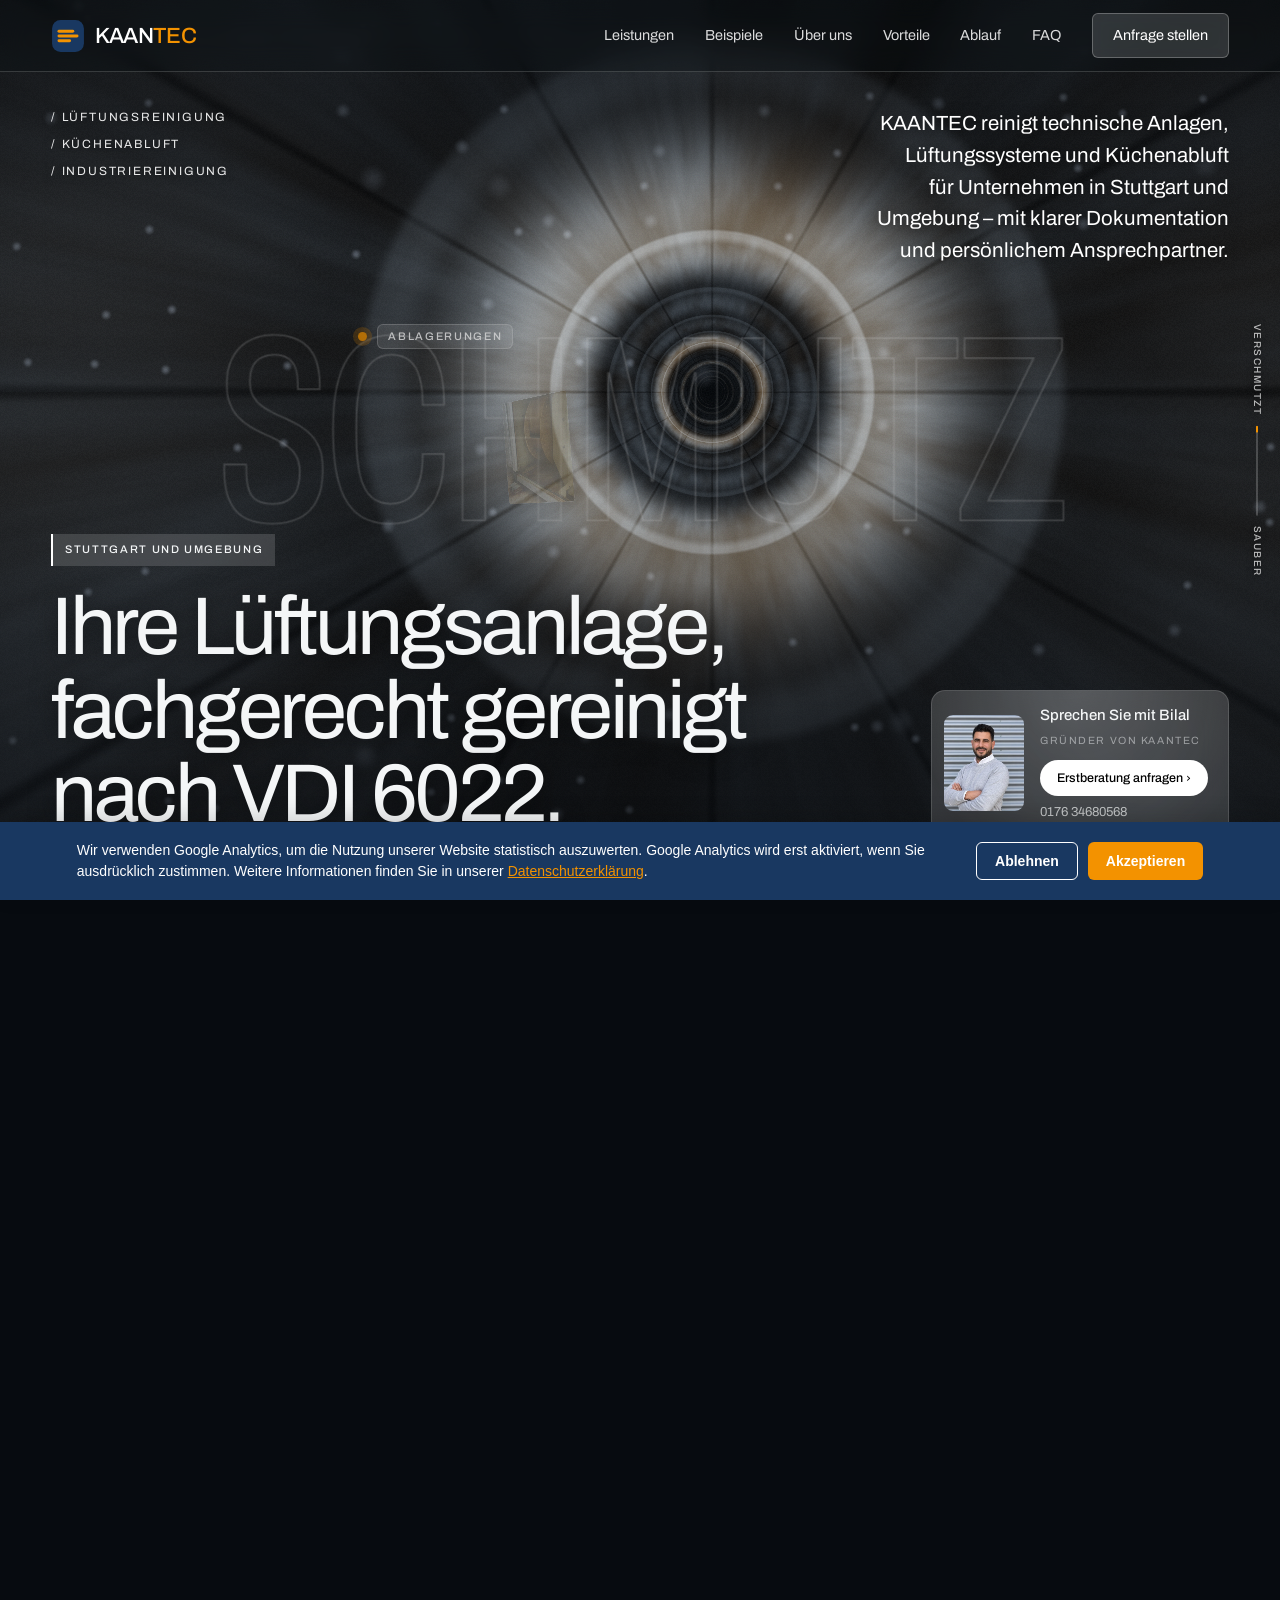
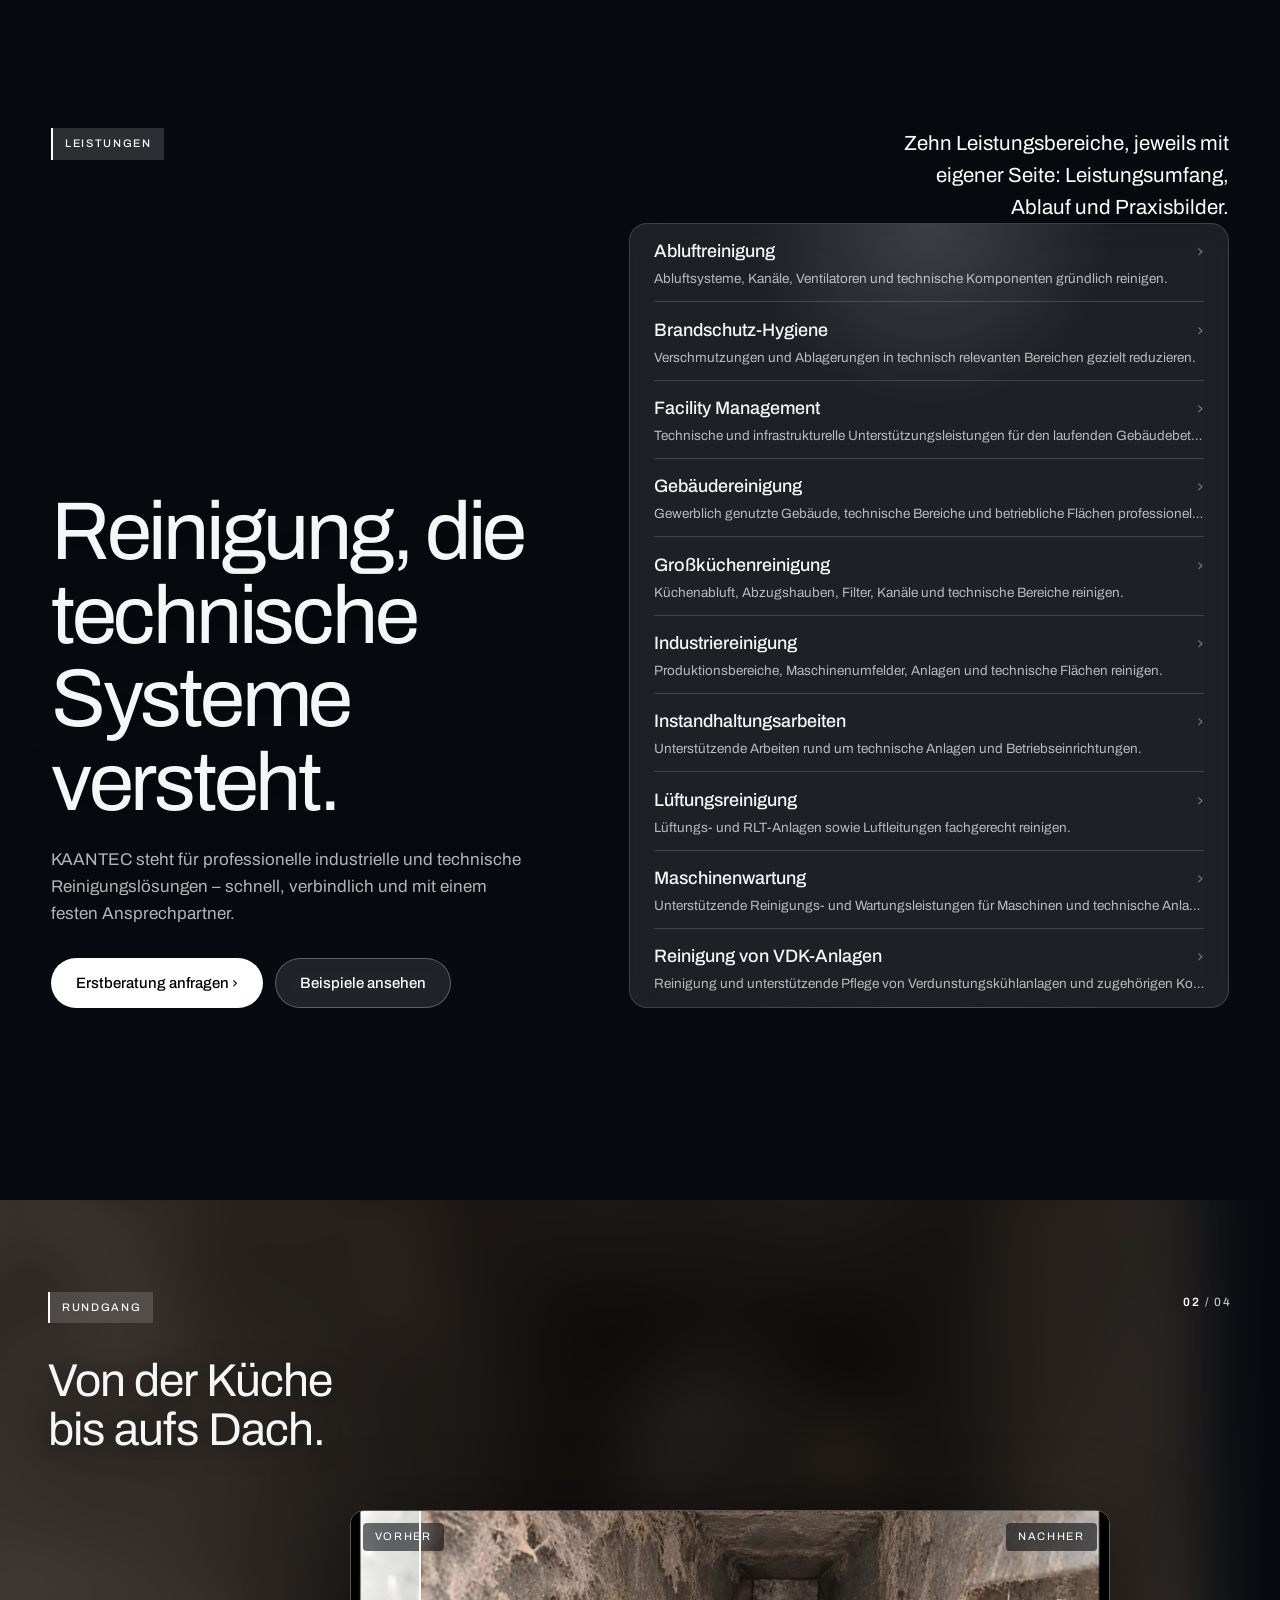
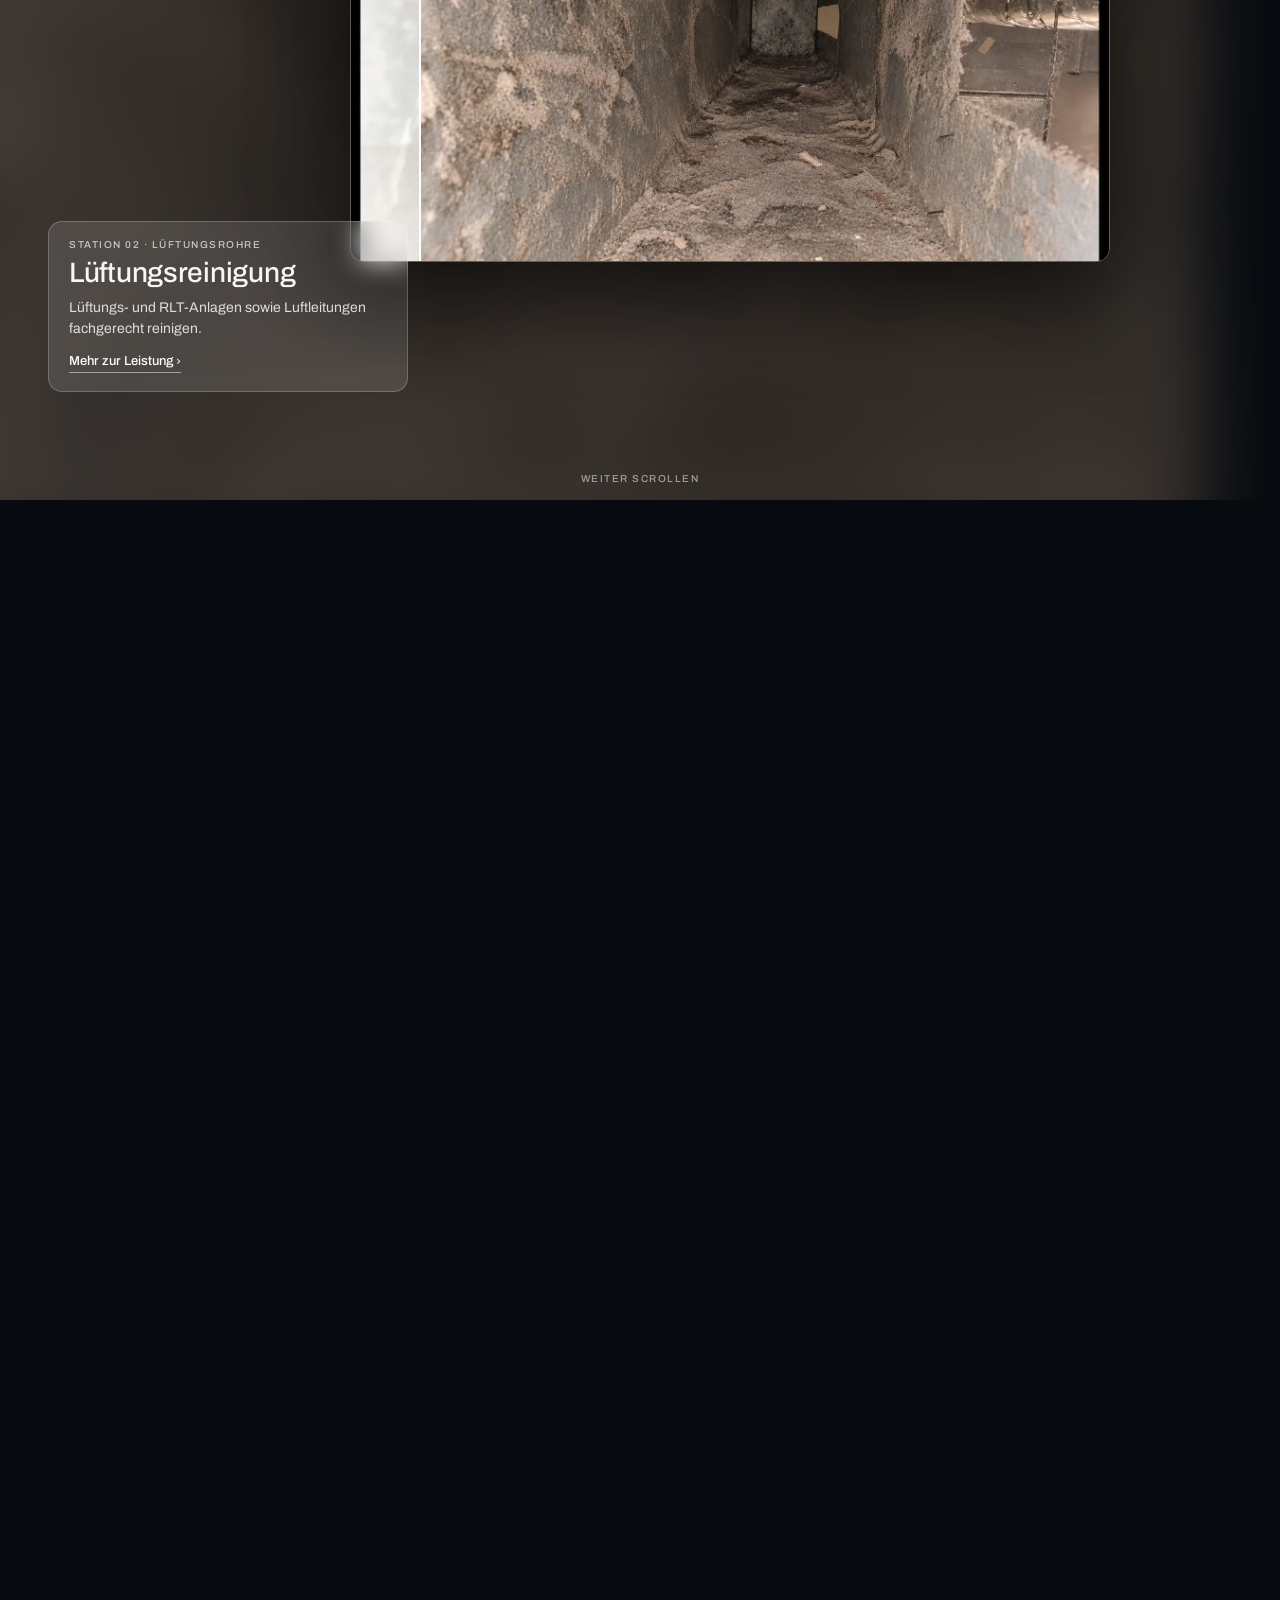
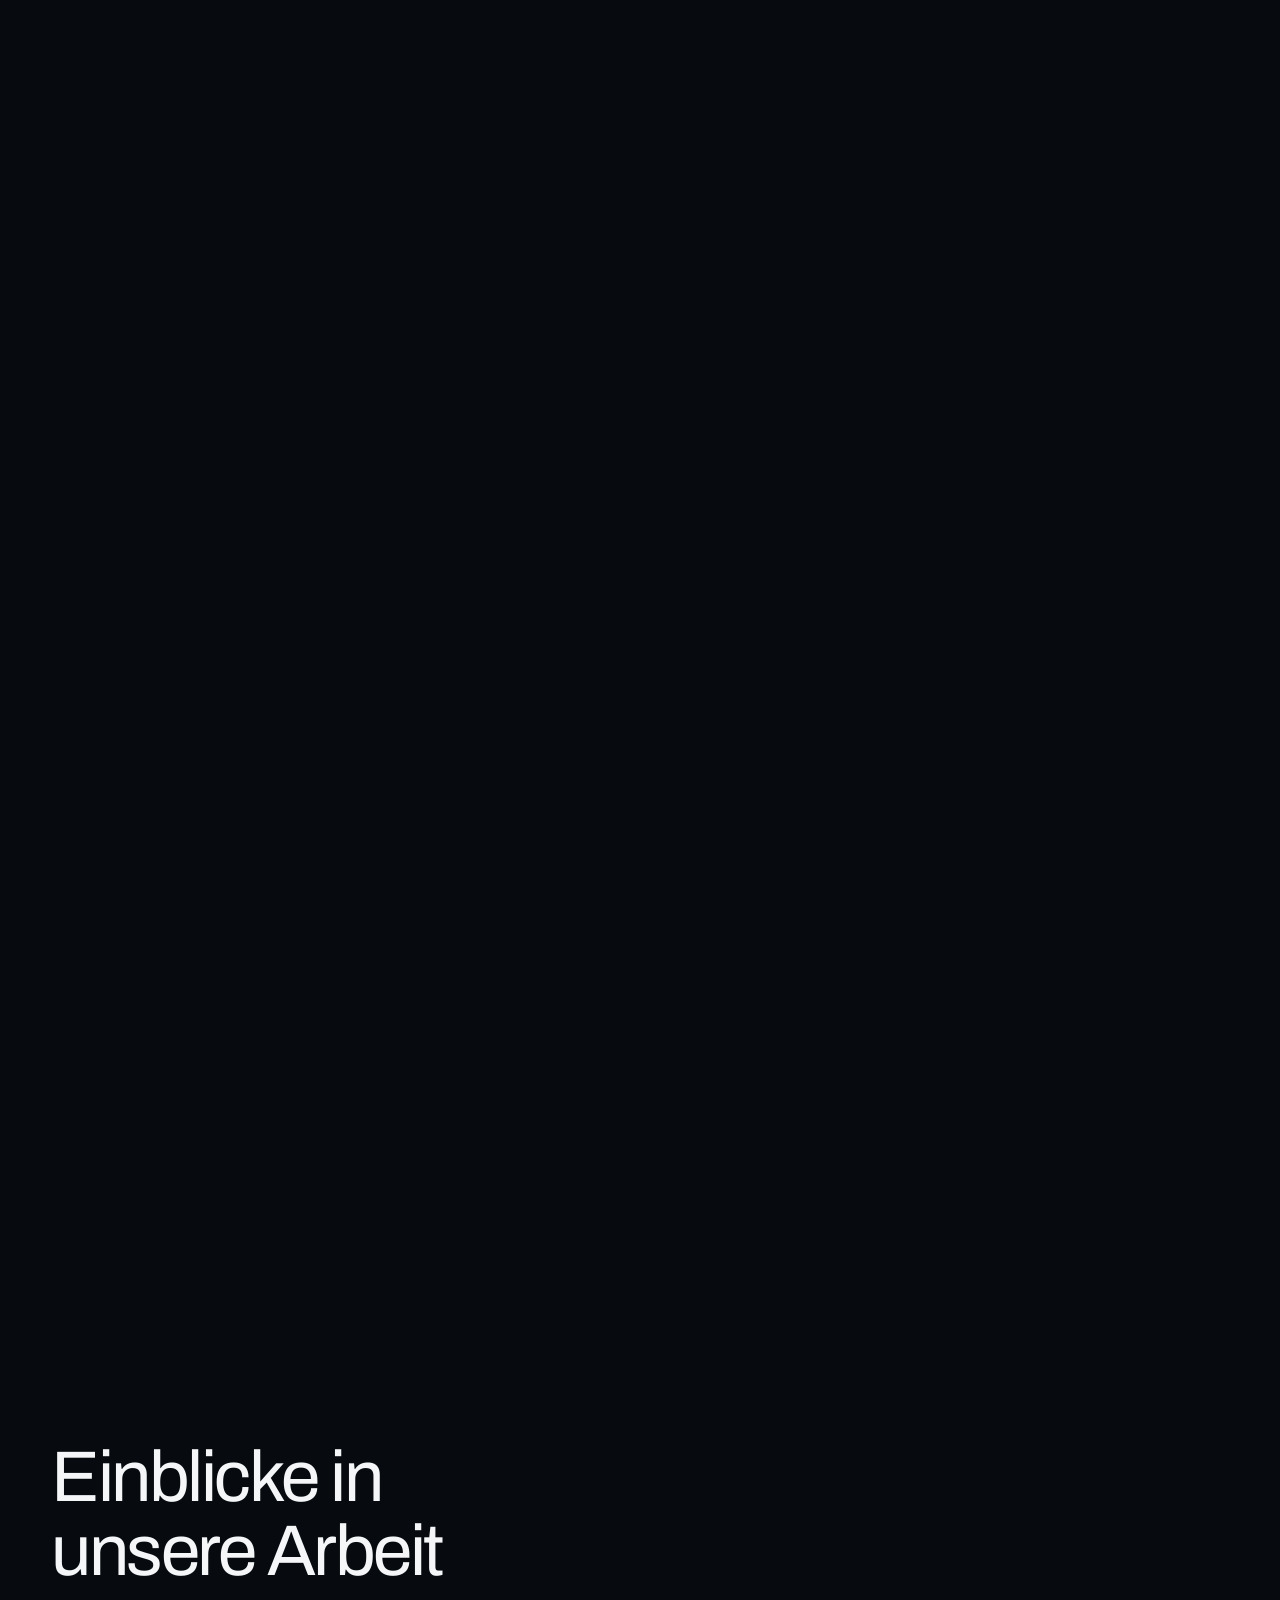
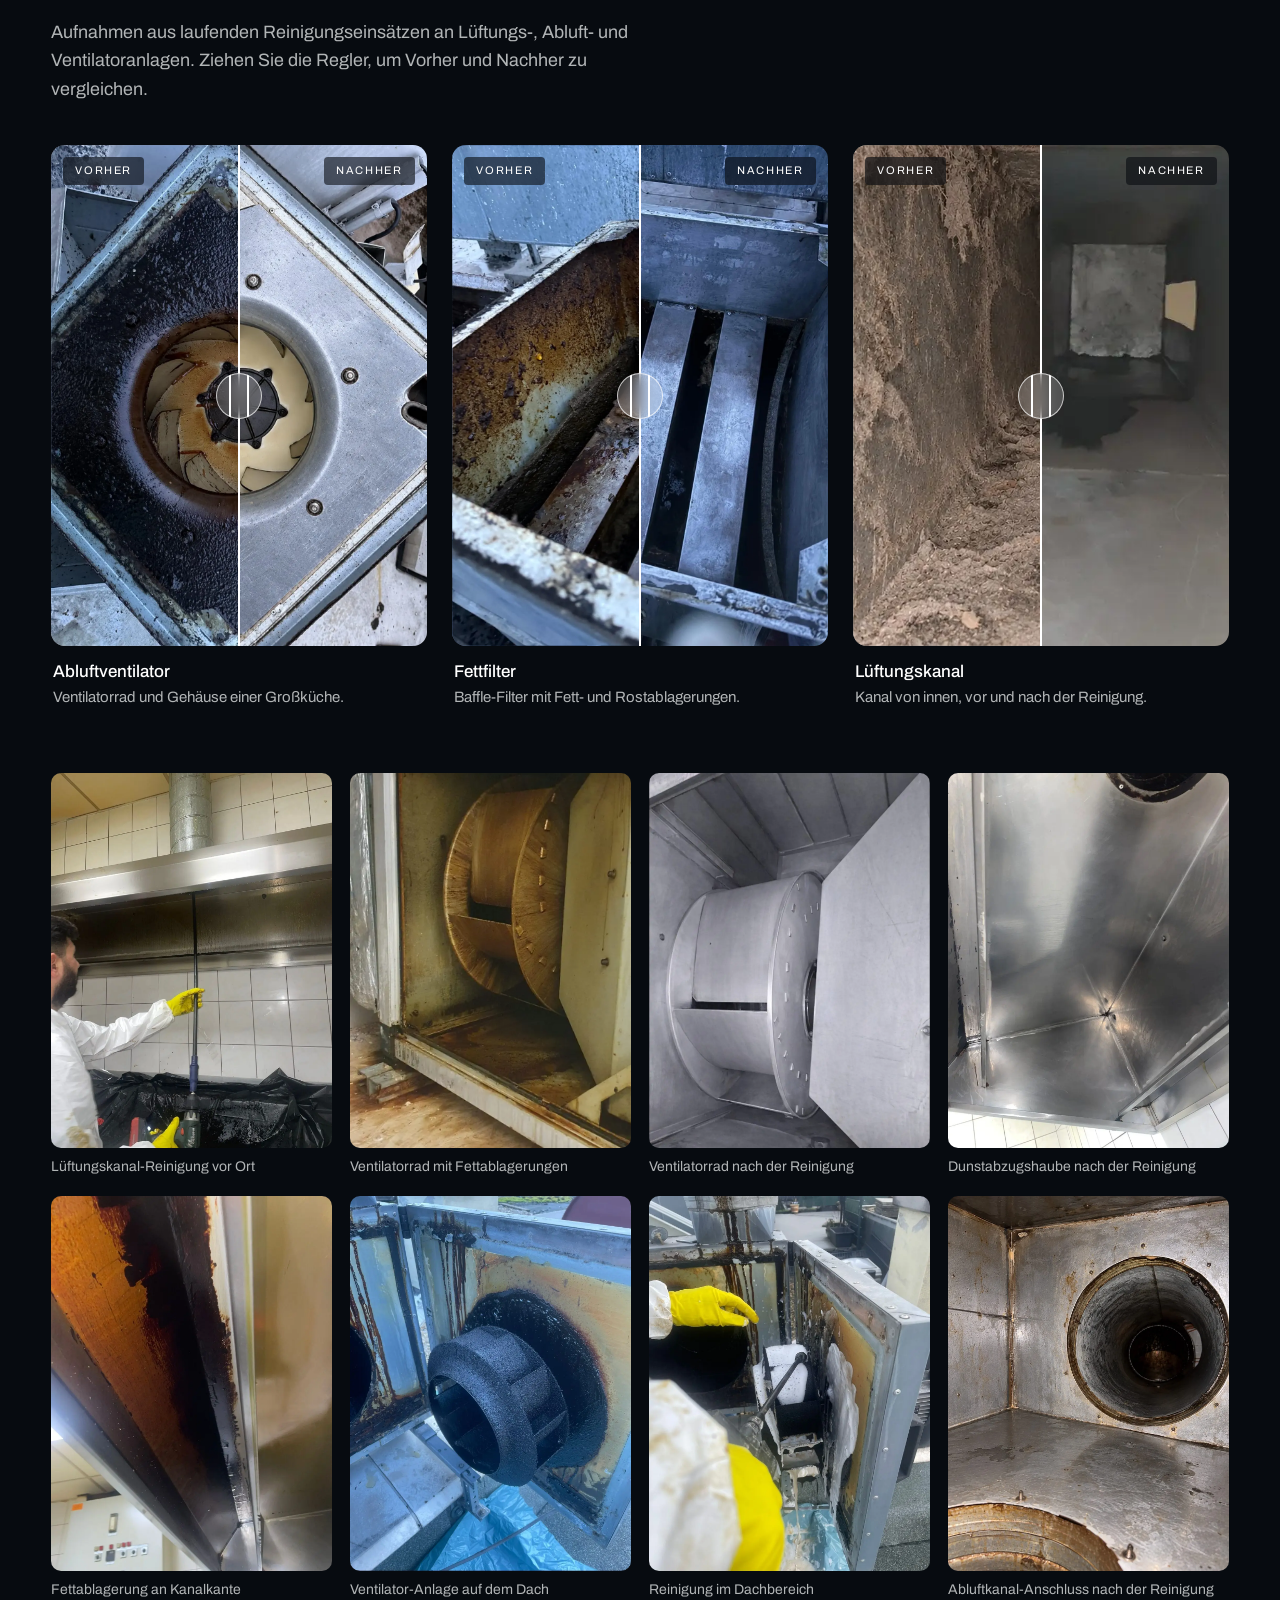
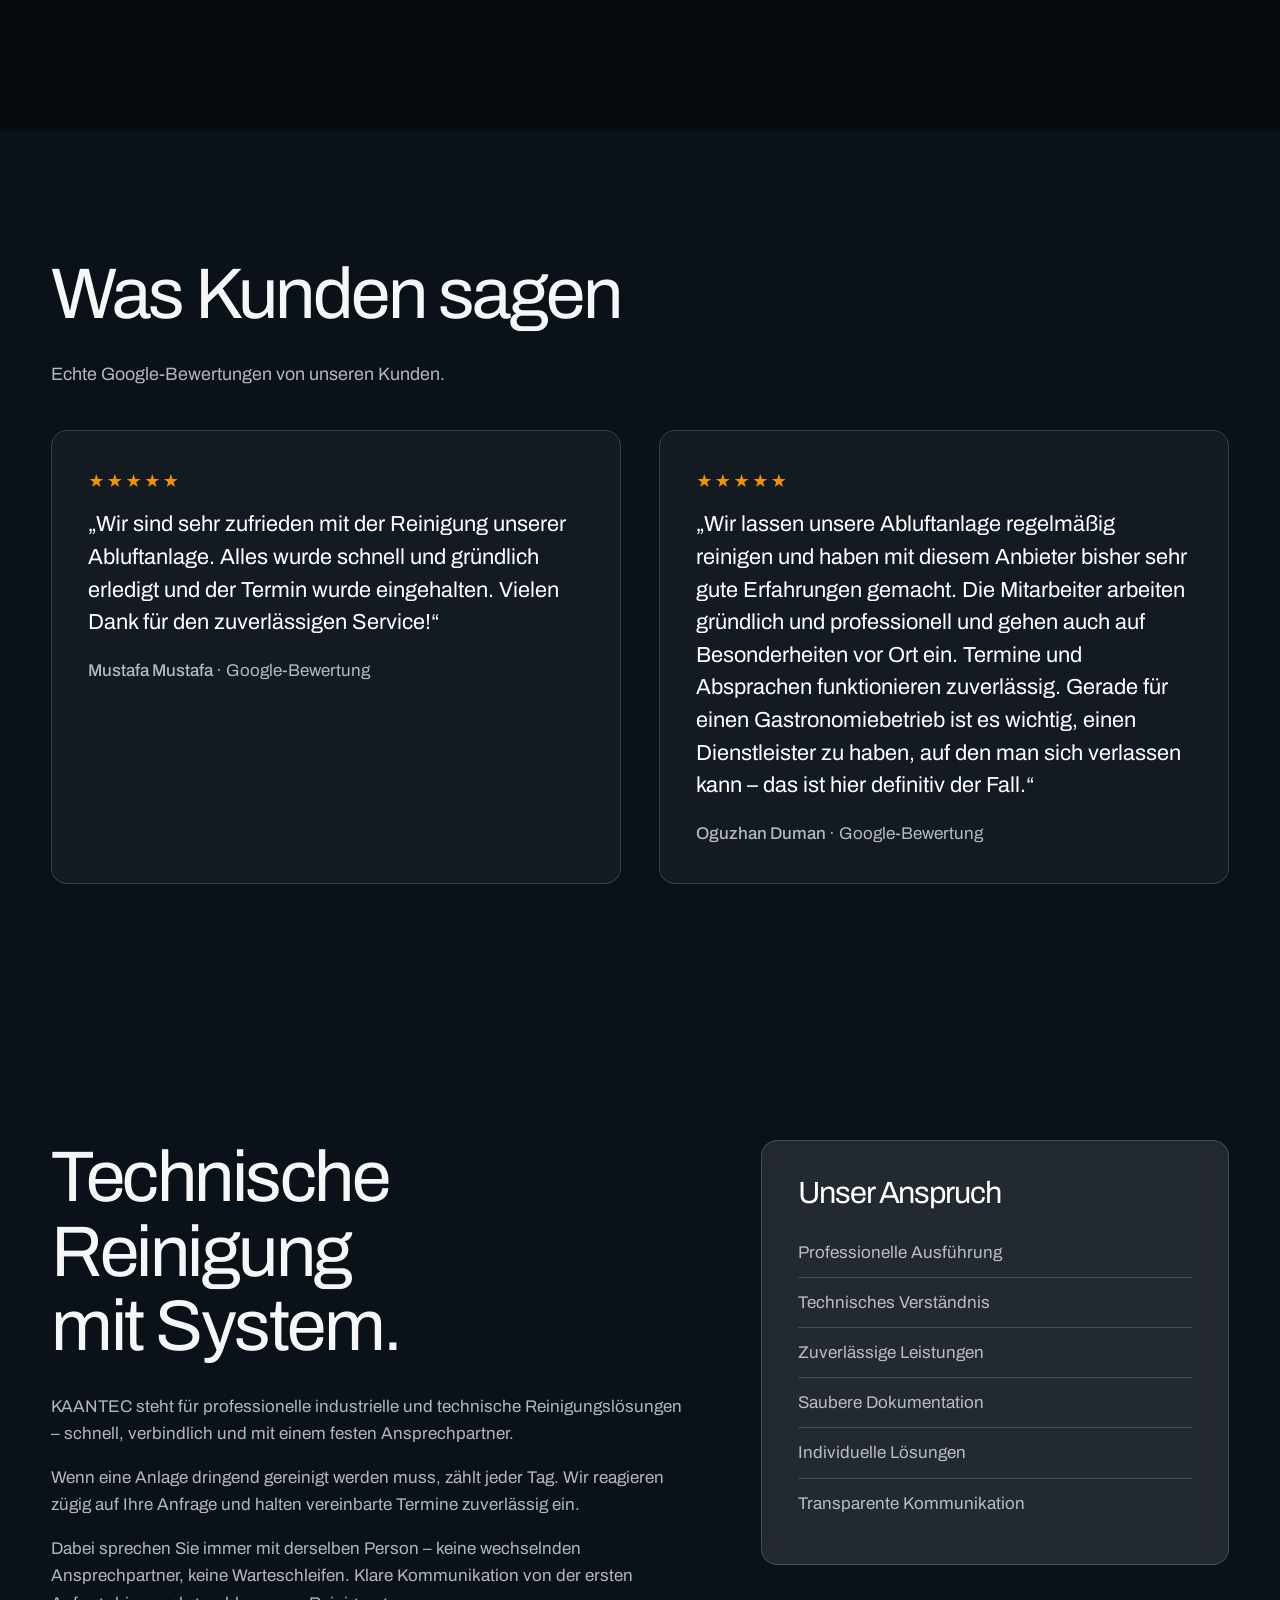
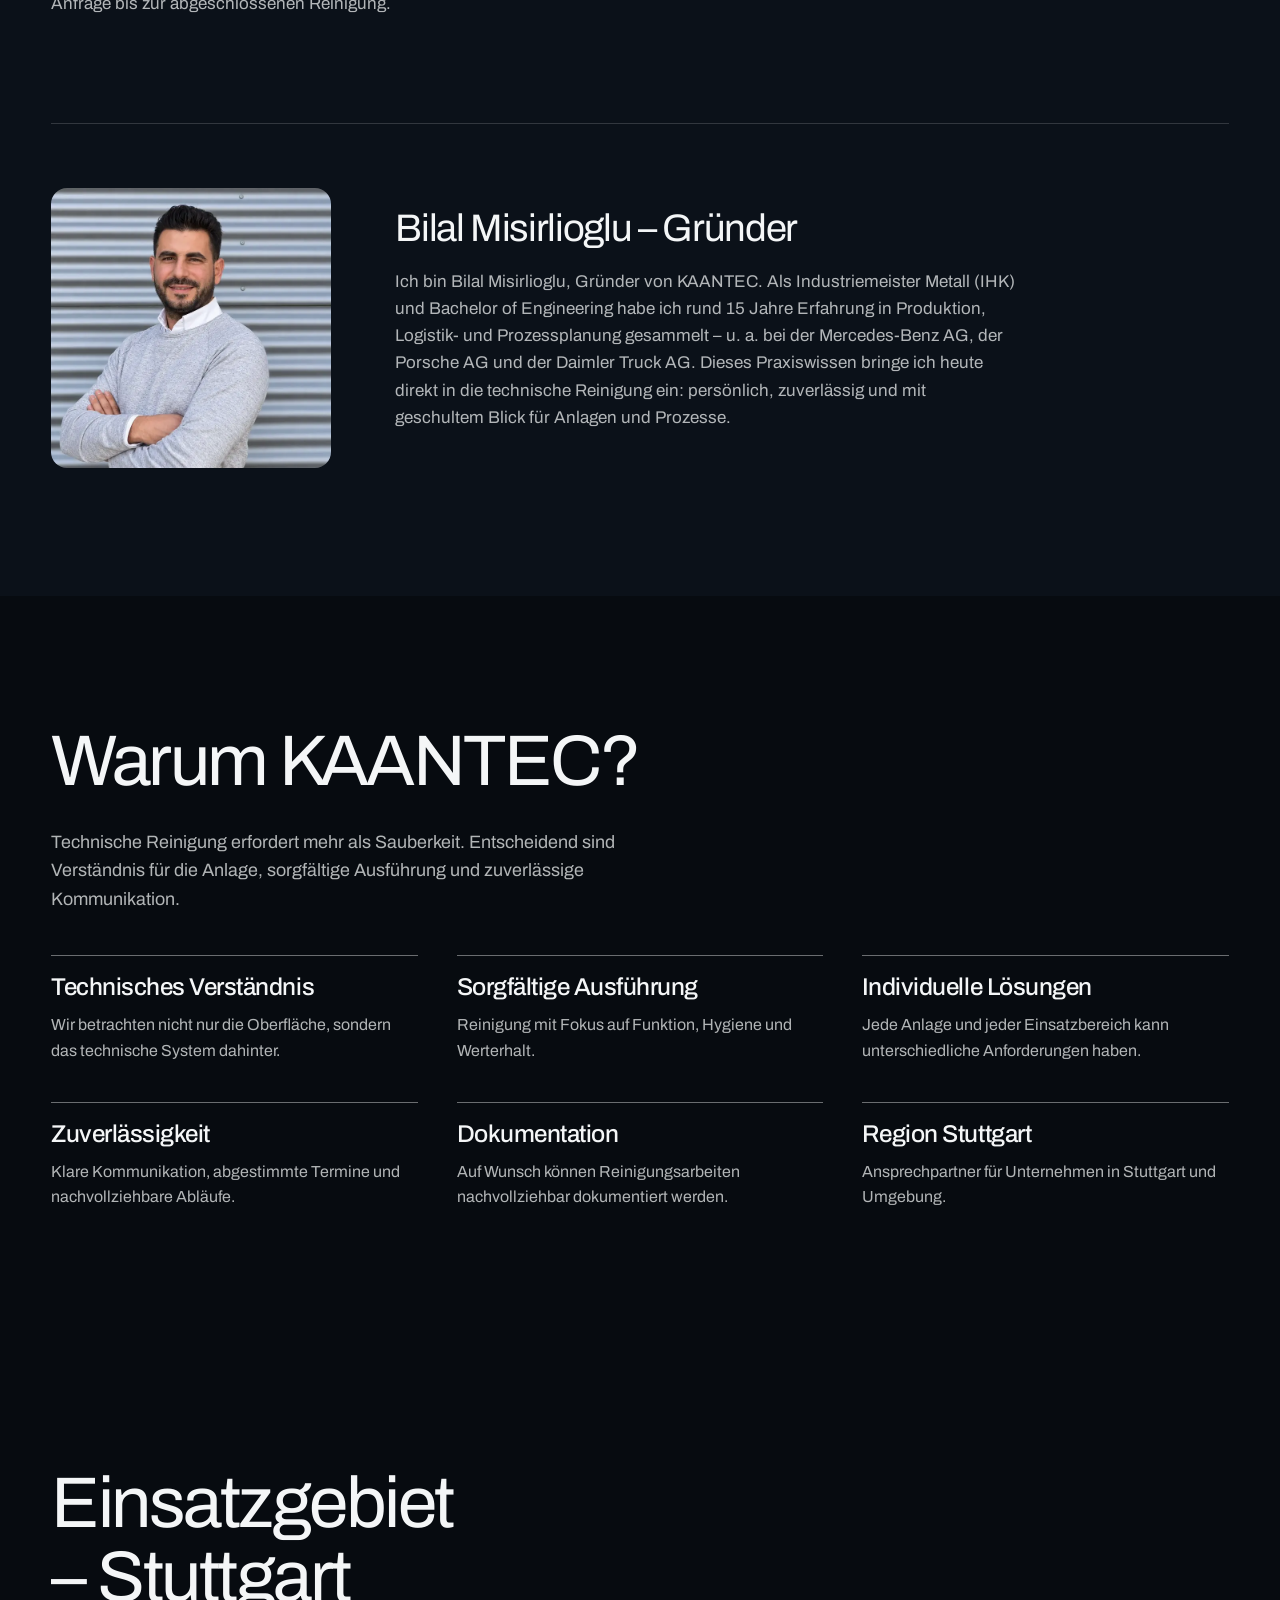
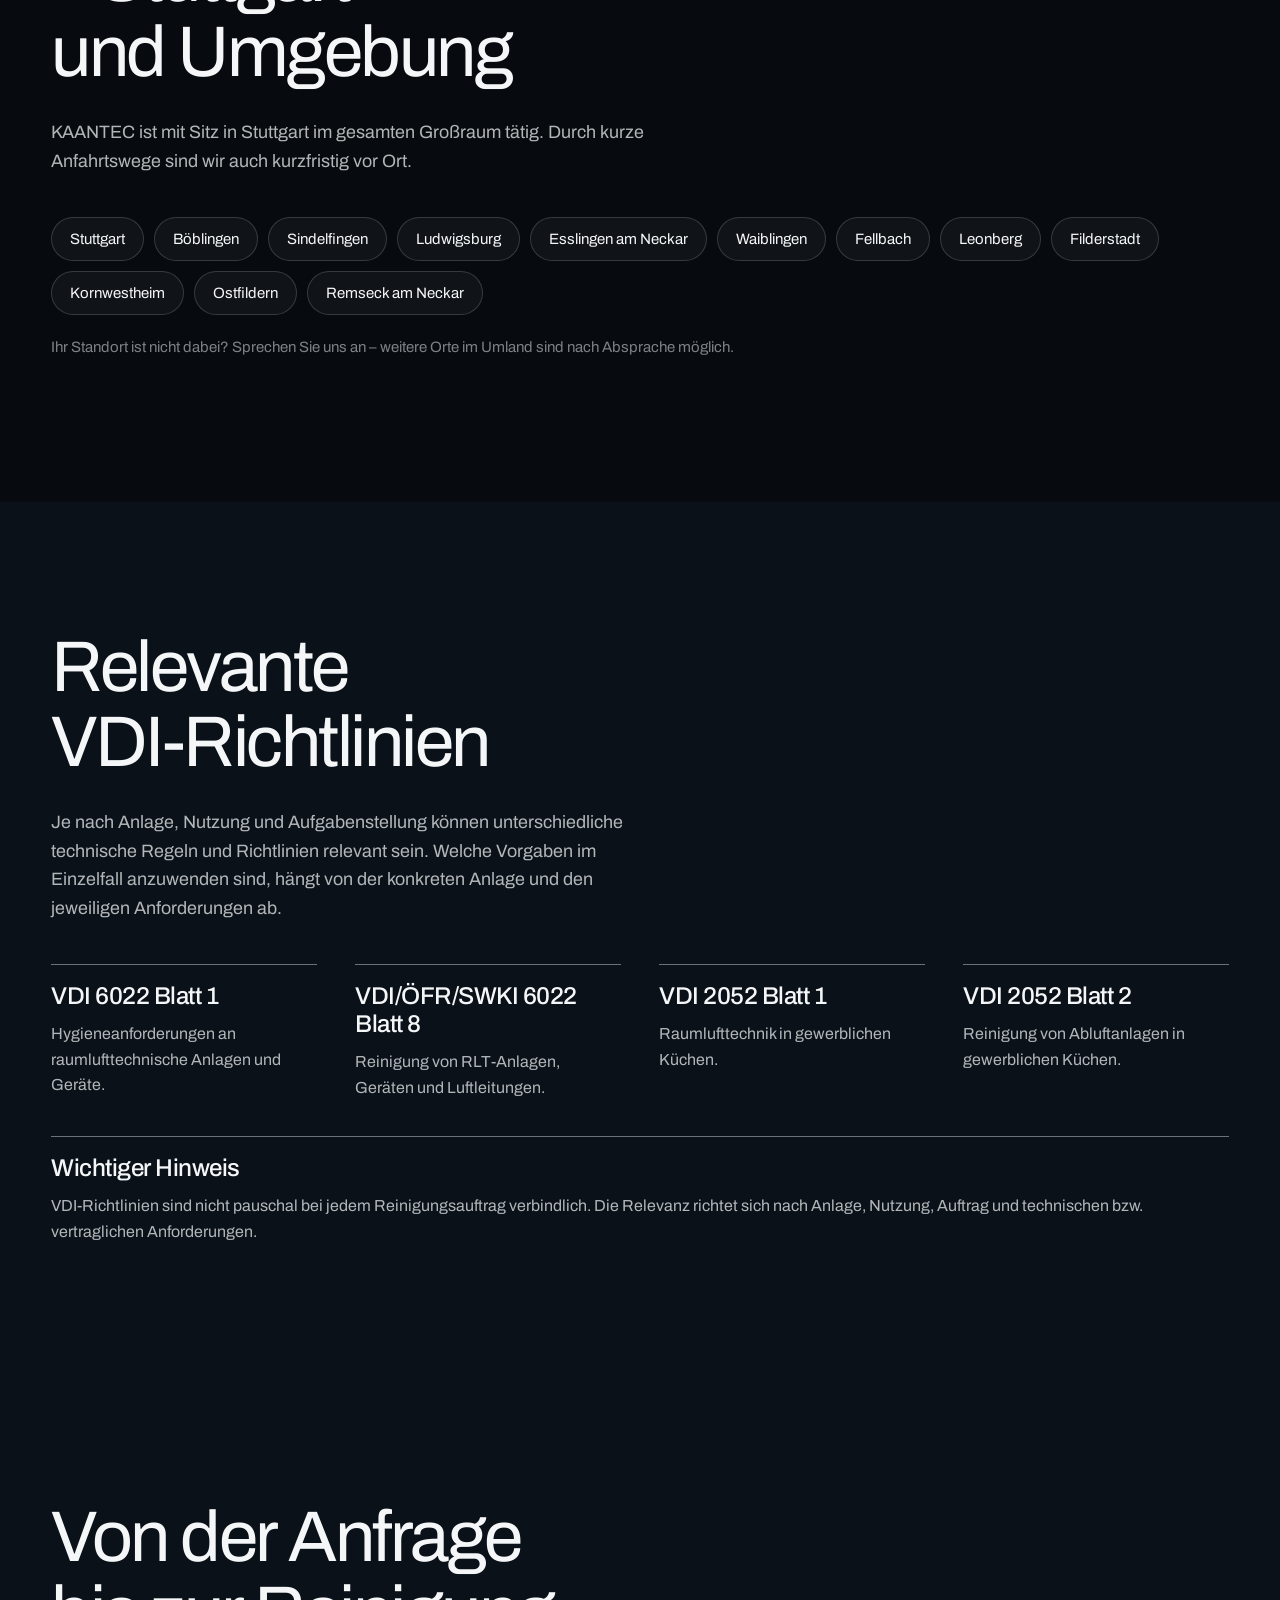
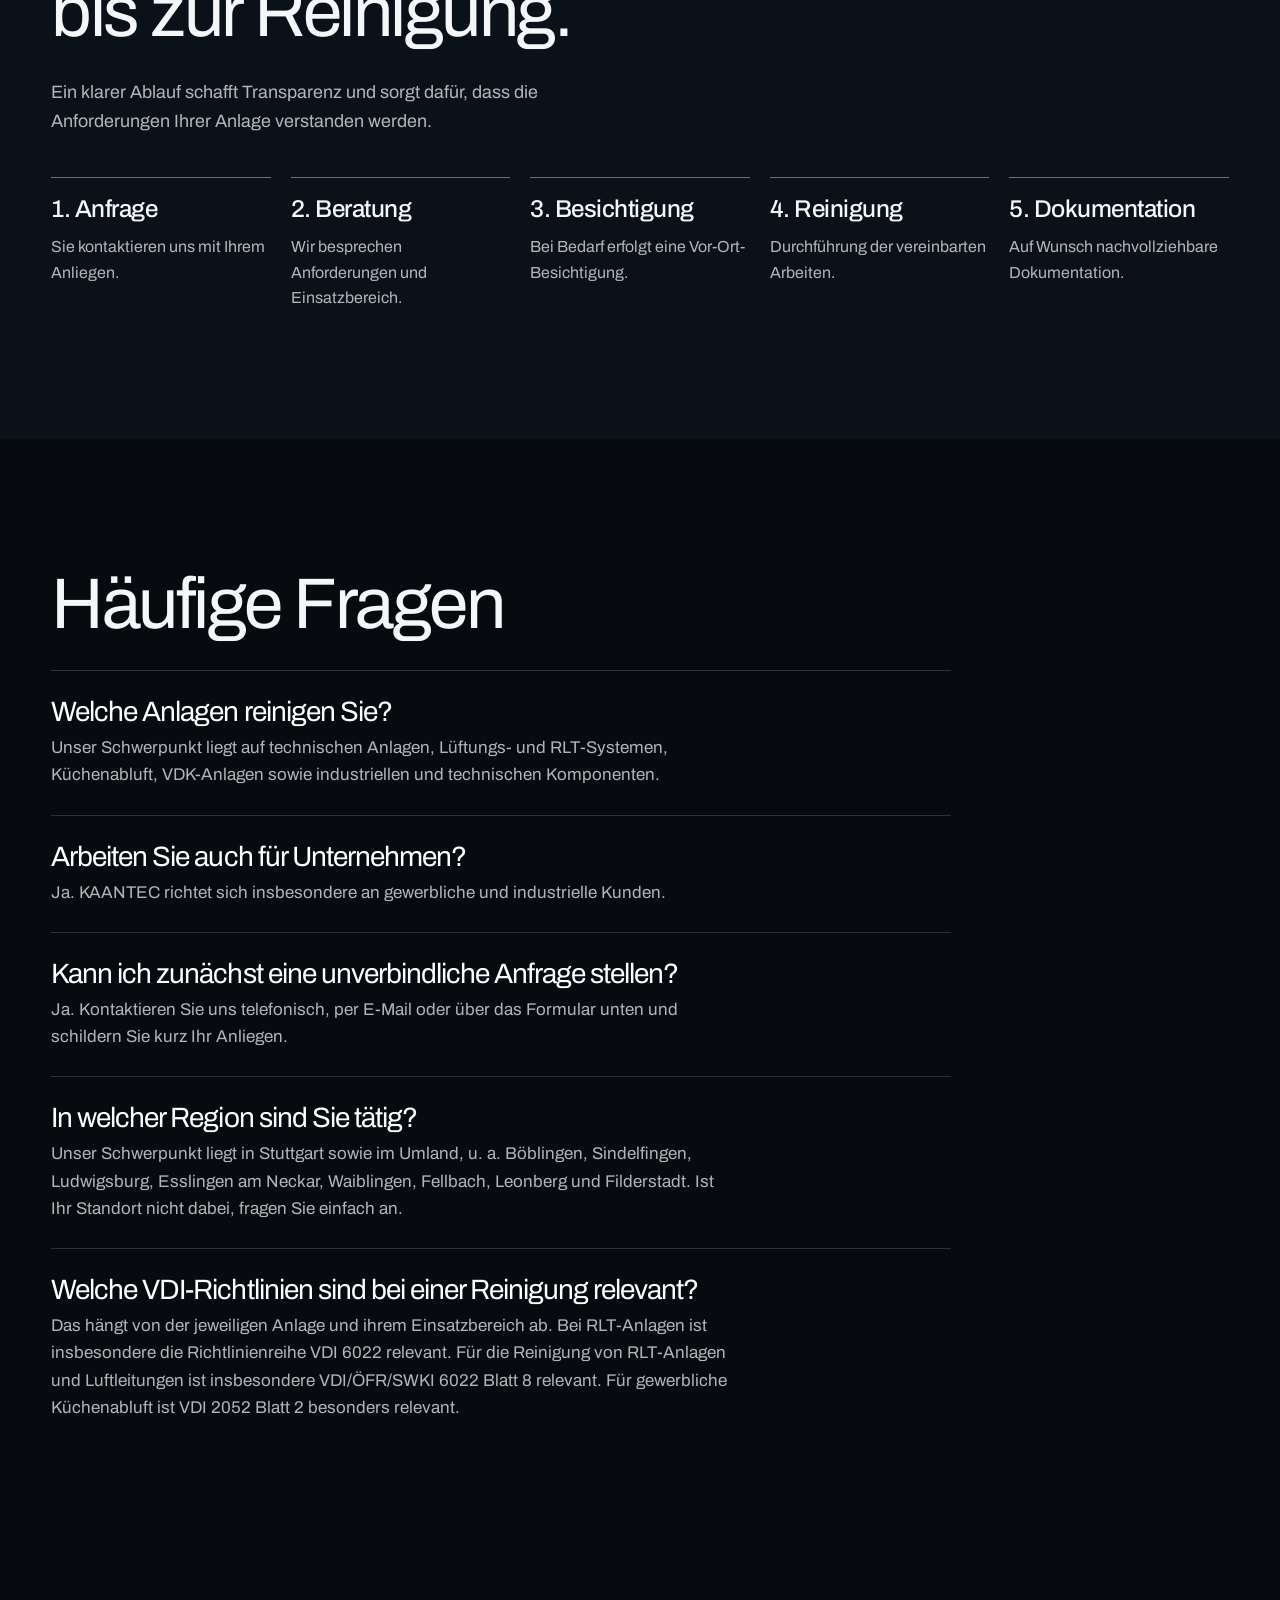
<file: index.html>
<!DOCTYPE html>
<html lang="de"><head><meta charset="UTF-8"><meta name="viewport" content="width=device-width, initial-scale=1.0">
<title>KAANTEC | Industrielle & technische Reinigung in Stuttgart</title>
<meta name="description" content="KAANTEC – industrielle & technische Reinigung in Stuttgart und Umgebung: Lüftungs-, Abluft- und Großküchenreinigung nach VDI 6022.">
<link rel="canonical" href="https://kaantec.de/">
<meta property="og:title" content="KAANTEC | Industrielle & technische Reinigung in Stuttgart">
<meta property="og:description" content="Industrielle und technische Reinigung für Unternehmen in Stuttgart und Umgebung.">
<meta property="og:type" content="website"><meta property="og:url" content="https://kaantec.de/">
<meta property="og:image" content="https://kaantec.de/og-image.jpg">
<meta property="og:image:width" content="1200">
<meta property="og:image:height" content="630">
<meta name="theme-color" content="#070b10">
<link rel="preload" href="fonts/archivo-var.woff" as="font" type="font/woff" crossorigin>
<link rel="stylesheet" href="style.css">
<script src="cookie-consent.js" defer></script>
<script type="application/ld+json">
{
  "@context": "https://schema.org",
  "@type": "LocalBusiness",
  "name": "KAANTEC",
  "image": "https://kaantec.de/og-image.jpg",
  "description": "Industrielle und technische Reinigung für Unternehmen in Stuttgart und Umgebung: Lüftungsreinigung, Abluftreinigung, Großküchenreinigung, Industriereinigung, VDK-Anlagen.",
  "url": "https://kaantec.de/",
  "telephone": "+4917634680568",
  "email": "info@kaantec.de",
  "address": {
    "@type": "PostalAddress",
    "streetAddress": "Schliffkopfstraße 5",
    "addressLocality": "Stuttgart",
    "postalCode": "70569",
    "addressCountry": "DE"
  },
  "areaServed": ["Stuttgart", "Böblingen", "Sindelfingen", "Ludwigsburg", "Esslingen am Neckar", "Waiblingen", "Fellbach", "Leonberg", "Filderstadt", "Kornwestheim", "Ostfildern", "Remseck am Neckar"],
  "priceRange": "Auf Anfrage",
  "sameAs": ["https://www.google.com/maps?cid=12575508370971165403"]
}
</script>
<script type="application/ld+json">
{
  "@context": "https://schema.org",
  "@type": "FAQPage",
  "mainEntity": [
    {
      "@type": "Question",
      "name": "Welche Anlagen reinigen Sie?",
      "acceptedAnswer": {
        "@type": "Answer",
        "text": "Unser Schwerpunkt liegt auf technischen Anlagen, Lüftungs- und RLT-Systemen, Küchenabluft, VDK-Anlagen sowie industriellen und technischen Komponenten."
      }
    },
    {
      "@type": "Question",
      "name": "Arbeiten Sie auch für Unternehmen?",
      "acceptedAnswer": {
        "@type": "Answer",
        "text": "Ja. KAANTEC richtet sich insbesondere an gewerbliche und industrielle Kunden."
      }
    },
    {
      "@type": "Question",
      "name": "Kann ich zunächst eine unverbindliche Anfrage stellen?",
      "acceptedAnswer": {
        "@type": "Answer",
        "text": "Ja. Kontaktieren Sie uns telefonisch, per E-Mail oder über das Formular unten und schildern Sie kurz Ihr Anliegen."
      }
    },
    {
      "@type": "Question",
      "name": "In welcher Region sind Sie tätig?",
      "acceptedAnswer": {
        "@type": "Answer",
        "text": "Unser Schwerpunkt liegt in Stuttgart sowie im Umland, u. a. Böblingen, Sindelfingen, Ludwigsburg, Esslingen am Neckar, Waiblingen, Fellbach, Leonberg und Filderstadt. Ist Ihr Standort nicht dabei, fragen Sie einfach an."
      }
    },
    {
      "@type": "Question",
      "name": "Welche VDI-Richtlinien sind bei einer Reinigung relevant?",
      "acceptedAnswer": {
        "@type": "Answer",
        "text": "Das hängt von der jeweiligen Anlage und ihrem Einsatzbereich ab. Bei RLT-Anlagen ist insbesondere die Richtlinienreihe VDI 6022 relevant. Für die Reinigung von RLT-Anlagen und Luftleitungen ist insbesondere VDI/ÖFR/SWKI 6022 Blatt 8 relevant. Für gewerbliche Küchenabluft ist VDI 2052 Blatt 2 besonders relevant."
      }
    }
  ]
}
</script>
<link rel="icon" href="favicon.ico" sizes="any"><link rel="icon" type="image/png" href="images/icon-192.png" sizes="192x192"><link rel="apple-touch-icon" href="images/apple-touch-icon.png"></head><body>
<a class="skip" href="#main">Zum Inhalt springen</a>
<header><div class="navbar"><a href="#start" class="logo" aria-label="KAANTEC Startseite"><svg class="logo-icon" viewBox="0 0 64 64" aria-hidden="true"><rect x="2" y="2" width="60" height="60" rx="16" fill="#193861"/><path d="M15 23 H41" stroke="#f39200" stroke-width="5.5" stroke-linecap="round"/><path d="M15 32 H49" stroke="#f39200" stroke-width="5.5" stroke-linecap="round"/><path d="M15 41 H35" stroke="#f39200" stroke-width="5.5" stroke-linecap="round"/></svg><span class="logo-text">KAAN<span>TEC</span></span></a><button class="menu-button" type="button" aria-label="Menü öffnen" aria-expanded="false" aria-controls="navLinks">☰</button><nav class="nav-links" id="navLinks" aria-label="Hauptmenü">
<a href="#leistungen">Leistungen</a><a href="#referenzen">Beispiele</a><a href="#ueber-uns">Über uns</a><a href="#vorteile">Vorteile</a><a href="#ablauf">Ablauf</a><a href="#faq">FAQ</a><a href="#kontakt" class="nav-button">Anfrage stellen</a></nav></div></header>
<main id="main">
<div class="scrub" id="scrub">
 <div class="bg-wrap" aria-hidden="true"><div class="bg-fallback"></div><canvas class="bg-canvas" id="bg"></canvas><div class="bg-shade"></div><div class="bg-grain"></div></div>

 <section class="full s1" id="start" aria-label="Startbereich">
  <div class="wrap row row-top">
   <div class="svc-list rv" style="--d:150ms"><a href="lueftungsreinigung.html">/ Lüftungsreinigung</a><a href="grosskuechenreinigung.html">/ Küchenabluft</a><a href="industriereinigung.html">/ Industriereinigung</a></div>
   <p class="lead rv" style="--d:300ms">KAANTEC reinigt technische Anlagen, Lüftungssysteme und Küchenabluft für Unternehmen in Stuttgart und Umgebung – mit klarer Dokumentation und persönlichem Ansprechpartner.</p>
  </div>
  <div class="wrap row row-bottom">
   <div>
    <span class="badge rv" style="--d:150ms">Stuttgart und Umgebung</span>
    <h1 class="big rv" style="--d:280ms">Ihre Lüftungsanlage, fachgerecht gereinigt nach VDI&nbsp;6022.</h1>
   </div>
   <div class="contact-card rv" style="--d:420ms">
    <img src="images/webp/bilal-misirlioglu-gruender.webp" alt="Bilal Misirlioglu, Gründer von KAANTEC" width="80" height="96">
    <div class="cc">
     <strong>Sprechen Sie mit Bilal</strong>
     <small>Gründer von KAANTEC</small>
     <a class="btn btn-orange" href="#kontakt">Erstberatung anfragen ›</a>
     <a class="tel" href="tel:+4917634680568">0176 34680568</a>
    </div>
   </div>
  </div>
 </section>

 <div class="spacer" aria-hidden="true"></div>

 <section class="full s2" id="leistungen" aria-label="Leistungen">
  <div class="wrap row row-top">
   <span class="badge rv" style="--d:120ms">Leistungen</span>
   <p class="lead rv" style="--d:220ms">Zehn Leistungsbereiche, jeweils mit eigener Seite: Leistungsumfang, Ablauf und Praxisbilder.</p>
  </div>
  <div class="wrap row row-bottom">
   <div class="left">
    <h2 class="big rv" style="--d:180ms">Reinigung, die technische Systeme versteht.</h2>
    <p class="rv" style="--d:320ms">KAANTEC steht für professionelle industrielle und technische Reinigungslösungen – schnell, verbindlich und mit einem festen Ansprechpartner.</p>
    <div class="cta-row rv" style="--d:420ms"><a class="btn btn-orange" href="#kontakt">Erstberatung anfragen ›</a><a class="btn btn-light" href="#referenzen">Beispiele ansehen</a></div>
   </div>
   <nav class="panel" aria-label="Alle Leistungen"><a href="abluftreinigung.html" class="rv" style="--d:300ms"><span class="t">Abluftreinigung<i aria-hidden="true">›</i></span><span class="d">Abluftsysteme, Kanäle, Ventilatoren und technische Komponenten gründlich reinigen.</span></a><a href="brandschutz-hygiene.html" class="rv" style="--d:370ms"><span class="t">Brandschutz-Hygiene<i aria-hidden="true">›</i></span><span class="d">Verschmutzungen und Ablagerungen in technisch relevanten Bereichen gezielt reduzieren.</span></a><a href="facility-management.html" class="rv" style="--d:440ms"><span class="t">Facility Management<i aria-hidden="true">›</i></span><span class="d">Technische und infrastrukturelle Unterstützungsleistungen für den laufenden Gebäudebetrieb.</span></a><a href="gebaeudereinigung.html" class="rv" style="--d:510ms"><span class="t">Gebäudereinigung<i aria-hidden="true">›</i></span><span class="d">Gewerblich genutzte Gebäude, technische Bereiche und betriebliche Flächen professionell reinigen.</span></a><a href="grosskuechenreinigung.html" class="rv" style="--d:580ms"><span class="t">Großküchenreinigung<i aria-hidden="true">›</i></span><span class="d">Küchenabluft, Abzugshauben, Filter, Kanäle und technische Bereiche reinigen.</span></a><a href="industriereinigung.html" class="rv" style="--d:650ms"><span class="t">Industriereinigung<i aria-hidden="true">›</i></span><span class="d">Produktionsbereiche, Maschinenumfelder, Anlagen und technische Flächen reinigen.</span></a><a href="instandhaltungsarbeiten.html" class="rv" style="--d:720ms"><span class="t">Instandhaltungsarbeiten<i aria-hidden="true">›</i></span><span class="d">Unterstützende Arbeiten rund um technische Anlagen und Betriebseinrichtungen.</span></a><a href="lueftungsreinigung.html" class="rv" style="--d:790ms"><span class="t">Lüftungsreinigung<i aria-hidden="true">›</i></span><span class="d">Lüftungs- und RLT-Anlagen sowie Luftleitungen fachgerecht reinigen.</span></a><a href="maschinenwartung.html" class="rv" style="--d:860ms"><span class="t">Maschinenwartung<i aria-hidden="true">›</i></span><span class="d">Unterstützende Reinigungs- und Wartungsleistungen für Maschinen und technische Anlagen.</span></a><a href="vdk-anlagen.html" class="rv" style="--d:930ms"><span class="t">Reinigung von VDK-Anlagen<i aria-hidden="true">›</i></span><span class="d">Reinigung und unterstützende Pflege von Verdunstungskühlanlagen und zugehörigen Komponenten.</span></a></nav>
  </div>
 </section>
</div>
<section class="tour" id="rundgang" aria-label="Rundgang durch einen Reinigungseinsatz"><div class="tour-pin"><div class="tour-bg" aria-hidden="true"><img src="images/webp/grosskueche-fettfilter-baffle-vorher.webp" alt="" loading="lazy"><img src="images/webp/lueftungskanal-innen-vorher.webp" alt="" loading="lazy"><img src="images/webp/grosskueche-abluftventilator-vorher.webp" alt="" loading="lazy"><img src="images/webp/kanalreinigung-dachbereich.webp" alt="" loading="lazy"></div>
<div class="tour-head"><span class="badge">Rundgang</span><h2>Von der Küche bis aufs Dach.</h2><p class="tour-count" aria-hidden="true"><b>01</b> / 04</p></div>
<div class="tour-stage"><figure class="st" data-i="0"><div class="st-frame" style="--ar:3/4"><img src="images/webp/grosskueche-fettfilter-baffle-nachher.webp" alt="Gereinigter Baffle-Fettfilter nach der Reinigung" loading="lazy"><img class="st-before" src="images/webp/grosskueche-fettfilter-baffle-vorher.webp" alt="Verschmutzter Baffle-Fettfilter vor der Reinigung" loading="lazy"><span class="ba-tag l">Vorher</span><span class="ba-tag r">Nachher</span><span class="st-line" aria-hidden="true"></span></div><figcaption class="st-cap"><span class="mono">Station 01 · Küche</span><strong>Großküchenreinigung</strong><span>Küchenabluft, Abzugshauben, Filter, Kanäle und technische Bereiche reinigen.</span><a href="grosskuechenreinigung.html">Mehr zur Leistung ›</a></figcaption></figure><figure class="st" data-i="1"><div class="st-frame" style="--ar:2.16"><img src="images/webp/lueftungskanal-innen-nachher.webp" alt="Derselbe Lüftungskanal nach der Reinigung" loading="lazy"><img class="st-before" src="images/webp/lueftungskanal-innen-vorher.webp" alt="Lüftungskanal von innen vor der Reinigung, mit dichten Staubablagerungen" loading="lazy"><span class="ba-tag l">Vorher</span><span class="ba-tag r">Nachher</span><span class="st-line" aria-hidden="true"></span></div><figcaption class="st-cap"><span class="mono">Station 02 · Lüftungsrohre</span><strong>Lüftungsreinigung</strong><span>Lüftungs- und RLT-Anlagen sowie Luftleitungen fachgerecht reinigen.</span><a href="lueftungsreinigung.html">Mehr zur Leistung ›</a></figcaption></figure><figure class="st" data-i="2"><div class="st-frame" style="--ar:3/4"><img src="images/webp/grosskueche-abluftventilator-nachher.webp" alt="Gereinigter Abluftventilator nach der Reinigung" loading="lazy"><img class="st-before" src="images/webp/grosskueche-abluftventilator-vorher.webp" alt="Stark verschmutzter Abluftventilator einer Großküche vor der Reinigung" loading="lazy"><span class="ba-tag l">Vorher</span><span class="ba-tag r">Nachher</span><span class="st-line" aria-hidden="true"></span></div><figcaption class="st-cap"><span class="mono">Station 03 · Ventilator</span><strong>Abluftreinigung</strong><span>Abluftsysteme, Kanäle, Ventilatoren und technische Komponenten gründlich reinigen.</span><a href="abluftreinigung.html">Mehr zur Leistung ›</a></figcaption></figure><figure class="st" data-i="3"><div class="st-frame st-solo" style="--ar:3/4"><img src="images/webp/kanalreinigung-dachbereich.webp" alt="Reinigungsarbeiten im Dachbereich einer Abluftanlage" loading="lazy"><span class="ba-tag l">Im Einsatz</span></div><figcaption class="st-cap"><span class="mono">Station 04 · Dach</span><strong>Dachanlagen</strong><span>Reinigungsarbeiten im Dachbereich einer Abluftanlage.</span><a href="abluftreinigung.html">Mehr zur Leistung ›</a></figcaption></figure></div>
<p class="tour-hint" aria-hidden="true">Weiter scrollen</p></div></section>
<section id="referenzen"><div class="container"><h2 class="section-title">Einblicke in unsere Arbeit</h2><p class="intro">Aufnahmen aus laufenden Reinigungseinsätzen an Lüftungs-, Abluft- und Ventilatoranlagen. Ziehen Sie die Regler, um Vorher und Nachher zu vergleichen.</p>
<div class="ba-grid"><figure class="ba"><div class="ba-box"><img src="images/webp/grosskueche-abluftventilator-nachher.webp" alt="Gereinigter Abluftventilator einer Großküche nach der Reinigung" loading="lazy"><img class="ba-before" src="images/webp/grosskueche-abluftventilator-vorher.webp" alt="Stark verschmutzter Abluftventilator einer Großküche vor der Reinigung" loading="lazy"><span class="ba-tag l">Vorher</span><span class="ba-tag r">Nachher</span><span class="ba-handle" aria-hidden="true"></span><input class="ba-range" type="range" min="0" max="100" value="50" aria-label="Regler: Vorher und Nachher vergleichen – Abluftventilator"></div><figcaption><strong>Abluftventilator</strong>Ventilatorrad und Gehäuse einer Großküche.</figcaption></figure><figure class="ba"><div class="ba-box"><img src="images/webp/grosskueche-fettfilter-baffle-nachher.webp" alt="Gereinigter Baffle-Fettfilter nach der Reinigung" loading="lazy"><img class="ba-before" src="images/webp/grosskueche-fettfilter-baffle-vorher.webp" alt="Verschmutzter Baffle-Fettfilter vor der Reinigung" loading="lazy"><span class="ba-tag l">Vorher</span><span class="ba-tag r">Nachher</span><span class="ba-handle" aria-hidden="true"></span><input class="ba-range" type="range" min="0" max="100" value="50" aria-label="Regler: Vorher und Nachher vergleichen – Fettfilter"></div><figcaption><strong>Fettfilter</strong>Baffle-Filter mit Fett- und Rostablagerungen.</figcaption></figure><figure class="ba"><div class="ba-box"><img src="images/webp/lueftungskanal-innen-nachher.webp" alt="Derselbe Lüftungskanal nach der Reinigung" loading="lazy"><img class="ba-before" src="images/webp/lueftungskanal-innen-vorher.webp" alt="Lüftungskanal von innen vor der Reinigung, mit dichten Staubablagerungen" loading="lazy"><span class="ba-tag l">Vorher</span><span class="ba-tag r">Nachher</span><span class="ba-handle" aria-hidden="true"></span><input class="ba-range" type="range" min="0" max="100" value="50" aria-label="Regler: Vorher und Nachher vergleichen – Lüftungskanal"></div><figcaption><strong>Lüftungskanal</strong>Kanal von innen, vor und nach der Reinigung.</figcaption></figure></div>
<div class="strip"><figure><img src="images/webp/kanalreinigung-mitarbeiter-vor-ort.webp" alt="Lüftungskanal-Reinigung vor Ort mit Bürstenkopf" loading="lazy"><figcaption>Lüftungskanal-Reinigung vor Ort</figcaption></figure><figure><img src="images/webp/ventilator-fettablagerung-vorher.webp" alt="Ventilatorrad mit Fettablagerungen vor der Reinigung" loading="lazy"><figcaption>Ventilatorrad mit Fettablagerungen</figcaption></figure><figure><img src="images/webp/ventilatorrad-nachher.webp" alt="Ventilatorrad nach der Reinigung" loading="lazy"><figcaption>Ventilatorrad nach der Reinigung</figcaption></figure><figure><img src="images/webp/dunstabzugshaube-nachher.webp" alt="Innenraum einer Dunstabzugshaube nach der Reinigung" loading="lazy"><figcaption>Dunstabzugshaube nach der Reinigung</figcaption></figure><figure><img src="images/webp/kanal-fettablagerung-detail.webp" alt="Fettablagerungen an einer Kanalkante, Detailaufnahme" loading="lazy"><figcaption>Fettablagerung an Kanalkante</figcaption></figure><figure><img src="images/webp/ventilator-montage-dach.webp" alt="Ventilator-Anlage auf dem Dach" loading="lazy"><figcaption>Ventilator-Anlage auf dem Dach</figcaption></figure><figure><img src="images/webp/kanalreinigung-dachbereich.webp" alt="Reinigungsarbeiten im Dachbereich einer Abluftanlage" loading="lazy"><figcaption>Reinigung im Dachbereich</figcaption></figure><figure><img src="images/webp/grosskueche-abluftkanal-anschluss-nachher.webp" alt="Gereinigter Abluftkanal-Anschluss nach der Reinigung" loading="lazy"><figcaption>Abluftkanal-Anschluss nach der Reinigung</figcaption></figure></div>
</div></section>
<section class="section-light" id="referenzen-kunden"><div class="container"><h2 class="section-title">Was Kunden sagen</h2><p class="intro">Echte Google-Bewertungen von unseren Kunden.</p><div class="review-grid">
<div class="review-card"><div class="review-stars">★★★★★</div><p class="review-text">„Wir sind sehr zufrieden mit der Reinigung unserer Abluftanlage. Alles wurde schnell und gründlich erledigt und der Termin wurde eingehalten. Vielen Dank für den zuverlässigen Service!“</p><p class="review-author">Mustafa Mustafa <span>· Google-Bewertung</span></p></div>
<div class="review-card"><div class="review-stars">★★★★★</div><p class="review-text">„Wir lassen unsere Abluftanlage regelmäßig reinigen und haben mit diesem Anbieter bisher sehr gute Erfahrungen gemacht. Die Mitarbeiter arbeiten gründlich und professionell und gehen auch auf Besonderheiten vor Ort ein. Termine und Absprachen funktionieren zuverlässig. Gerade für einen Gastronomiebetrieb ist es wichtig, einen Dienstleister zu haben, auf den man sich verlassen kann – das ist hier definitiv der Fall.“</p><p class="review-author">Oguzhan Duman <span>· Google-Bewertung</span></p></div>
</div></div></section>
<section class="section-light" id="ueber-uns"><div class="container content-grid"><div class="text"><h2 class="section-title">Technische Reinigung mit System.</h2><p>KAANTEC steht für professionelle industrielle und technische Reinigungslösungen – schnell, verbindlich und mit einem festen Ansprechpartner.</p><p>Wenn eine Anlage dringend gereinigt werden muss, zählt jeder Tag. Wir reagieren zügig auf Ihre Anfrage und halten vereinbarte Termine zuverlässig ein.</p><p>Dabei sprechen Sie immer mit derselben Person – keine wechselnden Ansprechpartner, keine Warteschleifen. Klare Kommunikation von der ersten Anfrage bis zur abgeschlossenen Reinigung.</p></div><div class="hero-card"><h2>Unser Anspruch</h2><ul><li>Professionelle Ausführung</li><li>Technisches Verständnis</li><li>Zuverlässige Leistungen</li><li>Saubere Dokumentation</li><li>Individuelle Lösungen</li><li>Transparente Kommunikation</li></ul></div></div><div class="container founder"><img class="founder-photo" src="images/webp/bilal-misirlioglu-gruender.webp" alt="Bilal Misirlioglu, Gründer von KAANTEC" loading="lazy"><div><h3>Bilal Misirlioglu – Gründer</h3><p>Ich bin Bilal Misirlioglu, Gründer von KAANTEC. Als Industriemeister Metall (IHK) und Bachelor of Engineering habe ich rund 15 Jahre Erfahrung in Produktion, Logistik- und Prozessplanung gesammelt – u.&nbsp;a. bei der Mercedes-Benz AG, der Porsche AG und der Daimler Truck AG. Dieses Praxiswissen bringe ich heute direkt in die technische Reinigung ein: persönlich, zuverlässig und mit geschultem Blick für Anlagen und Prozesse.</p></div></div></section>
<section id="vorteile"><div class="container"><h2 class="section-title">Warum KAANTEC?</h2><p class="intro">Technische Reinigung erfordert mehr als Sauberkeit. Entscheidend sind Verständnis für die Anlage, sorgfältige Ausführung und zuverlässige Kommunikation.</p><div class="check-grid">
<div class="check"><strong>Technisches Verständnis</strong><p>Wir betrachten nicht nur die Oberfläche, sondern das technische System dahinter.</p></div>
<div class="check"><strong>Sorgfältige Ausführung</strong><p>Reinigung mit Fokus auf Funktion, Hygiene und Werterhalt.</p></div>
<div class="check"><strong>Individuelle Lösungen</strong><p>Jede Anlage und jeder Einsatzbereich kann unterschiedliche Anforderungen haben.</p></div>
<div class="check"><strong>Zuverlässigkeit</strong><p>Klare Kommunikation, abgestimmte Termine und nachvollziehbare Abläufe.</p></div>
<div class="check"><strong>Dokumentation</strong><p>Auf Wunsch können Reinigungsarbeiten nachvollziehbar dokumentiert werden.</p></div>
<div class="check"><strong>Region Stuttgart</strong><p>Ansprechpartner für Unternehmen in Stuttgart und Umgebung.</p></div></div></div></section>
<section id="einsatzgebiet"><div class="container"><h2 class="section-title">Einsatzgebiet – Stuttgart und Umgebung</h2><p class="intro">KAANTEC ist mit Sitz in Stuttgart im gesamten Großraum tätig. Durch kurze Anfahrtswege sind wir auch kurzfristig vor Ort.</p><div class="section-cities"><span class="city-pill">Stuttgart</span><span class="city-pill">Böblingen</span><span class="city-pill">Sindelfingen</span><span class="city-pill">Ludwigsburg</span><span class="city-pill">Esslingen am Neckar</span><span class="city-pill">Waiblingen</span><span class="city-pill">Fellbach</span><span class="city-pill">Leonberg</span><span class="city-pill">Filderstadt</span><span class="city-pill">Kornwestheim</span><span class="city-pill">Ostfildern</span><span class="city-pill">Remseck am Neckar</span></div><p class="trust-line">Ihr Standort ist nicht dabei? Sprechen Sie uns an – weitere Orte im Umland sind nach Absprache möglich.</p></div></section>
<section class="section-light" id="vdi"><div class="container"><h2 class="section-title">Relevante VDI-Richtlinien</h2><p class="intro">Je nach Anlage, Nutzung und Aufgabenstellung können unterschiedliche technische Regeln und Richtlinien relevant sein. Welche Vorgaben im Einzelfall anzuwenden sind, hängt von der konkreten Anlage und den jeweiligen Anforderungen ab.</p><div class="check-grid"><div class="check"><strong>VDI 6022 Blatt 1</strong><p>Hygieneanforderungen an raumlufttechnische Anlagen und Geräte.</p></div><div class="check"><strong>VDI/ÖFR/SWKI 6022 Blatt 8</strong><p>Reinigung von RLT-Anlagen, Geräten und Luftleitungen.</p></div><div class="check"><strong>VDI 2052 Blatt 1</strong><p>Raumlufttechnik in gewerblichen Küchen.</p></div><div class="check"><strong>VDI 2052 Blatt 2</strong><p>Reinigung von Abluftanlagen in gewerblichen Küchen.</p></div></div><div class="check"><strong>Wichtiger Hinweis</strong><p>VDI-Richtlinien sind nicht pauschal bei jedem Reinigungsauftrag verbindlich. Die Relevanz richtet sich nach Anlage, Nutzung, Auftrag und technischen bzw. vertraglichen Anforderungen.</p></div></div></section>
<section class="section-light" id="ablauf"><div class="container"><h2 class="section-title">Von der Anfrage bis zur Reinigung.</h2><p class="intro">Ein klarer Ablauf schafft Transparenz und sorgt dafür, dass die Anforderungen Ihrer Anlage verstanden werden.</p><div class="check-grid">
<div class="check"><strong>1. Anfrage</strong><p>Sie kontaktieren uns mit Ihrem Anliegen.</p></div><div class="check"><strong>2. Beratung</strong><p>Wir besprechen Anforderungen und Einsatzbereich.</p></div><div class="check"><strong>3. Besichtigung</strong><p>Bei Bedarf erfolgt eine Vor-Ort-Besichtigung.</p></div><div class="check"><strong>4. Reinigung</strong><p>Durchführung der vereinbarten Arbeiten.</p></div><div class="check"><strong>5. Dokumentation</strong><p>Auf Wunsch nachvollziehbare Dokumentation.</p></div></div></div></section>
<section id="faq"><div class="container"><h2 class="section-title">Häufige Fragen</h2><div class="text"><h2>Welche Anlagen reinigen Sie?</h2><p>Unser Schwerpunkt liegt auf technischen Anlagen, Lüftungs- und RLT-Systemen, Küchenabluft, VDK-Anlagen sowie industriellen und technischen Komponenten.</p><h2>Arbeiten Sie auch für Unternehmen?</h2><p>Ja. KAANTEC richtet sich insbesondere an gewerbliche und industrielle Kunden.</p><h2>Kann ich zunächst eine unverbindliche Anfrage stellen?</h2><p>Ja. Kontaktieren Sie uns telefonisch, per E-Mail oder über das Formular unten und schildern Sie kurz Ihr Anliegen.</p><h2>In welcher Region sind Sie tätig?</h2><p>Unser Schwerpunkt liegt in Stuttgart sowie im Umland, u. a. Böblingen, Sindelfingen, Ludwigsburg, Esslingen am Neckar, Waiblingen, Fellbach, Leonberg und Filderstadt. Ist Ihr Standort nicht dabei, fragen Sie einfach an.</p><h2>Welche VDI-Richtlinien sind bei einer Reinigung relevant?</h2><p>Das hängt von der jeweiligen Anlage und ihrem Einsatzbereich ab. Bei RLT-Anlagen ist insbesondere die Richtlinienreihe VDI 6022 relevant. Für die Reinigung von RLT-Anlagen und Luftleitungen ist insbesondere VDI/ÖFR/SWKI 6022 Blatt 8 relevant. Für gewerbliche Küchenabluft ist VDI 2052 Blatt 2 besonders relevant.</p></div></div></section>
<section id="kontakt"><div class="container"><div class="cta"><div><h2>Jetzt Anfrage stellen</h2><p>Sie benötigen eine technische Reinigung? Nutzen Sie das Formular oder kontaktieren Sie uns direkt – unverbindlich, ohne Vorabkosten und ohne Verkaufsdruck.</p><p><strong><a href="tel:+4917634680568">0176 34680568</a></strong> · <strong><a href="mailto:info@kaantec.de">info@kaantec.de</a></strong></p><a class="btn btn-light" href="https://wa.me/4917634680568?text=Hallo%20KAANTEC%2C%20ich%20habe%20eine%20Anfrage%20zu%20technischer%20Reinigung." target="_blank" rel="noopener">Per WhatsApp anfragen</a></div><div><form action="https://formspree.io/f/xppzgpvk" method="POST">
  <div><label for="name">Name</label><input type="text" id="name" name="name" autocomplete="name" required></div>
  <div><label for="firma">Firma</label><input type="text" id="firma" name="firma" autocomplete="organization"></div>
  <div><label for="email">E-Mail</label><input type="email" id="email" name="email" autocomplete="email" required></div>
  <div><label for="telefon">Telefon (optional)</label><input type="tel" id="telefon" name="telefon" autocomplete="tel"></div>
  <div><label for="leistung">Gewünschte Leistung</label>
  <select id="leistung" name="leistung">
    <option>RLT- / Lüftungsreinigung</option>
    <option>Küchenabluftreinigung</option>
    <option>Abluftreinigung</option>
    <option>VDK-Anlagen</option>
    <option>Industriereinigung</option>
    <option>Technische Anlagenreinigung</option>
    <option>Maschinen- und Anlagenreinigung</option>
    <option>Andere Anfrage</option>
  </select></div>
  <div><label for="nachricht">Nachricht</label><textarea id="nachricht" name="nachricht" rows="4"></textarea></div>
  <button type="submit" class="btn btn-orange">Anfrage senden</button>
</form></div></div></div></section>
<section id="impressum" class="section-light"><div class="container text" style="max-width:900px"><h2 class="section-title">Impressum</h2><h2>Angaben gemäß § 5 DDG</h2><p><strong>KAANTEC</strong><br>Inhaber: Bilal Misirlioglu<br>Schliffkopfstraße 5<br>70569 Stuttgart<br>Deutschland</p><h2>Kontakt</h2><p>Telefon: 0176 34680568<br>E-Mail: info@kaantec.de</p><h2>Verantwortlich für den Inhalt</h2><p>Bilal Misirlioglu<br>Schliffkopfstraße 5<br>70569 Stuttgart</p></div></section>
<section id="datenschutz"><div class="container text" style="max-width:900px"><h2 class="section-title">Datenschutzerklärung</h2>

<h2>1. Verantwortlicher</h2><p>KAANTEC, Inhaber: Bilal Misirlioglu, Schliffkopfstraße 5, 70569 Stuttgart, Deutschland. Telefon: 0176 34680568 · E-Mail: info@kaantec.de</p>

<h2>2. Hosting</h2><p>Diese Website wird bei GitHub Pages gehostet (GitHub Inc., 88 Colin P. Kelly Jr. Street, San Francisco, CA 94107, USA, ein Unternehmen von Microsoft). Beim Aufruf der Website verarbeitet GitHub automatisch technische Daten wie IP-Adresse, Datum und Uhrzeit des Zugriffs, aufgerufene Seite und Browsertyp (Server-Logfiles). Dies ist für die technische Bereitstellung und Sicherheit der Website erforderlich (Art. 6 Abs. 1 lit. f DSGVO). Dabei kann es zu einer Datenübertragung in die USA kommen. Weitere Informationen: <a href="https://docs.github.com/de/site-policy/privacy-policies/github-privacy-statement" target="_blank" rel="noopener">docs.github.com/site-policy/privacy-policies/github-privacy-statement</a>.</p>

<h2>3. Kontaktaufnahme über das Formular</h2><p>Wenn Sie das Kontaktformular nutzen, werden die von Ihnen eingegebenen Daten (Name, Firma, E-Mail, Telefon, Nachricht) zur Bearbeitung Ihrer Anfrage an unseren Formular-Dienstleister Formspree (Formspree, Inc., USA) übermittelt und uns per E-Mail zugestellt (Art. 6 Abs. 1 lit. b DSGVO). Dabei kann es zu einer Datenübertragung in die USA kommen. Die Daten werden gelöscht, sobald sie für die Bearbeitung Ihrer Anfrage nicht mehr erforderlich sind. Weitere Informationen: <a href="https://formspree.io/legal/privacy-policy" target="_blank" rel="noopener">formspree.io/legal/privacy-policy</a>.</p>

<h2>4. Kontaktaufnahme per Telefon, E-Mail oder WhatsApp</h2><p>Wenn Sie uns per Telefon oder E-Mail kontaktieren, verarbeiten wir die von Ihnen mitgeteilten Daten zur Bearbeitung Ihrer Anfrage. Nutzen Sie den WhatsApp-Button auf dieser Website, öffnet sich die WhatsApp-Anwendung bzw. WhatsApp Web; dabei werden Daten an WhatsApp Ireland Limited bzw. Meta Platforms Ireland Ltd. übermittelt. Es gilt die Datenschutzerklärung von WhatsApp: <a href="https://www.whatsapp.com/legal/privacy-policy" target="_blank" rel="noopener">whatsapp.com/legal/privacy-policy</a>.</p>

<h2>5. Google Analytics 4</h2><p>Zur statistischen Auswertung der Websitenutzung setzen wir Google Analytics 4 (Google Ireland Limited, Gordon House, Barrow Street, Dublin 4, Irland) ein. Google Analytics wird erst aktiviert, nachdem Sie über den Cookie-Hinweis auf dieser Website ausdrücklich zugestimmt haben (Art. 6 Abs. 1 lit. a DSGVO). Ohne Ihre Zustimmung findet keine Datenübermittlung an Google statt. Dabei können Daten auch in die USA übertragen werden; Google hat sich zur Einhaltung der EU-Standardvertragsklauseln verpflichtet. Weitere Informationen: <a href="https://policies.google.com/privacy" target="_blank" rel="noopener">policies.google.com/privacy</a>.</p>

<h2>6. Cookies und Einwilligung</h2><p>Beim ersten Besuch dieser Website werden Sie über einen Cookie-Hinweis um Zustimmung zur Nutzung von Google Analytics gebeten. Erst nach Ihrer aktiven Zustimmung ("Akzeptieren") wird das zugehörige Cookie gesetzt und die Analyse aktiviert. Lehnen Sie ab oder treffen Sie keine Auswahl, werden keine Analyse-Cookies gesetzt. Ihre Entscheidung wird lokal in Ihrem Browser gespeichert. Sie können Ihre Einwilligung jederzeit über den Link "Cookie-Einstellungen" im Footer dieser Website widerrufen oder ändern.</p>

<h2>7. Speicherdauer</h2><p>Personenbezogene Daten werden nur so lange gespeichert, wie es für den jeweiligen Verarbeitungszweck erforderlich ist, gesetzliche Aufbewahrungspflichten dem nicht entgegenstehen, oder bis Sie eine erteilte Einwilligung widerrufen.</p>

<h2>8. Ihre Rechte</h2><p>Sie haben das Recht auf Auskunft (Art. 15 DSGVO), Berichtigung (Art. 16 DSGVO), Löschung (Art. 17 DSGVO), Einschränkung der Verarbeitung (Art. 18 DSGVO), Datenübertragbarkeit (Art. 20 DSGVO) sowie Widerspruch gegen die Verarbeitung (Art. 21 DSGVO). Erteilte Einwilligungen können Sie jederzeit mit Wirkung für die Zukunft widerrufen (Art. 7 Abs. 3 DSGVO). Wenden Sie sich hierzu an: info@kaantec.de.</p>

<h2>9. Beschwerderecht</h2><p>Sie haben das Recht, sich bei einer Datenschutz-Aufsichtsbehörde zu beschweren. Zuständig ist: Der Landesbeauftragte für den Datenschutz und die Informationsfreiheit Baden-Württemberg, Postfach 10 29 32, 70025 Stuttgart, Telefon: 0711 615541-0, E-Mail: poststelle@lfdi.bwl.de, Website: <a href="https://www.baden-wuerttemberg.datenschutz.de" target="_blank" rel="noopener">baden-wuerttemberg.datenschutz.de</a>.</p>

</div></section>
</main>

<footer><div class="container"><div class="footer-grid"><div><div class="footer-logo">KAAN<span>TEC</span></div><p>Industrielle &amp; technische Reinigung für Unternehmen in Stuttgart, Böblingen, Ludwigsburg, Esslingen und Umgebung.</p></div><div><h3>Leistungen</h3><p><a href="#leistungen">Alle Leistungen</a></p><p><a href="lueftungsreinigung.html">Lüftungsreinigung</a></p><p><a href="grosskuechenreinigung.html">Großküchenreinigung</a></p><p><a href="industriereinigung.html">Industriereinigung</a></p></div><div><h3>Kontakt</h3><p><a href="tel:+4917634680568">0176 34680568</a></p><p><a href="mailto:info@kaantec.de">info@kaantec.de</a></p><p>Schliffkopfstraße 5<br>70569 Stuttgart</p></div></div><div class="footer-bottom"><span>© 2026 KAANTEC – Alle Rechte vorbehalten.</span><span><a href="#cookieeinstellungen" id="cookie-settings-link">Cookie-Einstellungen</a> · <a href="#impressum">Impressum</a> · <a href="#datenschutz">Datenschutz</a></span></div></div></footer>
<script src="site.js" defer></script>
</body></html>
</file>
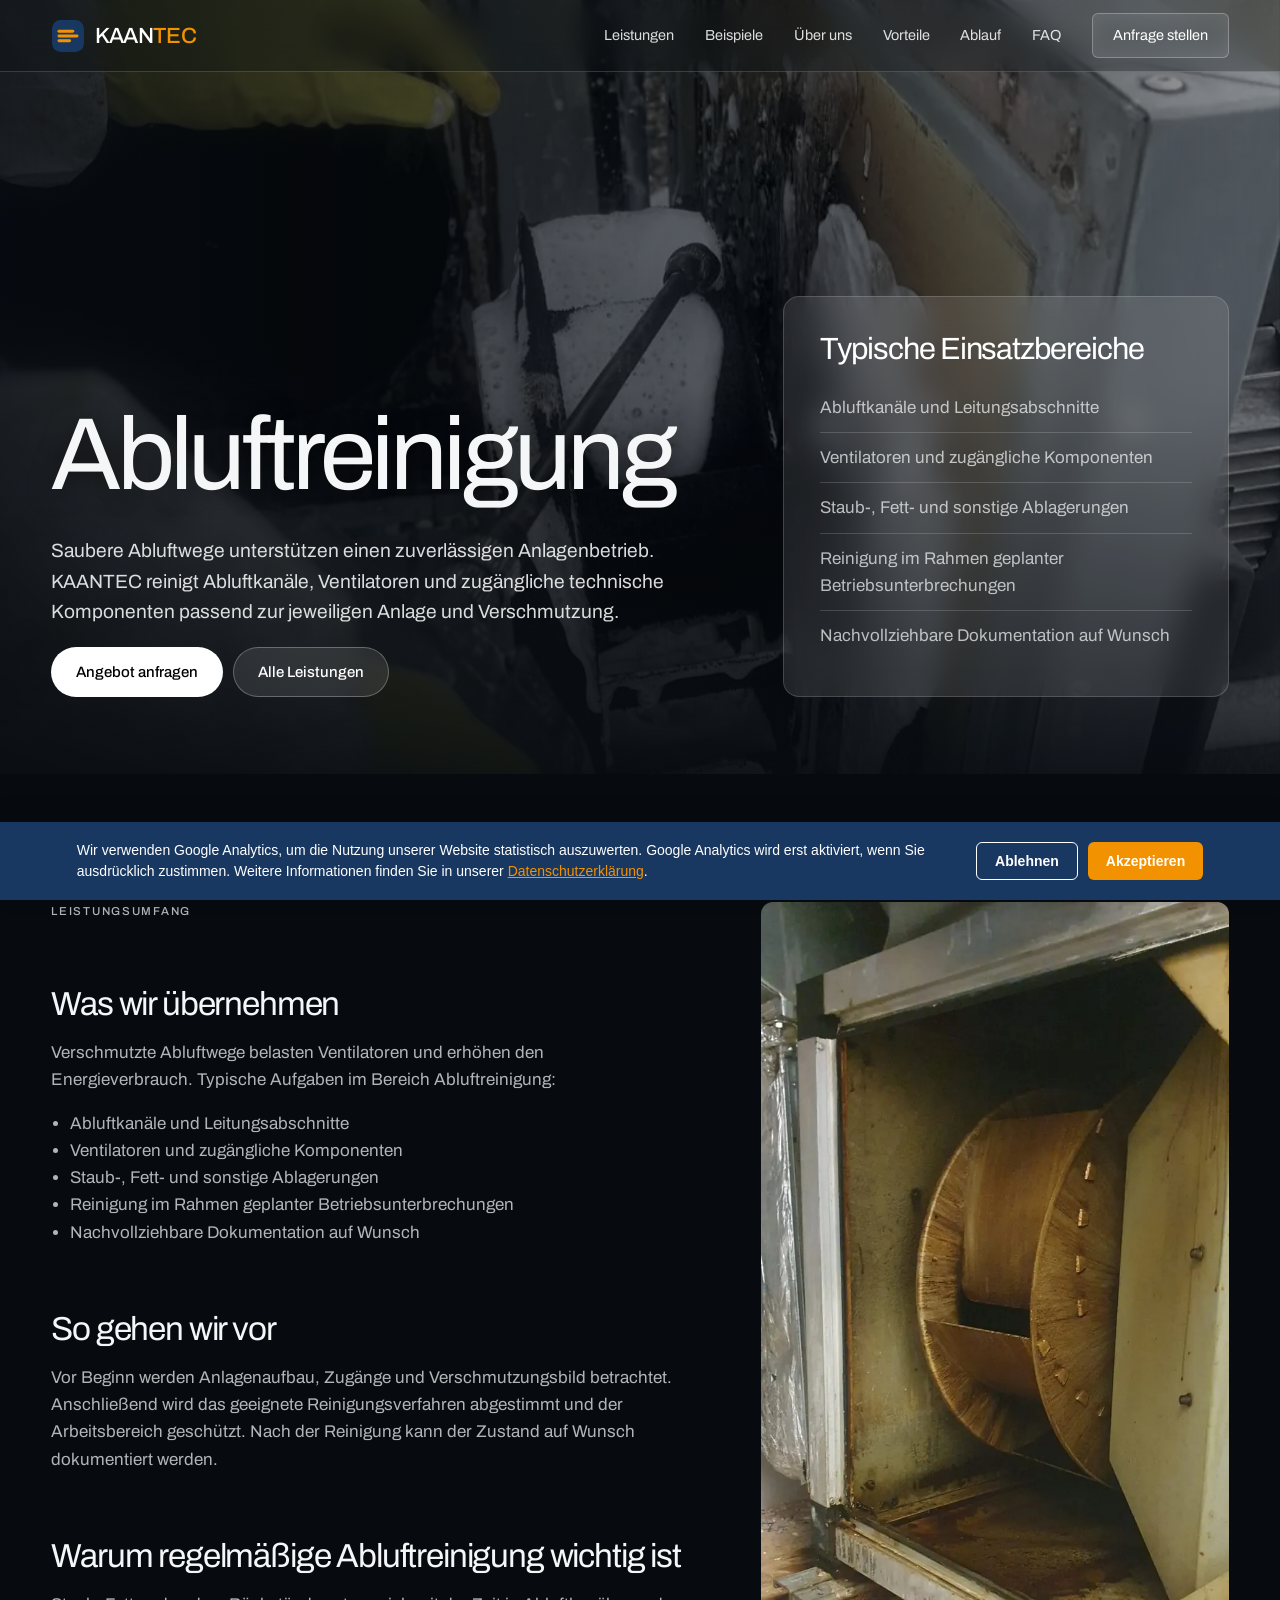
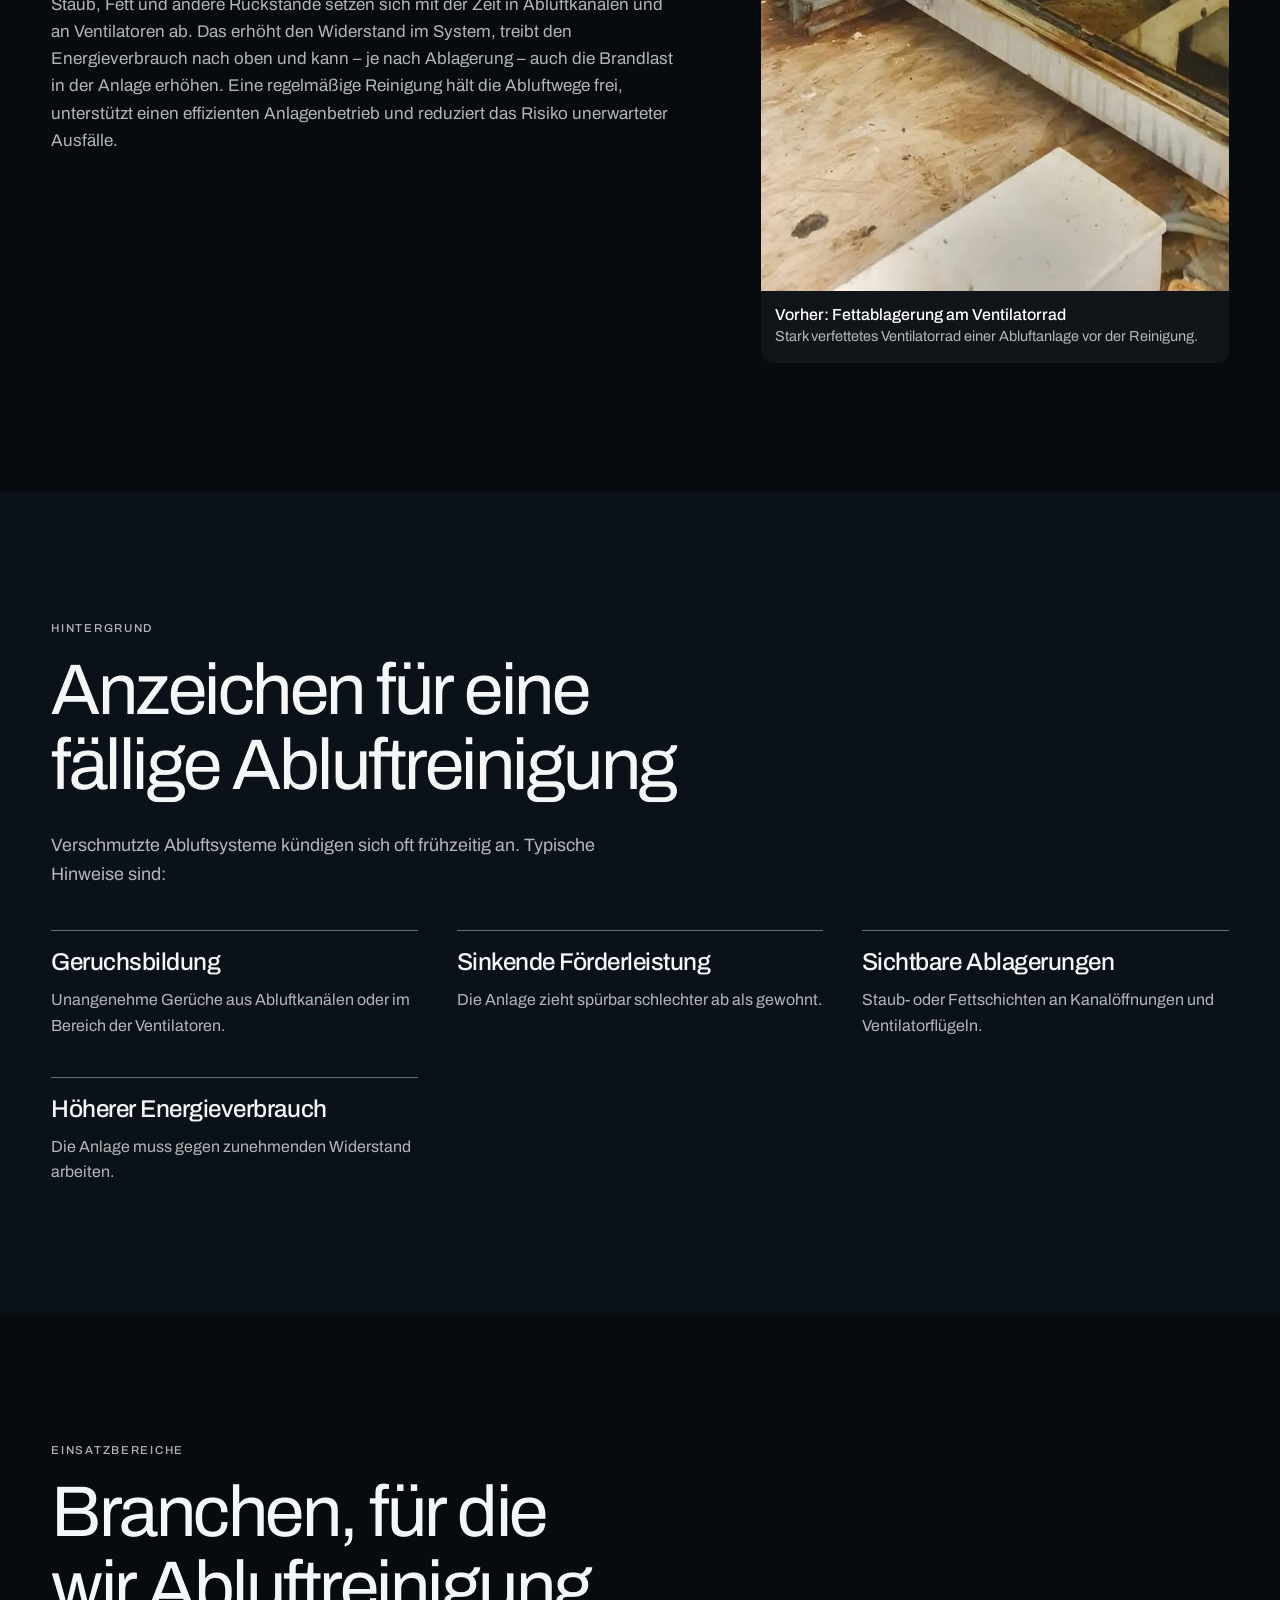
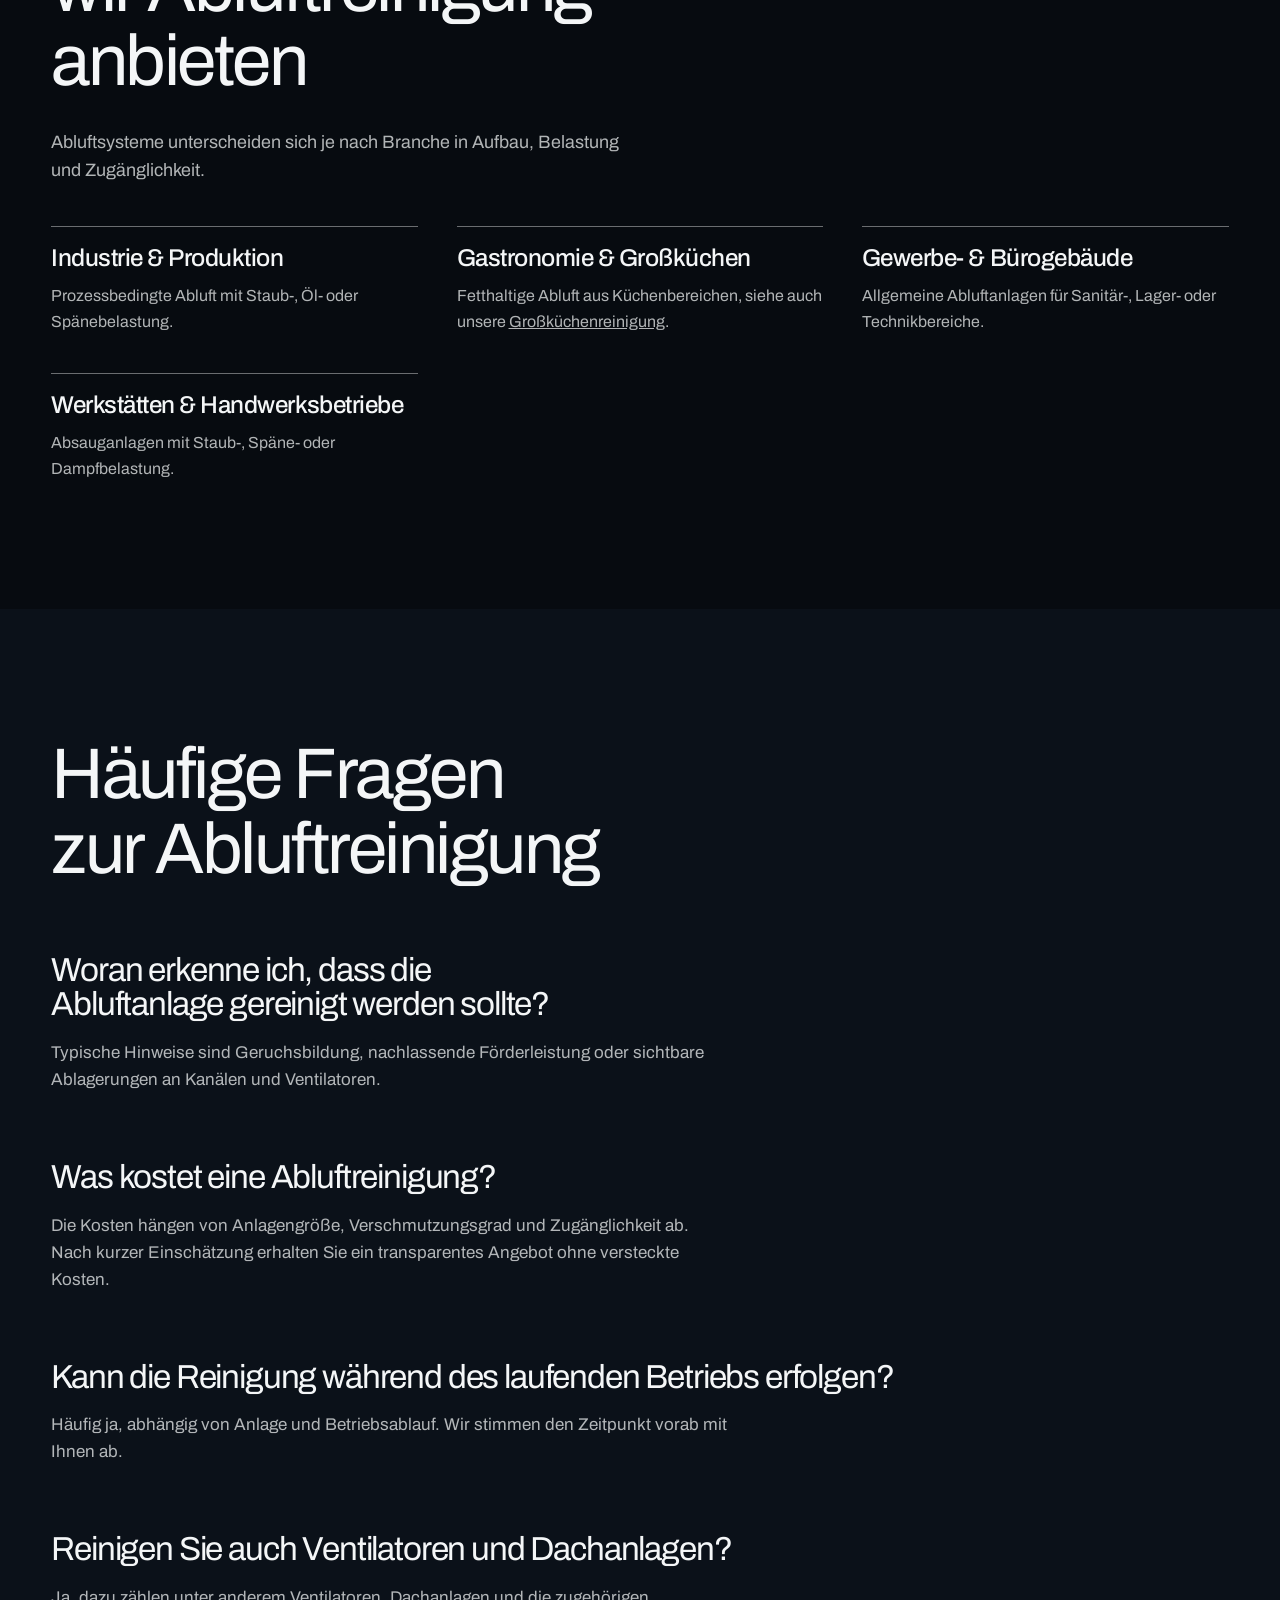
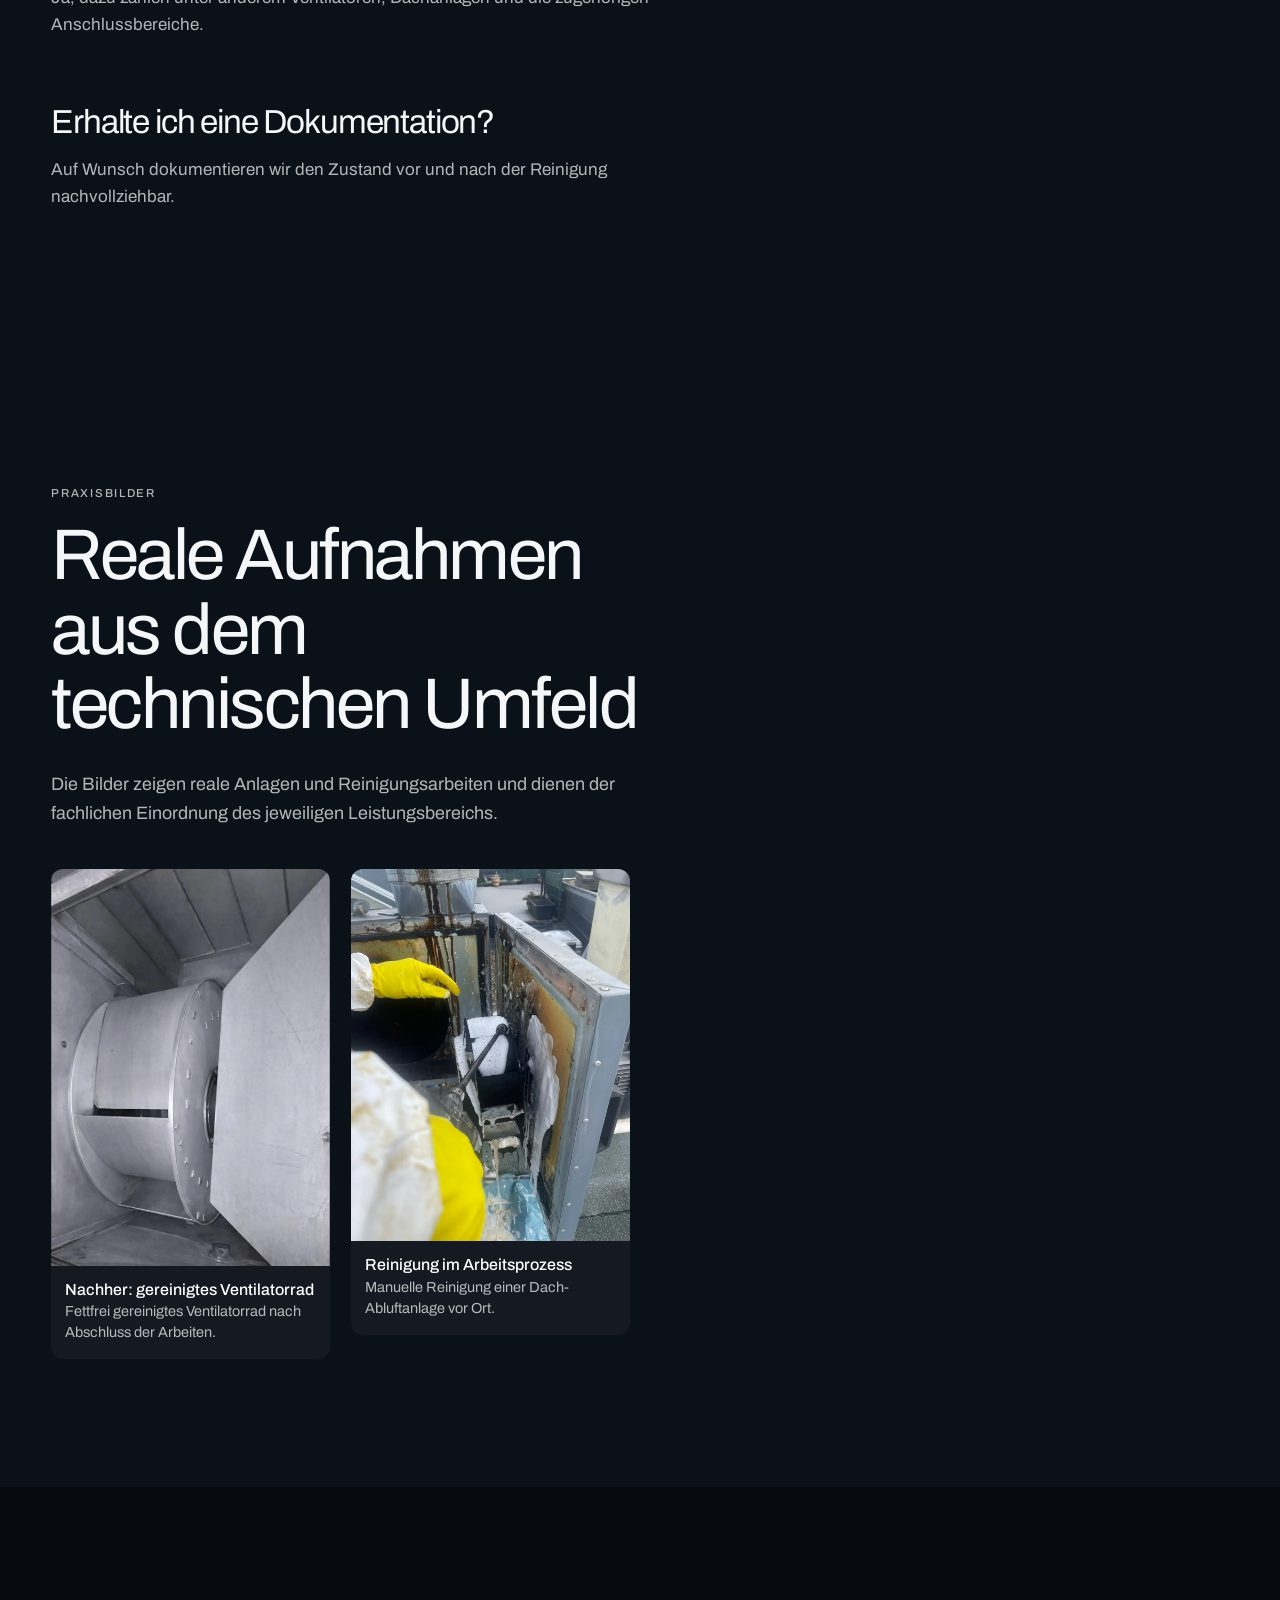
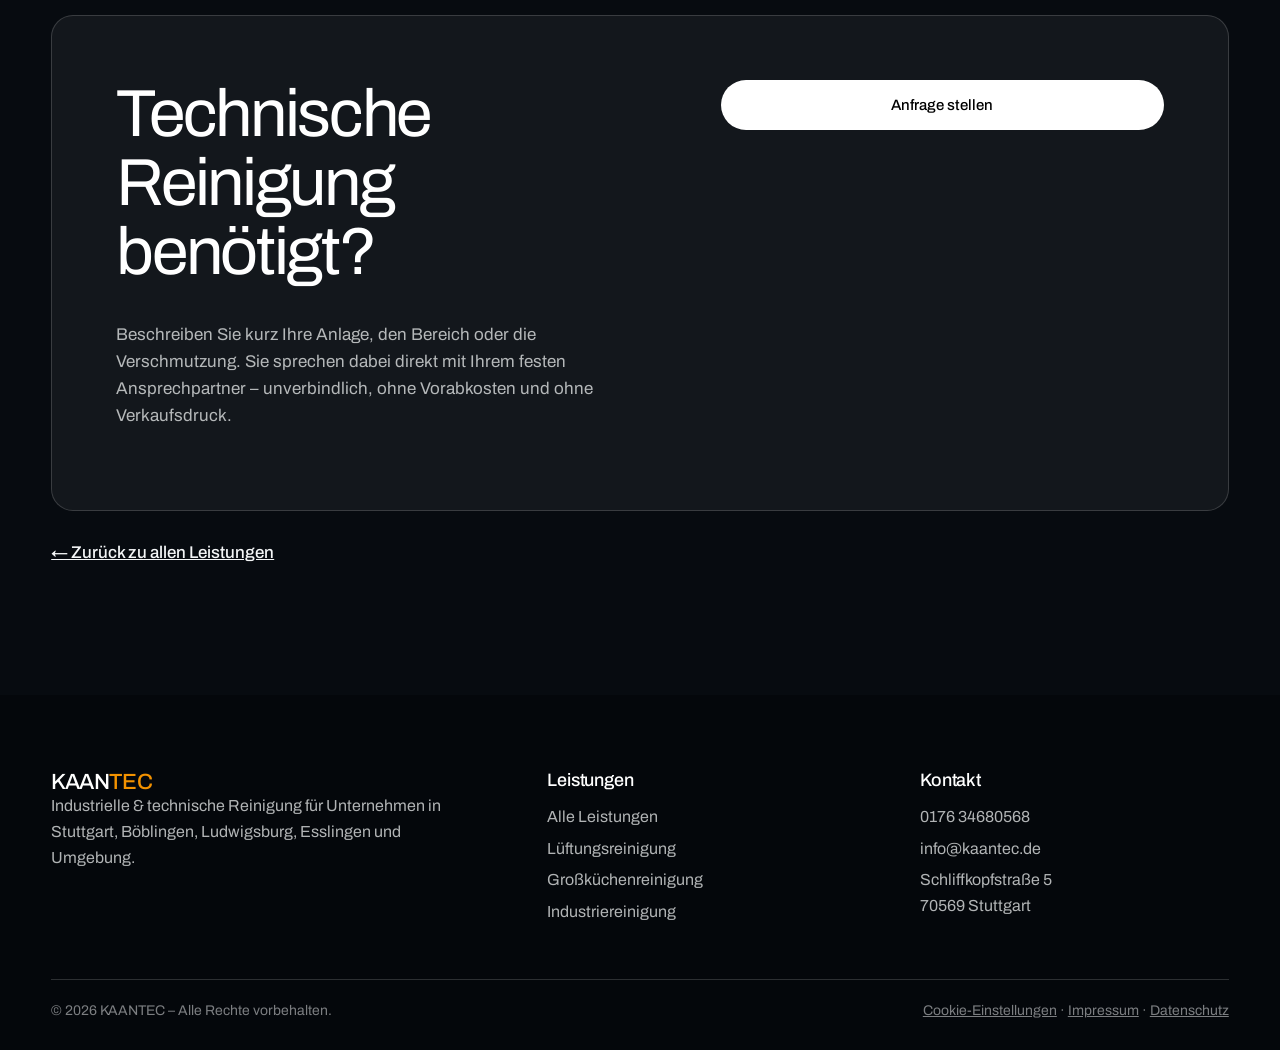
<file: abluftreinigung.html>
<!DOCTYPE html>
<html lang="de"><head><meta charset="UTF-8"><meta name="viewport" content="width=device-width, initial-scale=1.0">
<title>Abluftreinigung | KAANTEC Stuttgart</title>
<meta name="description" content="Saubere Abluftwege unterstützen einen zuverlässigen Anlagenbetrieb. KAANTEC reinigt Abluftkanäle, Ventilatoren und zugängliche technische Komponenten passend zur jeweiligen Anlage und Verschmutzung.">
<link rel="canonical" href="https://kaantec.de/abluftreinigung.html">
<meta property="og:title" content="Abluftreinigung | KAANTEC Stuttgart">
<meta property="og:description" content="Saubere Abluftwege unterstützen einen zuverlässigen Anlagenbetrieb. KAANTEC reinigt Abluftkanäle, Ventilatoren und zugängliche technische Komponenten passend zur jeweiligen Anlage und Verschmutzung.">
<meta property="og:type" content="website"><meta property="og:url" content="https://kaantec.de/abluftreinigung.html">
<meta property="og:image" content="https://kaantec.de/og-image.jpg">
<meta property="og:image:width" content="1200">
<meta property="og:image:height" content="630">
<meta name="theme-color" content="#070b10">
<link rel="preload" href="fonts/archivo-var.woff" as="font" type="font/woff" crossorigin>
<link rel="stylesheet" href="style.css">
<script src="cookie-consent.js" defer></script>
<script type="application/ld+json">
{
  "@context": "https://schema.org",
  "@type": "FAQPage",
  "mainEntity": [
    {
      "@type": "Question",
      "name": "Woran erkenne ich, dass die Abluftanlage gereinigt werden sollte?",
      "acceptedAnswer": {
        "@type": "Answer",
        "text": "Typische Hinweise sind Geruchsbildung, nachlassende Förderleistung oder sichtbare Ablagerungen an Kanälen und Ventilatoren."
      }
    },
    {
      "@type": "Question",
      "name": "Was kostet eine Abluftreinigung?",
      "acceptedAnswer": {
        "@type": "Answer",
        "text": "Die Kosten hängen von Anlagengröße, Verschmutzungsgrad und Zugänglichkeit ab. Nach kurzer Einschätzung erhalten Sie ein transparentes Angebot ohne versteckte Kosten."
      }
    },
    {
      "@type": "Question",
      "name": "Kann die Reinigung während des laufenden Betriebs erfolgen?",
      "acceptedAnswer": {
        "@type": "Answer",
        "text": "Häufig ja, abhängig von Anlage und Betriebsablauf. Wir stimmen den Zeitpunkt vorab mit Ihnen ab."
      }
    },
    {
      "@type": "Question",
      "name": "Reinigen Sie auch Ventilatoren und Dachanlagen?",
      "acceptedAnswer": {
        "@type": "Answer",
        "text": "Ja, dazu zählen unter anderem Ventilatoren, Dachanlagen und die zugehörigen Anschlussbereiche."
      }
    },
    {
      "@type": "Question",
      "name": "Erhalte ich eine Dokumentation?",
      "acceptedAnswer": {
        "@type": "Answer",
        "text": "Auf Wunsch dokumentieren wir den Zustand vor und nach der Reinigung nachvollziehbar."
      }
    }
  ]
}
</script>
<link rel="icon" href="favicon.ico" sizes="any"><link rel="icon" type="image/png" href="images/icon-192.png" sizes="192x192"><link rel="apple-touch-icon" href="images/apple-touch-icon.png"></head><body>
<a class="skip" href="#main">Zum Inhalt springen</a>
<header><div class="navbar"><a href="index.html" class="logo" aria-label="KAANTEC Startseite"><svg class="logo-icon" viewBox="0 0 64 64" aria-hidden="true"><rect x="2" y="2" width="60" height="60" rx="16" fill="#193861"/><path d="M15 23 H41" stroke="#f39200" stroke-width="5.5" stroke-linecap="round"/><path d="M15 32 H49" stroke="#f39200" stroke-width="5.5" stroke-linecap="round"/><path d="M15 41 H35" stroke="#f39200" stroke-width="5.5" stroke-linecap="round"/></svg><span class="logo-text">KAAN<span>TEC</span></span></a><button class="menu-button" type="button" aria-label="Menü öffnen" aria-expanded="false" aria-controls="navLinks">☰</button><nav class="nav-links" id="navLinks" aria-label="Hauptmenü">
<a href="index.html#leistungen">Leistungen</a><a href="index.html#referenzen">Beispiele</a><a href="index.html#ueber-uns">Über uns</a><a href="index.html#vorteile">Vorteile</a><a href="index.html#ablauf">Ablauf</a><a href="index.html#faq">FAQ</a><a href="index.html#kontakt" class="nav-button">Anfrage stellen</a></nav></div></header>
<main id="main">
<section class="page-hero" data-parallax><img class="ph-img" src="images/webp/abluftanlage-dach-reinigung-prozess.webp" alt="" fetchpriority="high"><div class="container hero-grid"><div><h1>Abluftreinigung</h1><p>Saubere Abluftwege unterstützen einen zuverlässigen Anlagenbetrieb. KAANTEC reinigt Abluftkanäle, Ventilatoren und zugängliche technische Komponenten passend zur jeweiligen Anlage und Verschmutzung.</p><a class="btn btn-orange" href="index.html#kontakt">Angebot anfragen</a><a class="btn btn-light" href="index.html#leistungen">Alle Leistungen</a></div>
<div class="hero-card"><h2>Typische Einsatzbereiche</h2><ul><li>Abluftkanäle und Leitungsabschnitte</li><li>Ventilatoren und zugängliche Komponenten</li><li>Staub-, Fett- und sonstige Ablagerungen</li><li>Reinigung im Rahmen geplanter Betriebsunterbrechungen</li><li>Nachvollziehbare Dokumentation auf Wunsch</li></ul></div></div></section>
<section><div class="container content-grid"><div class="text"><div class="section-label">Leistungsumfang</div><h2>Was wir übernehmen</h2><p>Verschmutzte Abluftwege belasten Ventilatoren und erhöhen den Energieverbrauch. Typische Aufgaben im Bereich Abluftreinigung:</p><ul><li>Abluftkanäle und Leitungsabschnitte</li><li>Ventilatoren und zugängliche Komponenten</li><li>Staub-, Fett- und sonstige Ablagerungen</li><li>Reinigung im Rahmen geplanter Betriebsunterbrechungen</li><li>Nachvollziehbare Dokumentation auf Wunsch</li></ul><h2>So gehen wir vor</h2><p>Vor Beginn werden Anlagenaufbau, Zugänge und Verschmutzungsbild betrachtet. Anschließend wird das geeignete Reinigungsverfahren abgestimmt und der Arbeitsbereich geschützt. Nach der Reinigung kann der Zustand auf Wunsch dokumentiert werden.</p><h2>Warum regelmäßige Abluftreinigung wichtig ist</h2><p>Staub, Fett und andere Rückstände setzen sich mit der Zeit in Abluftkanälen und an Ventilatoren ab. Das erhöht den Widerstand im System, treibt den Energieverbrauch nach oben und kann – je nach Ablagerung – auch die Brandlast in der Anlage erhöhen. Eine regelmäßige Reinigung hält die Abluftwege frei, unterstützt einen effizienten Anlagenbetrieb und reduziert das Risiko unerwarteter Ausfälle.</p></div>
<div class="photo-card"><img src="images/webp/ventilator-fettablagerung-vorher.webp" alt="Stark verfettetes Ventilatorrad vor der Reinigung" loading="lazy"><div class="caption"><strong>Vorher: Fettablagerung am Ventilatorrad</strong><br>Stark verfettetes Ventilatorrad einer Abluftanlage vor der Reinigung.</div></div></div></section>
<section class="section-light"><div class="container"><div class="section-label">Hintergrund</div><h2 class="section-title">Anzeichen für eine fällige Abluftreinigung</h2><p class="intro">Verschmutzte Abluftsysteme kündigen sich oft frühzeitig an. Typische Hinweise sind:</p><div class="check-grid">
<div class="check"><strong>Geruchsbildung</strong><p>Unangenehme Gerüche aus Abluftkanälen oder im Bereich der Ventilatoren.</p></div>
<div class="check"><strong>Sinkende Förderleistung</strong><p>Die Anlage zieht spürbar schlechter ab als gewohnt.</p></div>
<div class="check"><strong>Sichtbare Ablagerungen</strong><p>Staub- oder Fettschichten an Kanalöffnungen und Ventilatorflügeln.</p></div>
<div class="check"><strong>Höherer Energieverbrauch</strong><p>Die Anlage muss gegen zunehmenden Widerstand arbeiten.</p></div>
</div></div></section>
<section><div class="container"><div class="section-label">Einsatzbereiche</div><h2 class="section-title">Branchen, für die wir Abluftreinigung anbieten</h2><p class="intro">Abluftsysteme unterscheiden sich je nach Branche in Aufbau, Belastung und Zugänglichkeit.</p><div class="check-grid">
<div class="check"><strong>Industrie & Produktion</strong><p>Prozessbedingte Abluft mit Staub-, Öl- oder Spänebelastung.</p></div>
<div class="check"><strong>Gastronomie & Großküchen</strong><p>Fetthaltige Abluft aus Küchenbereichen, siehe auch unsere <a href="grosskuechenreinigung.html">Großküchenreinigung</a>.</p></div>
<div class="check"><strong>Gewerbe- & Bürogebäude</strong><p>Allgemeine Abluftanlagen für Sanitär-, Lager- oder Technikbereiche.</p></div>
<div class="check"><strong>Werkstätten & Handwerksbetriebe</strong><p>Absauganlagen mit Staub-, Späne- oder Dampfbelastung.</p></div>
</div></div></section>
<section class="section-light"><div class="container"><h2 class="section-title">Häufige Fragen zur Abluftreinigung</h2><div class="text" style="max-width:850px">
<h2>Woran erkenne ich, dass die Abluftanlage gereinigt werden sollte?</h2><p>Typische Hinweise sind Geruchsbildung, nachlassende Förderleistung oder sichtbare Ablagerungen an Kanälen und Ventilatoren.</p>
<h2>Was kostet eine Abluftreinigung?</h2><p>Die Kosten hängen von Anlagengröße, Verschmutzungsgrad und Zugänglichkeit ab. Nach kurzer Einschätzung erhalten Sie ein transparentes Angebot ohne versteckte Kosten.</p>
<h2>Kann die Reinigung während des laufenden Betriebs erfolgen?</h2><p>Häufig ja, abhängig von Anlage und Betriebsablauf. Wir stimmen den Zeitpunkt vorab mit Ihnen ab.</p>
<h2>Reinigen Sie auch Ventilatoren und Dachanlagen?</h2><p>Ja, dazu zählen unter anderem Ventilatoren, Dachanlagen und die zugehörigen Anschlussbereiche.</p>
<h2>Erhalte ich eine Dokumentation?</h2><p>Auf Wunsch dokumentieren wir den Zustand vor und nach der Reinigung nachvollziehbar.</p>
</div></div></section>
<section class="section-light"><div class="container"><div class="section-label">Praxisbilder</div><h2 class="section-title">Reale Aufnahmen aus dem technischen Umfeld</h2><p class="intro">Die Bilder zeigen reale Anlagen und Reinigungsarbeiten und dienen der fachlichen Einordnung des jeweiligen Leistungsbereichs.</p><div class="photo-grid"><article class="photo-card"><img src="images/webp/ventilatorrad-gereinigt-nachher.webp" alt="Gereinigtes Ventilatorrad nach der Reinigung" loading="lazy"><div class="caption"><strong>Nachher: gereinigtes Ventilatorrad</strong><br>Fettfrei gereinigtes Ventilatorrad nach Abschluss der Arbeiten.</div></article><article class="photo-card"><img src="images/webp/abluftanlage-dach-reinigung-prozess.webp" alt="Reinigung einer Abluftanlage auf dem Dach im Arbeitsprozess" loading="lazy"><div class="caption"><strong>Reinigung im Arbeitsprozess</strong><br>Manuelle Reinigung einer Dach-Abluftanlage vor Ort.</div></article></div></div></section>
<section><div class="container"><div class="cta"><div><h2>Technische Reinigung benötigt?</h2><p>Beschreiben Sie kurz Ihre Anlage, den Bereich oder die Verschmutzung. Sie sprechen dabei direkt mit Ihrem festen Ansprechpartner – unverbindlich, ohne Vorabkosten und ohne Verkaufsdruck.</p></div><a class="btn btn-orange" href="index.html#kontakt">Anfrage stellen</a></div><a class="back" href="index.html#leistungen">← Zurück zu allen Leistungen</a></div></section>
</main>
<footer><div class="container"><div class="footer-grid"><div><div class="footer-logo">KAAN<span>TEC</span></div><p>Industrielle &amp; technische Reinigung für Unternehmen in Stuttgart, Böblingen, Ludwigsburg, Esslingen und Umgebung.</p></div><div><h3>Leistungen</h3><p><a href="index.html#leistungen">Alle Leistungen</a></p><p><a href="lueftungsreinigung.html">Lüftungsreinigung</a></p><p><a href="grosskuechenreinigung.html">Großküchenreinigung</a></p><p><a href="industriereinigung.html">Industriereinigung</a></p></div><div><h3>Kontakt</h3><p><a href="tel:+4917634680568">0176 34680568</a></p><p><a href="mailto:info@kaantec.de">info@kaantec.de</a></p><p>Schliffkopfstraße 5<br>70569 Stuttgart</p></div></div><div class="footer-bottom"><span>© 2026 KAANTEC – Alle Rechte vorbehalten.</span><span><a href="#cookieeinstellungen" id="cookie-settings-link">Cookie-Einstellungen</a> · <a href="index.html#impressum">Impressum</a> · <a href="index.html#datenschutz">Datenschutz</a></span></div></div></footer>
<script src="site.js" defer></script>
</body></html>
</file>
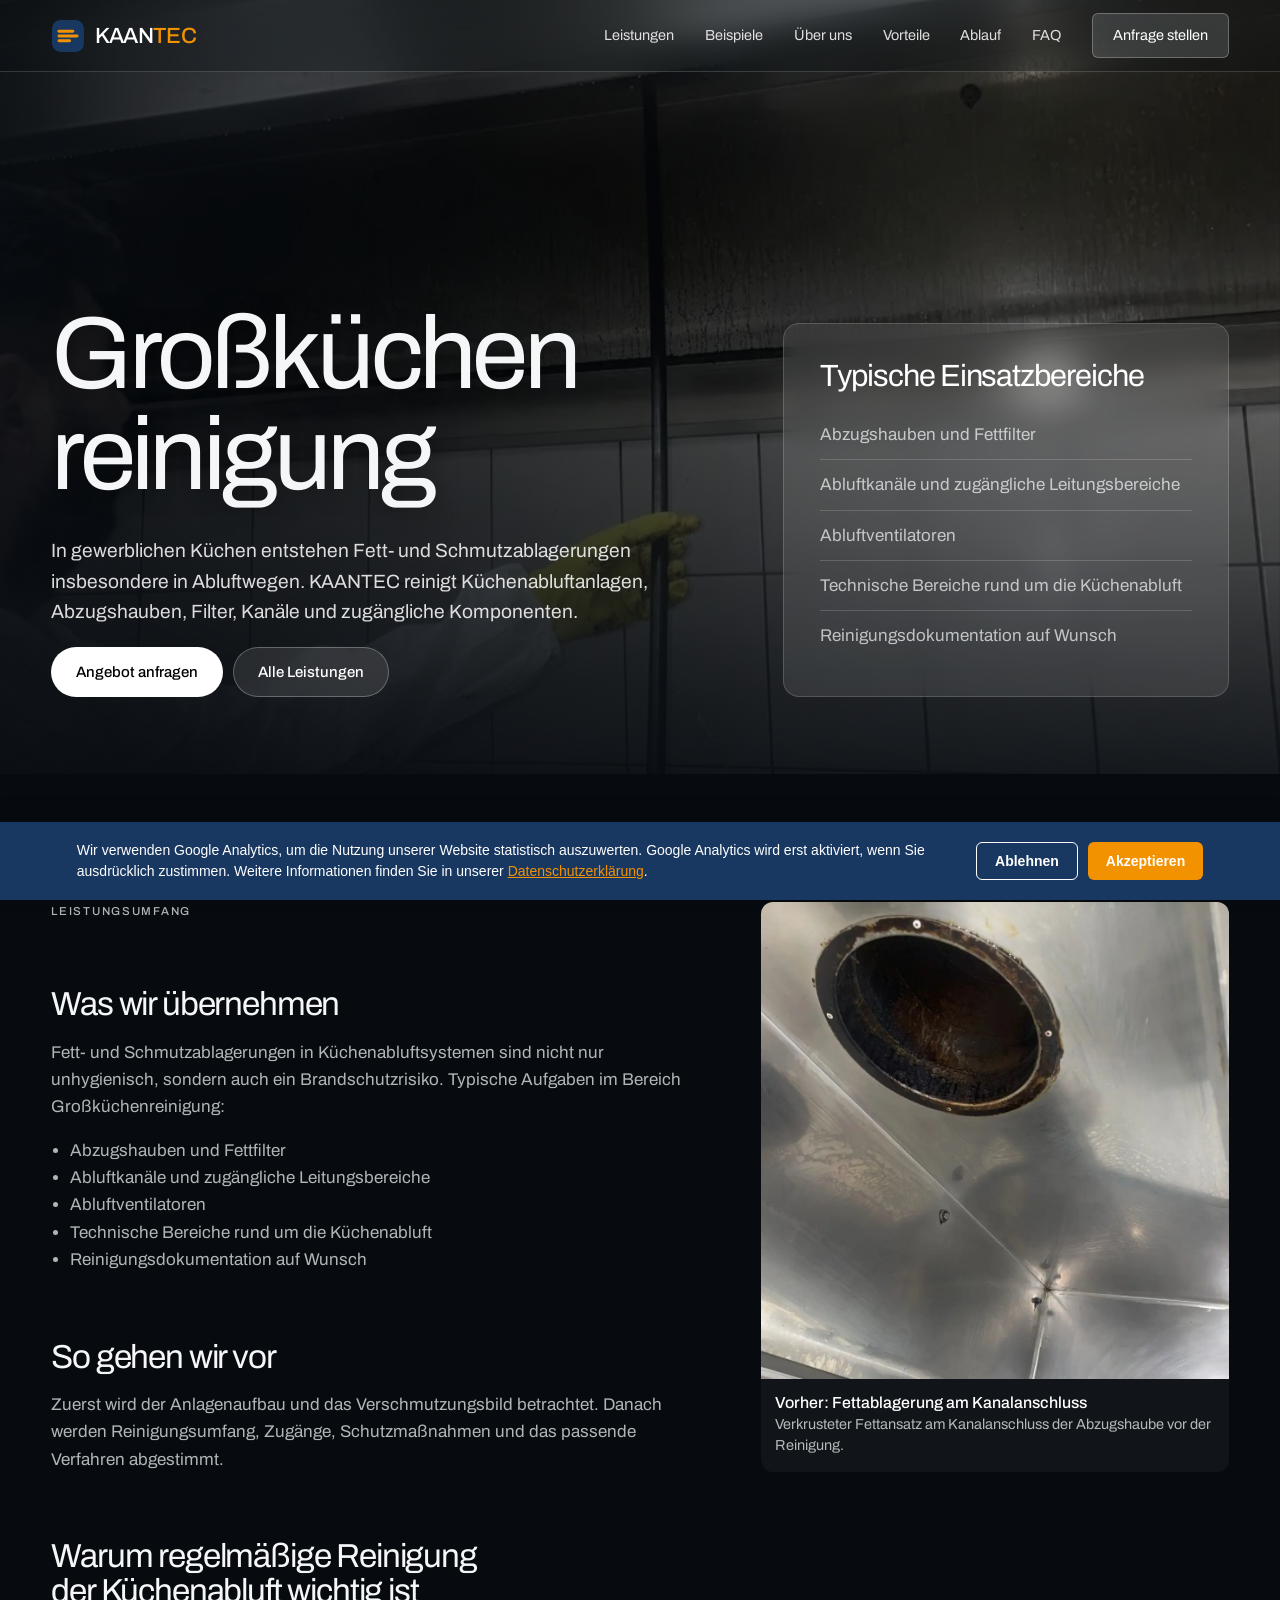
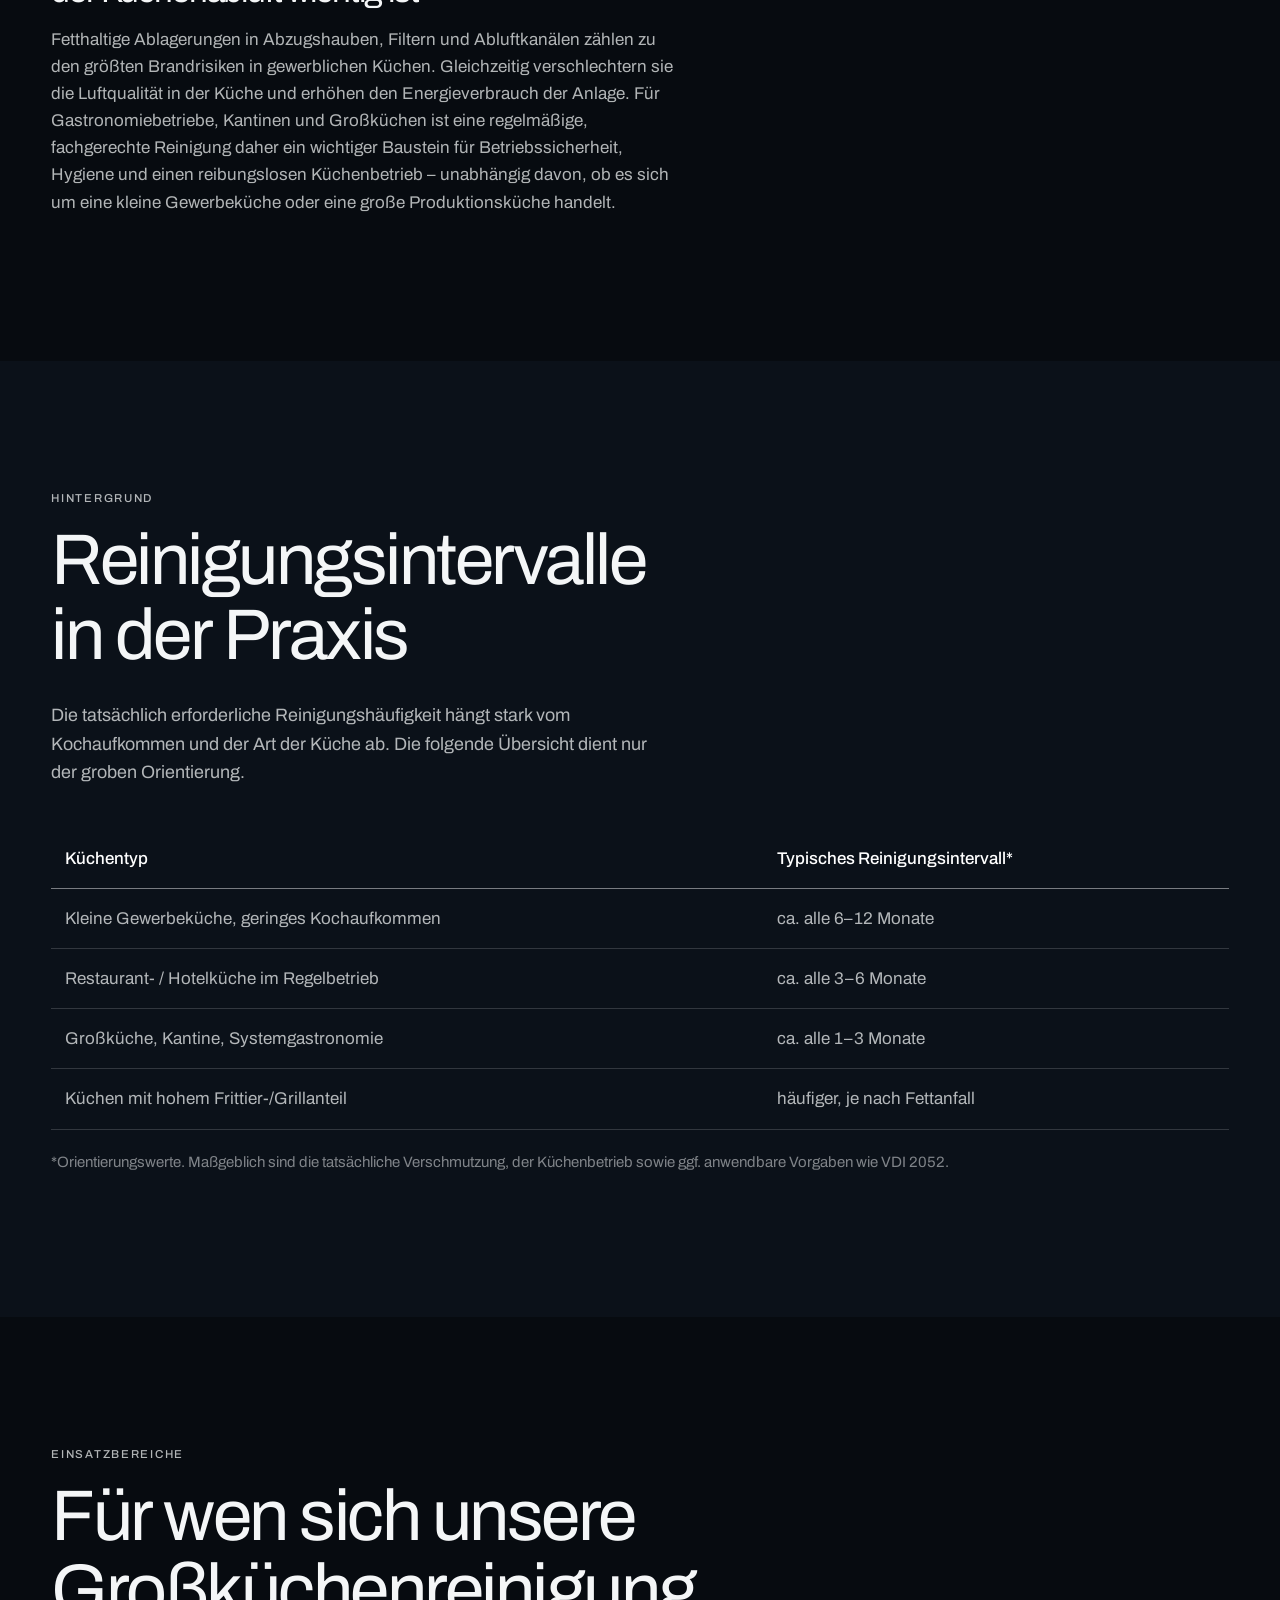
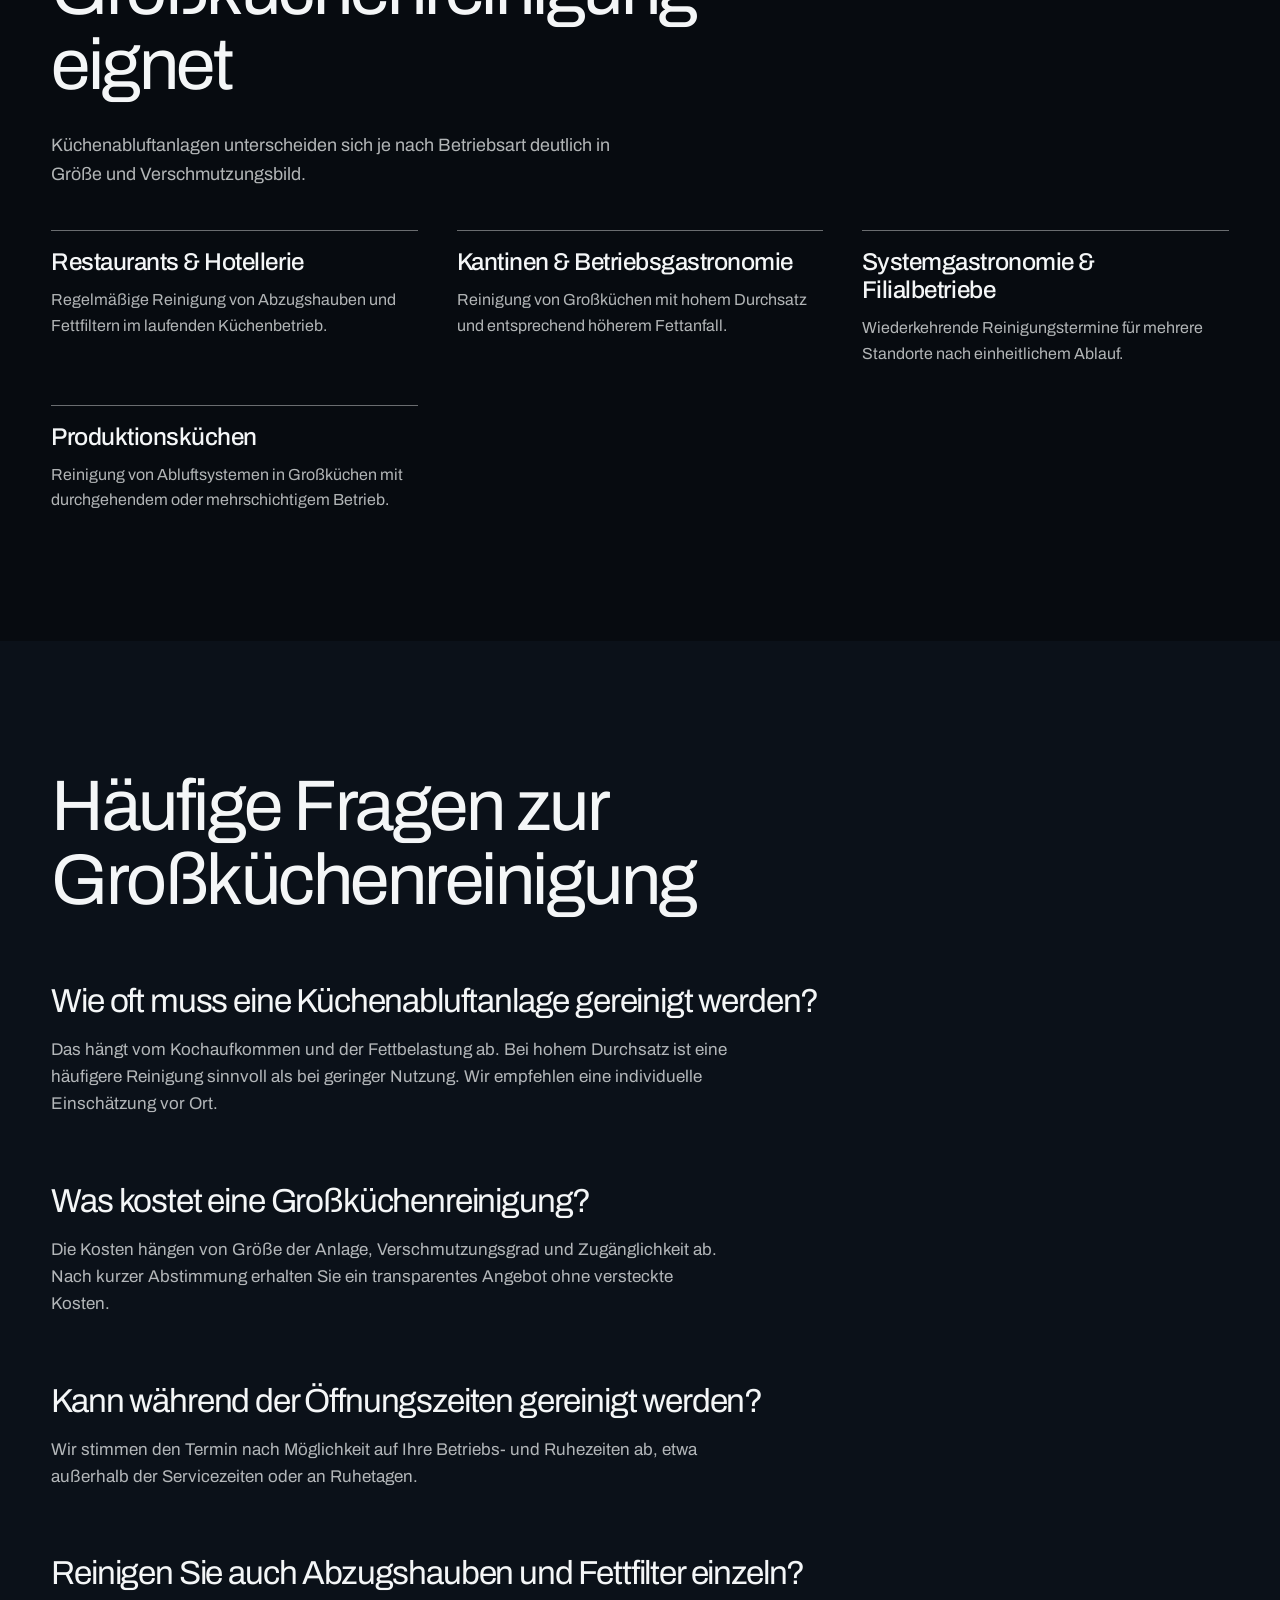
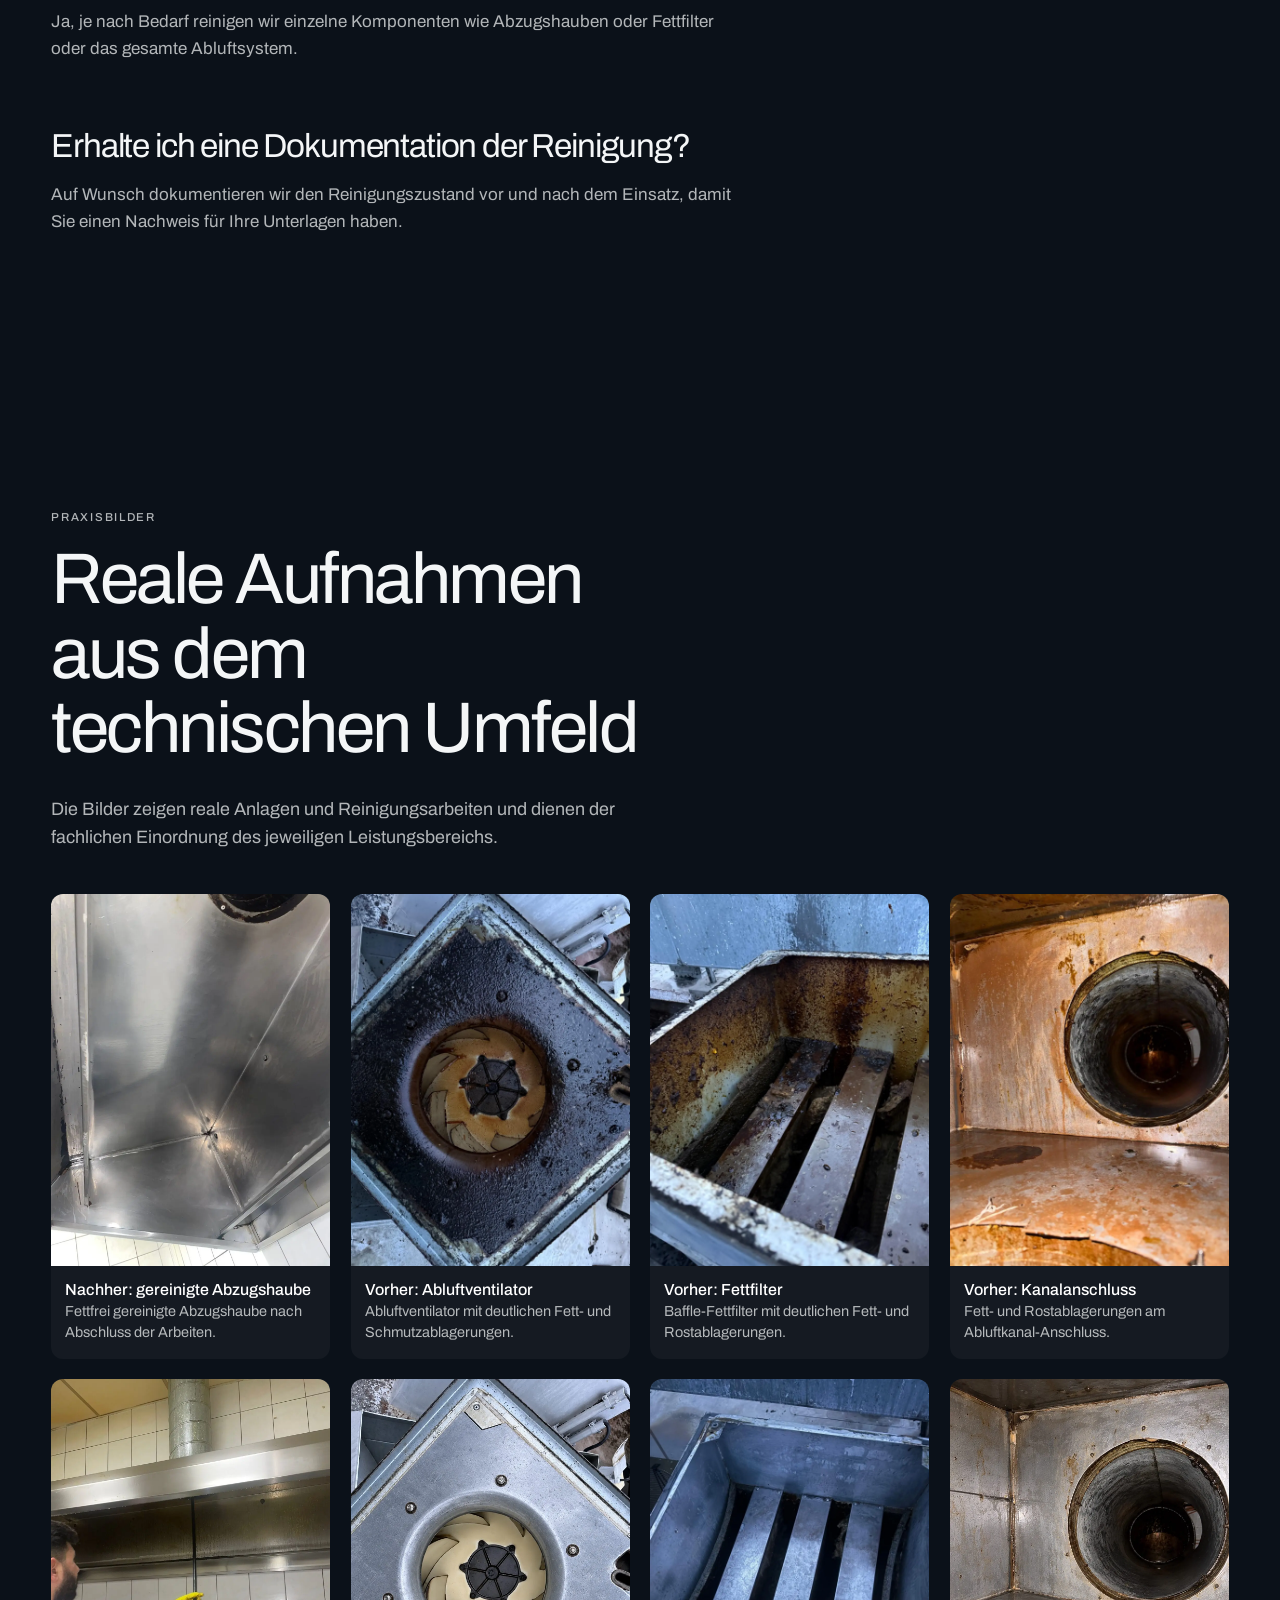
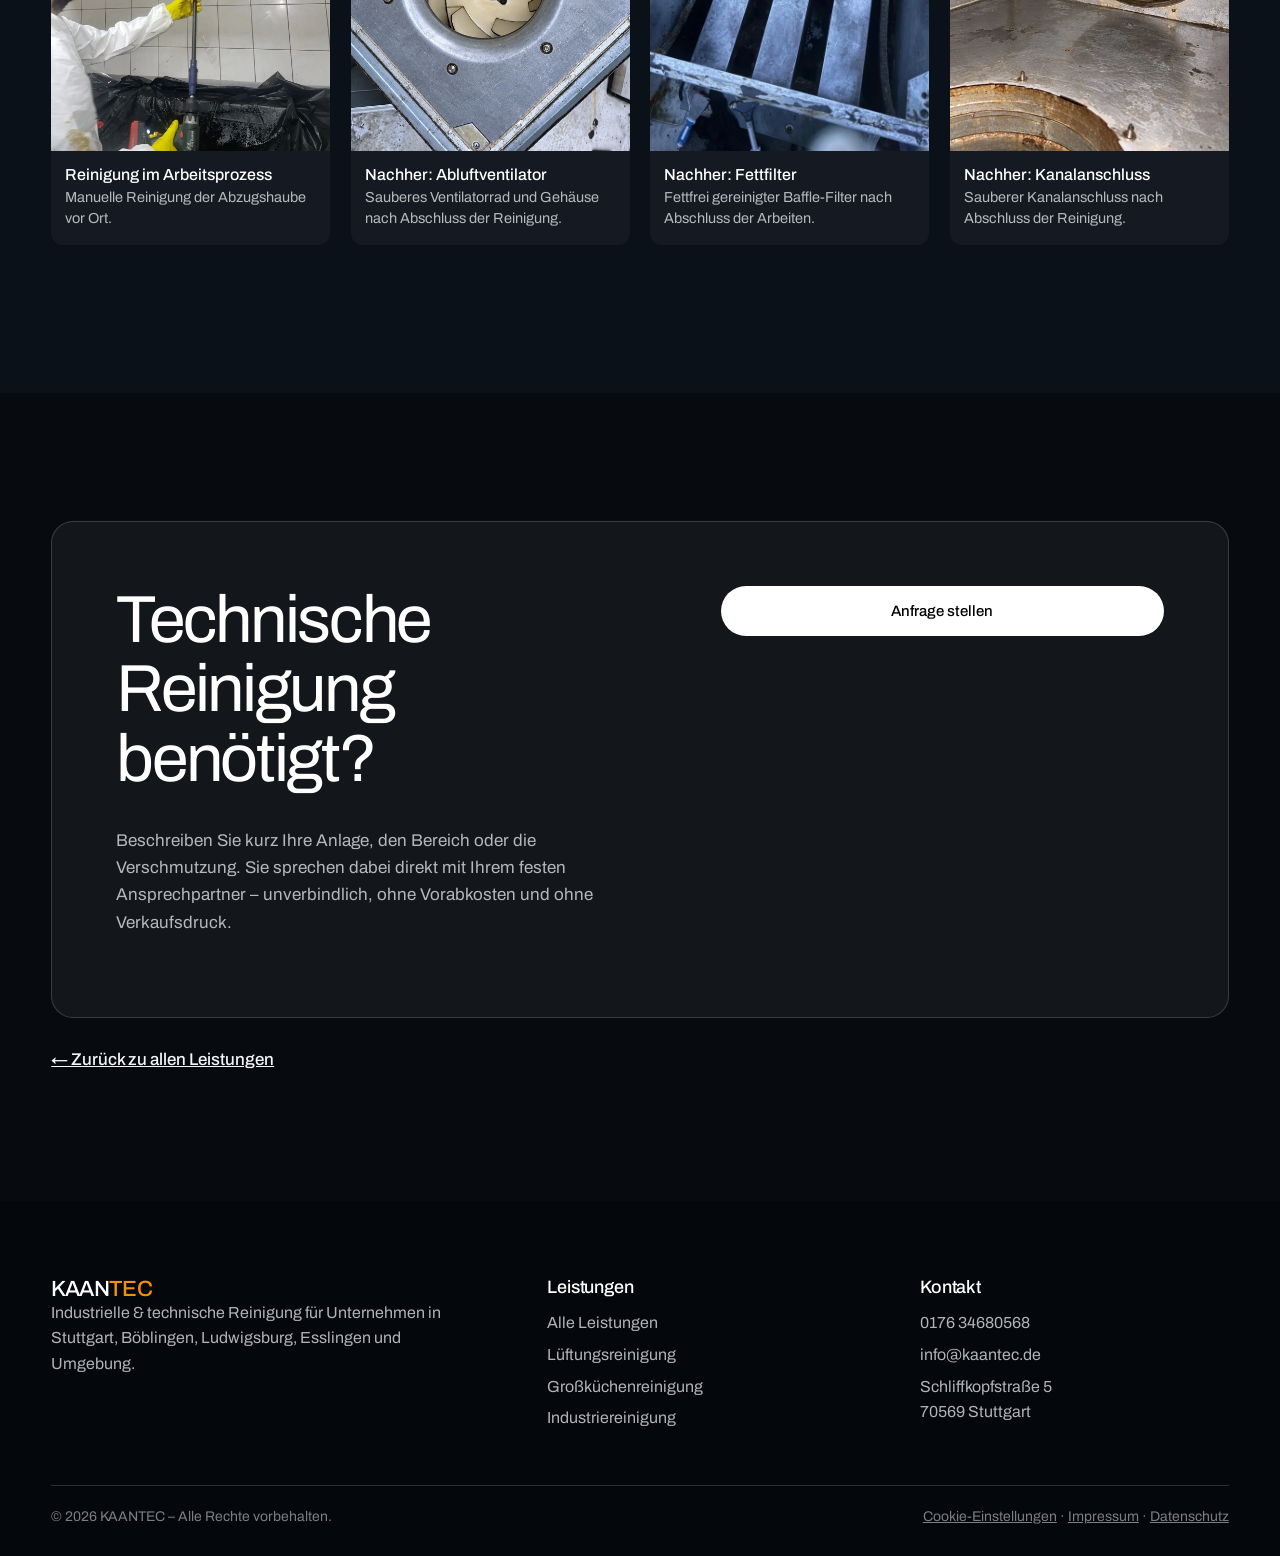
<file: grosskuechenreinigung.html>
<!DOCTYPE html>
<html lang="de"><head><meta charset="UTF-8"><meta name="viewport" content="width=device-width, initial-scale=1.0">
<title>Großküchenreinigung | KAANTEC Stuttgart</title>
<meta name="description" content="In gewerblichen Küchen entstehen Fett- und Schmutzablagerungen insbesondere in Abluftwegen. KAANTEC reinigt Küchenabluftanlagen, Abzugshauben, Filter, Kanäle und zugängliche Komponenten.">
<link rel="canonical" href="https://kaantec.de/grosskuechenreinigung.html">
<meta property="og:title" content="Großküchenreinigung | KAANTEC Stuttgart">
<meta property="og:description" content="In gewerblichen Küchen entstehen Fett- und Schmutzablagerungen insbesondere in Abluftwegen. KAANTEC reinigt Küchenabluftanlagen, Abzugshauben, Filter, Kanäle und zugängliche Komponenten.">
<meta property="og:type" content="website"><meta property="og:url" content="https://kaantec.de/grosskuechenreinigung.html">
<meta property="og:image" content="https://kaantec.de/og-image.jpg">
<meta property="og:image:width" content="1200">
<meta property="og:image:height" content="630">
<meta name="theme-color" content="#070b10">
<link rel="preload" href="fonts/archivo-var.woff" as="font" type="font/woff" crossorigin>
<link rel="stylesheet" href="style.css">
<script src="cookie-consent.js" defer></script>
<script type="application/ld+json">
{
  "@context": "https://schema.org",
  "@type": "FAQPage",
  "mainEntity": [
    {
      "@type": "Question",
      "name": "Wie oft muss eine Küchenabluftanlage gereinigt werden?",
      "acceptedAnswer": {
        "@type": "Answer",
        "text": "Das hängt vom Kochaufkommen und der Fettbelastung ab. Bei hohem Durchsatz ist eine häufigere Reinigung sinnvoll als bei geringer Nutzung. Wir empfehlen eine individuelle Einschätzung vor Ort."
      }
    },
    {
      "@type": "Question",
      "name": "Was kostet eine Großküchenreinigung?",
      "acceptedAnswer": {
        "@type": "Answer",
        "text": "Die Kosten hängen von Größe der Anlage, Verschmutzungsgrad und Zugänglichkeit ab. Nach kurzer Abstimmung erhalten Sie ein transparentes Angebot ohne versteckte Kosten."
      }
    },
    {
      "@type": "Question",
      "name": "Kann während der Öffnungszeiten gereinigt werden?",
      "acceptedAnswer": {
        "@type": "Answer",
        "text": "Wir stimmen den Termin nach Möglichkeit auf Ihre Betriebs- und Ruhezeiten ab, etwa außerhalb der Servicezeiten oder an Ruhetagen."
      }
    },
    {
      "@type": "Question",
      "name": "Reinigen Sie auch Abzugshauben und Fettfilter einzeln?",
      "acceptedAnswer": {
        "@type": "Answer",
        "text": "Ja, je nach Bedarf reinigen wir einzelne Komponenten wie Abzugshauben oder Fettfilter oder das gesamte Abluftsystem."
      }
    },
    {
      "@type": "Question",
      "name": "Erhalte ich eine Dokumentation der Reinigung?",
      "acceptedAnswer": {
        "@type": "Answer",
        "text": "Auf Wunsch dokumentieren wir den Reinigungszustand vor und nach dem Einsatz, damit Sie einen Nachweis für Ihre Unterlagen haben."
      }
    }
  ]
}
</script>
<link rel="icon" href="favicon.ico" sizes="any"><link rel="icon" type="image/png" href="images/icon-192.png" sizes="192x192"><link rel="apple-touch-icon" href="images/apple-touch-icon.png"></head><body>
<a class="skip" href="#main">Zum Inhalt springen</a>
<header><div class="navbar"><a href="index.html" class="logo" aria-label="KAANTEC Startseite"><svg class="logo-icon" viewBox="0 0 64 64" aria-hidden="true"><rect x="2" y="2" width="60" height="60" rx="16" fill="#193861"/><path d="M15 23 H41" stroke="#f39200" stroke-width="5.5" stroke-linecap="round"/><path d="M15 32 H49" stroke="#f39200" stroke-width="5.5" stroke-linecap="round"/><path d="M15 41 H35" stroke="#f39200" stroke-width="5.5" stroke-linecap="round"/></svg><span class="logo-text">KAAN<span>TEC</span></span></a><button class="menu-button" type="button" aria-label="Menü öffnen" aria-expanded="false" aria-controls="navLinks">☰</button><nav class="nav-links" id="navLinks" aria-label="Hauptmenü">
<a href="index.html#leistungen">Leistungen</a><a href="index.html#referenzen">Beispiele</a><a href="index.html#ueber-uns">Über uns</a><a href="index.html#vorteile">Vorteile</a><a href="index.html#ablauf">Ablauf</a><a href="index.html#faq">FAQ</a><a href="index.html#kontakt" class="nav-button">Anfrage stellen</a></nav></div></header>
<main id="main">
<section class="page-hero" data-parallax><img class="ph-img" src="images/webp/dunstabzugshaube-reinigung-prozess.webp" alt="" fetchpriority="high"><div class="container hero-grid"><div><h1>Großküchen&#8203;reinigung</h1><p>In gewerblichen Küchen entstehen Fett- und Schmutzablagerungen insbesondere in Abluftwegen. KAANTEC reinigt Küchenabluftanlagen, Abzugshauben, Filter, Kanäle und zugängliche Komponenten.</p><a class="btn btn-orange" href="index.html#kontakt">Angebot anfragen</a><a class="btn btn-light" href="index.html#leistungen">Alle Leistungen</a></div>
<div class="hero-card"><h2>Typische Einsatzbereiche</h2><ul><li>Abzugshauben und Fettfilter</li><li>Abluftkanäle und zugängliche Leitungsbereiche</li><li>Abluftventilatoren</li><li>Technische Bereiche rund um die Küchenabluft</li><li>Reinigungsdokumentation auf Wunsch</li></ul></div></div></section>
<section><div class="container content-grid"><div class="text"><div class="section-label">Leistungsumfang</div><h2>Was wir übernehmen</h2><p>Fett- und Schmutzablagerungen in Küchenabluftsystemen sind nicht nur unhygienisch, sondern auch ein Brandschutzrisiko. Typische Aufgaben im Bereich Großküchenreinigung:</p><ul><li>Abzugshauben und Fettfilter</li><li>Abluftkanäle und zugängliche Leitungsbereiche</li><li>Abluftventilatoren</li><li>Technische Bereiche rund um die Küchenabluft</li><li>Reinigungsdokumentation auf Wunsch</li></ul><h2>So gehen wir vor</h2><p>Zuerst wird der Anlagenaufbau und das Verschmutzungsbild betrachtet. Danach werden Reinigungsumfang, Zugänge, Schutzmaßnahmen und das passende Verfahren abgestimmt.</p><h2>Warum regelmäßige Reinigung der Küchenabluft wichtig ist</h2><p>Fetthaltige Ablagerungen in Abzugshauben, Filtern und Abluftkanälen zählen zu den größten Brandrisiken in gewerblichen Küchen. Gleichzeitig verschlechtern sie die Luftqualität in der Küche und erhöhen den Energieverbrauch der Anlage. Für Gastronomiebetriebe, Kantinen und Großküchen ist eine regelmäßige, fachgerechte Reinigung daher ein wichtiger Baustein für Betriebssicherheit, Hygiene und einen reibungslosen Küchenbetrieb – unabhängig davon, ob es sich um eine kleine Gewerbeküche oder eine große Produktionsküche handelt.</p></div>
<div class="photo-card"><img src="images/webp/dunstabzugshaube-kanalanschluss-vorher.webp" alt="Verkrusteter Fettansatz am Kanalanschluss der Abzugshaube vor der Reinigung" loading="lazy"><div class="caption"><strong>Vorher: Fettablagerung am Kanalanschluss</strong><br>Verkrusteter Fettansatz am Kanalanschluss der Abzugshaube vor der Reinigung.</div></div></div></section>
<section class="section-light"><div class="container"><div class="section-label">Hintergrund</div><h2 class="section-title">Reinigungsintervalle in der Praxis</h2><p class="intro">Die tatsächlich erforderliche Reinigungshäufigkeit hängt stark vom Kochaufkommen und der Art der Küche ab. Die folgende Übersicht dient nur der groben Orientierung.</p><div class="table-wrap"><table class="info-table"><tr><th>Küchentyp</th><th>Typisches Reinigungsintervall*</th></tr><tr><td>Kleine Gewerbeküche, geringes Kochaufkommen</td><td>ca. alle 6–12 Monate</td></tr><tr><td>Restaurant- / Hotelküche im Regelbetrieb</td><td>ca. alle 3–6 Monate</td></tr><tr><td>Großküche, Kantine, Systemgastronomie</td><td>ca. alle 1–3 Monate</td></tr><tr><td>Küchen mit hohem Frittier-/Grillanteil</td><td>häufiger, je nach Fettanfall</td></tr></table></div><p class="trust-line">*Orientierungswerte. Maßgeblich sind die tatsächliche Verschmutzung, der Küchenbetrieb sowie ggf. anwendbare Vorgaben wie VDI 2052.</p></div></section>
<section><div class="container"><div class="section-label">Einsatzbereiche</div><h2 class="section-title">Für wen sich unsere Großküchenreinigung eignet</h2><p class="intro">Küchenabluftanlagen unterscheiden sich je nach Betriebsart deutlich in Größe und Verschmutzungsbild.</p><div class="check-grid">
<div class="check"><strong>Restaurants & Hotellerie</strong><p>Regelmäßige Reinigung von Abzugshauben und Fettfiltern im laufenden Küchenbetrieb.</p></div>
<div class="check"><strong>Kantinen & Betriebsgastronomie</strong><p>Reinigung von Großküchen mit hohem Durchsatz und entsprechend höherem Fettanfall.</p></div>
<div class="check"><strong>Systemgastronomie & Filialbetriebe</strong><p>Wiederkehrende Reinigungstermine für mehrere Standorte nach einheitlichem Ablauf.</p></div>
<div class="check"><strong>Produktionsküchen</strong><p>Reinigung von Abluftsystemen in Großküchen mit durchgehendem oder mehrschichtigem Betrieb.</p></div>
</div></div></section>
<section class="section-light"><div class="container"><h2 class="section-title">Häufige Fragen zur Großküchenreinigung</h2><div class="text" style="max-width:850px">
<h2>Wie oft muss eine Küchenabluftanlage gereinigt werden?</h2><p>Das hängt vom Kochaufkommen und der Fettbelastung ab. Bei hohem Durchsatz ist eine häufigere Reinigung sinnvoll als bei geringer Nutzung. Wir empfehlen eine individuelle Einschätzung vor Ort.</p>
<h2>Was kostet eine Großküchenreinigung?</h2><p>Die Kosten hängen von Größe der Anlage, Verschmutzungsgrad und Zugänglichkeit ab. Nach kurzer Abstimmung erhalten Sie ein transparentes Angebot ohne versteckte Kosten.</p>
<h2>Kann während der Öffnungszeiten gereinigt werden?</h2><p>Wir stimmen den Termin nach Möglichkeit auf Ihre Betriebs- und Ruhezeiten ab, etwa außerhalb der Servicezeiten oder an Ruhetagen.</p>
<h2>Reinigen Sie auch Abzugshauben und Fettfilter einzeln?</h2><p>Ja, je nach Bedarf reinigen wir einzelne Komponenten wie Abzugshauben oder Fettfilter oder das gesamte Abluftsystem.</p>
<h2>Erhalte ich eine Dokumentation der Reinigung?</h2><p>Auf Wunsch dokumentieren wir den Reinigungszustand vor und nach dem Einsatz, damit Sie einen Nachweis für Ihre Unterlagen haben.</p>
</div></div></section>
<section class="section-light"><div class="container"><div class="section-label">Praxisbilder</div><h2 class="section-title">Reale Aufnahmen aus dem technischen Umfeld</h2><p class="intro">Die Bilder zeigen reale Anlagen und Reinigungsarbeiten und dienen der fachlichen Einordnung des jeweiligen Leistungsbereichs.</p><div class="photo-grid"><article class="photo-card"><img src="images/webp/dunstabzugshaube-gereinigt-nachher.webp" alt="Gereinigte Abzugshaube nach der Reinigung" loading="lazy"><div class="caption"><strong>Nachher: gereinigte Abzugshaube</strong><br>Fettfrei gereinigte Abzugshaube nach Abschluss der Arbeiten.</div></article><article class="photo-card"><img src="images/webp/dunstabzugshaube-reinigung-prozess.webp" alt="Reinigung einer Abzugshaube im laufenden Arbeitsprozess" loading="lazy"><div class="caption"><strong>Reinigung im Arbeitsprozess</strong><br>Manuelle Reinigung der Abzugshaube vor Ort.</div></article><article class="photo-card"><img src="images/webp/grosskueche-abluftventilator-vorher.webp" alt="Stark verschmutzter Abluftventilator einer Großküche vor der Reinigung" loading="lazy"><div class="caption"><strong>Vorher: Abluftventilator</strong><br>Abluftventilator mit deutlichen Fett- und Schmutzablagerungen.</div></article><article class="photo-card"><img src="images/webp/grosskueche-abluftventilator-nachher.webp" alt="Gereinigter Abluftventilator einer Großküche nach der Reinigung" loading="lazy"><div class="caption"><strong>Nachher: Abluftventilator</strong><br>Sauberes Ventilatorrad und Gehäuse nach Abschluss der Reinigung.</div></article><article class="photo-card"><img src="images/webp/grosskueche-fettfilter-baffle-vorher.webp" alt="Verschmutzter Baffle-Fettfilter vor der Reinigung" loading="lazy"><div class="caption"><strong>Vorher: Fettfilter</strong><br>Baffle-Fettfilter mit deutlichen Fett- und Rostablagerungen.</div></article><article class="photo-card"><img src="images/webp/grosskueche-fettfilter-baffle-nachher.webp" alt="Gereinigter Baffle-Fettfilter nach der Reinigung" loading="lazy"><div class="caption"><strong>Nachher: Fettfilter</strong><br>Fettfrei gereinigter Baffle-Filter nach Abschluss der Arbeiten.</div></article><article class="photo-card"><img src="images/webp/grosskueche-abluftkanal-anschluss-vorher.webp" alt="Verschmutzter Abluftkanal-Anschluss vor der Reinigung" loading="lazy"><div class="caption"><strong>Vorher: Kanalanschluss</strong><br>Fett- und Rostablagerungen am Abluftkanal-Anschluss.</div></article><article class="photo-card"><img src="images/webp/grosskueche-abluftkanal-anschluss-nachher.webp" alt="Gereinigter Abluftkanal-Anschluss nach der Reinigung" loading="lazy"><div class="caption"><strong>Nachher: Kanalanschluss</strong><br>Sauberer Kanalanschluss nach Abschluss der Reinigung.</div></article></div></div></section>
<section><div class="container"><div class="cta"><div><h2>Technische Reinigung benötigt?</h2><p>Beschreiben Sie kurz Ihre Anlage, den Bereich oder die Verschmutzung. Sie sprechen dabei direkt mit Ihrem festen Ansprechpartner – unverbindlich, ohne Vorabkosten und ohne Verkaufsdruck.</p></div><a class="btn btn-orange" href="index.html#kontakt">Anfrage stellen</a></div><a class="back" href="index.html#leistungen">← Zurück zu allen Leistungen</a></div></section>
</main>
<footer><div class="container"><div class="footer-grid"><div><div class="footer-logo">KAAN<span>TEC</span></div><p>Industrielle &amp; technische Reinigung für Unternehmen in Stuttgart, Böblingen, Ludwigsburg, Esslingen und Umgebung.</p></div><div><h3>Leistungen</h3><p><a href="index.html#leistungen">Alle Leistungen</a></p><p><a href="lueftungsreinigung.html">Lüftungsreinigung</a></p><p><a href="grosskuechenreinigung.html">Großküchenreinigung</a></p><p><a href="industriereinigung.html">Industriereinigung</a></p></div><div><h3>Kontakt</h3><p><a href="tel:+4917634680568">0176 34680568</a></p><p><a href="mailto:info@kaantec.de">info@kaantec.de</a></p><p>Schliffkopfstraße 5<br>70569 Stuttgart</p></div></div><div class="footer-bottom"><span>© 2026 KAANTEC – Alle Rechte vorbehalten.</span><span><a href="#cookieeinstellungen" id="cookie-settings-link">Cookie-Einstellungen</a> · <a href="index.html#impressum">Impressum</a> · <a href="index.html#datenschutz">Datenschutz</a></span></div></div></footer>
<script src="site.js" defer></script>
</body></html>
</file>
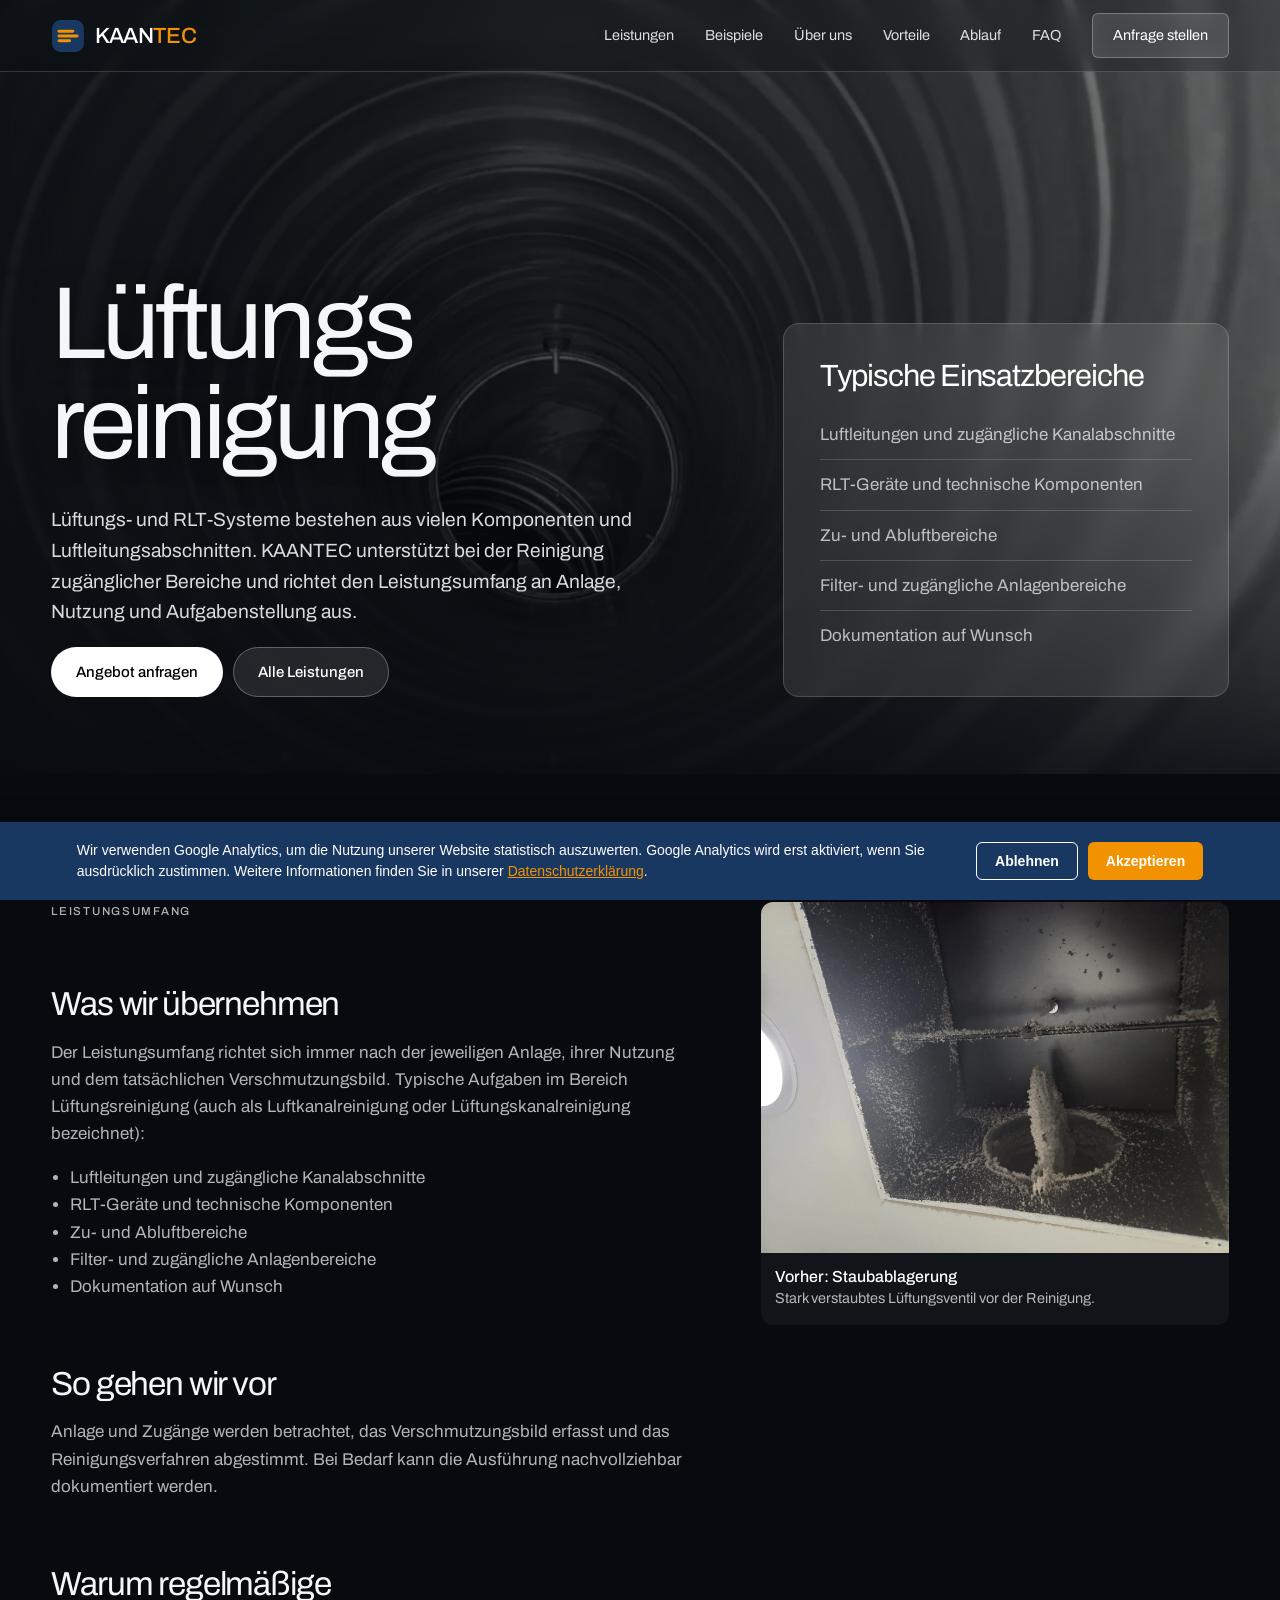
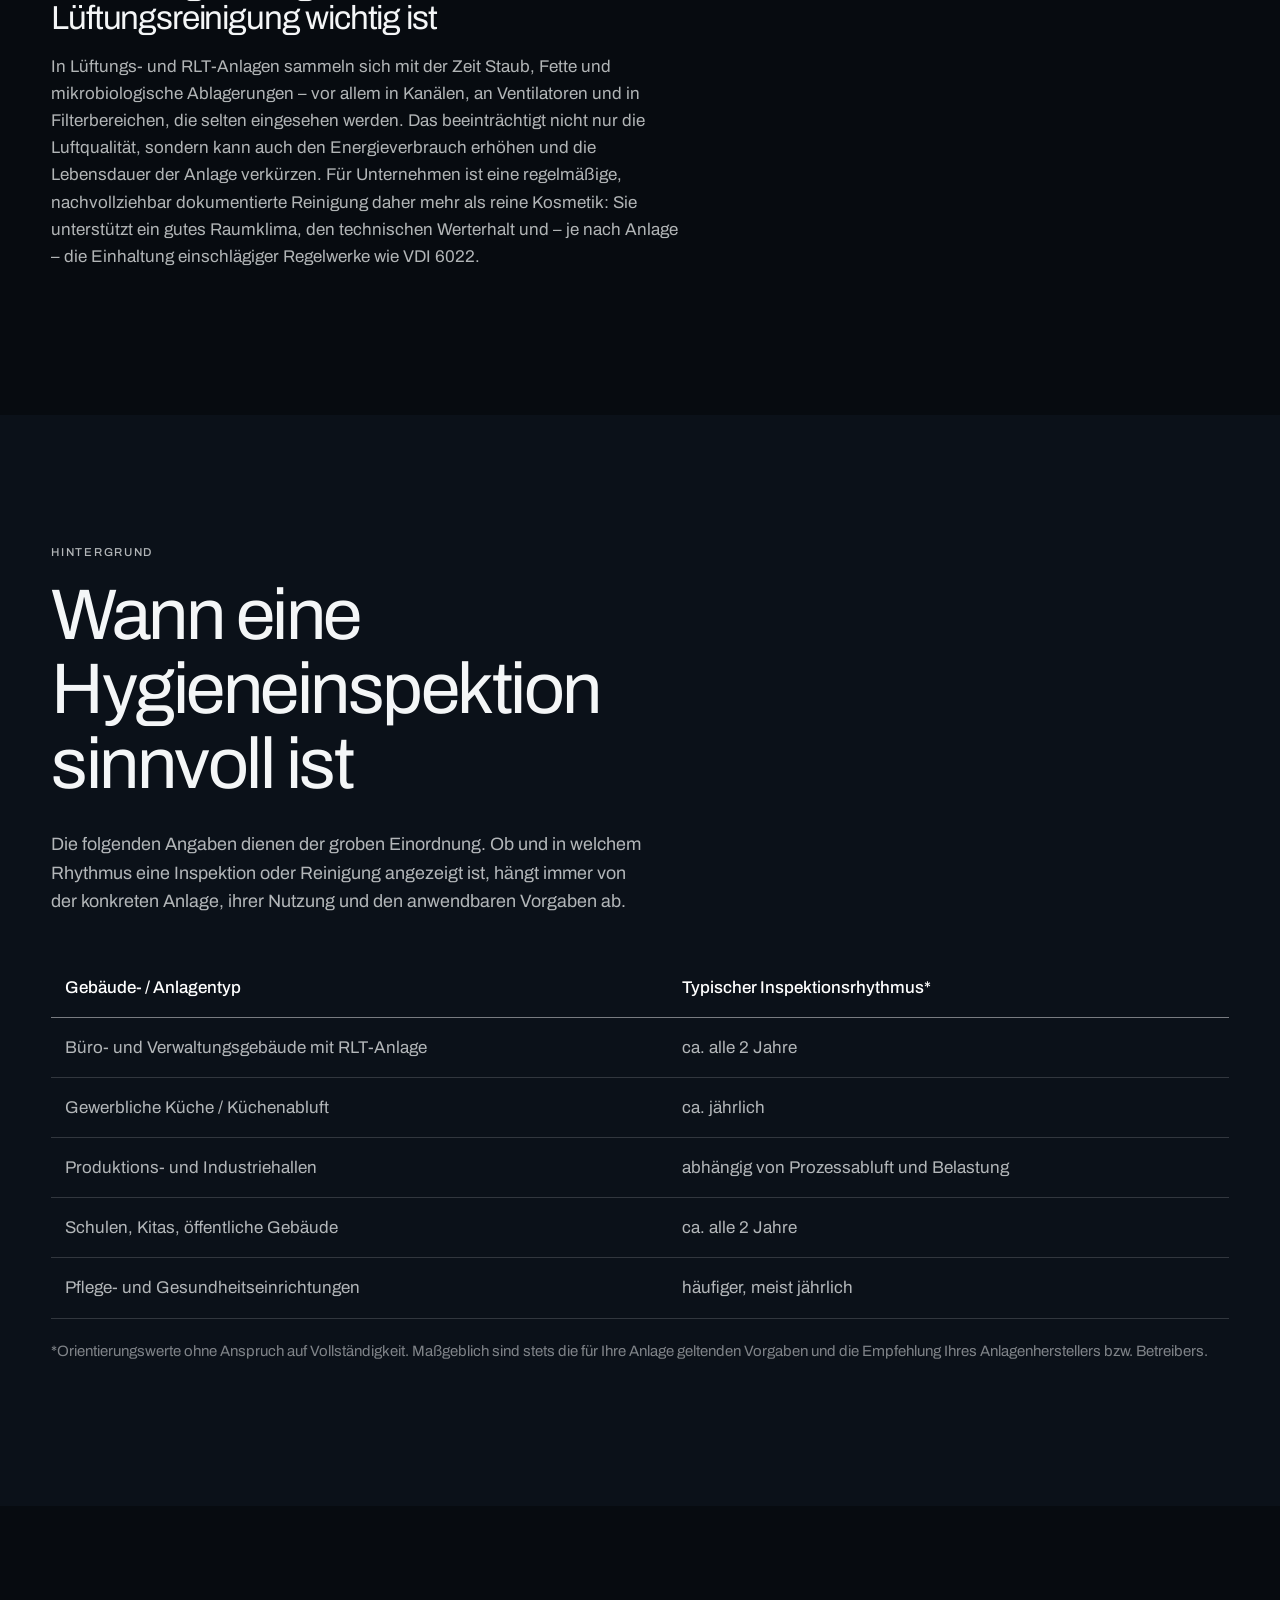
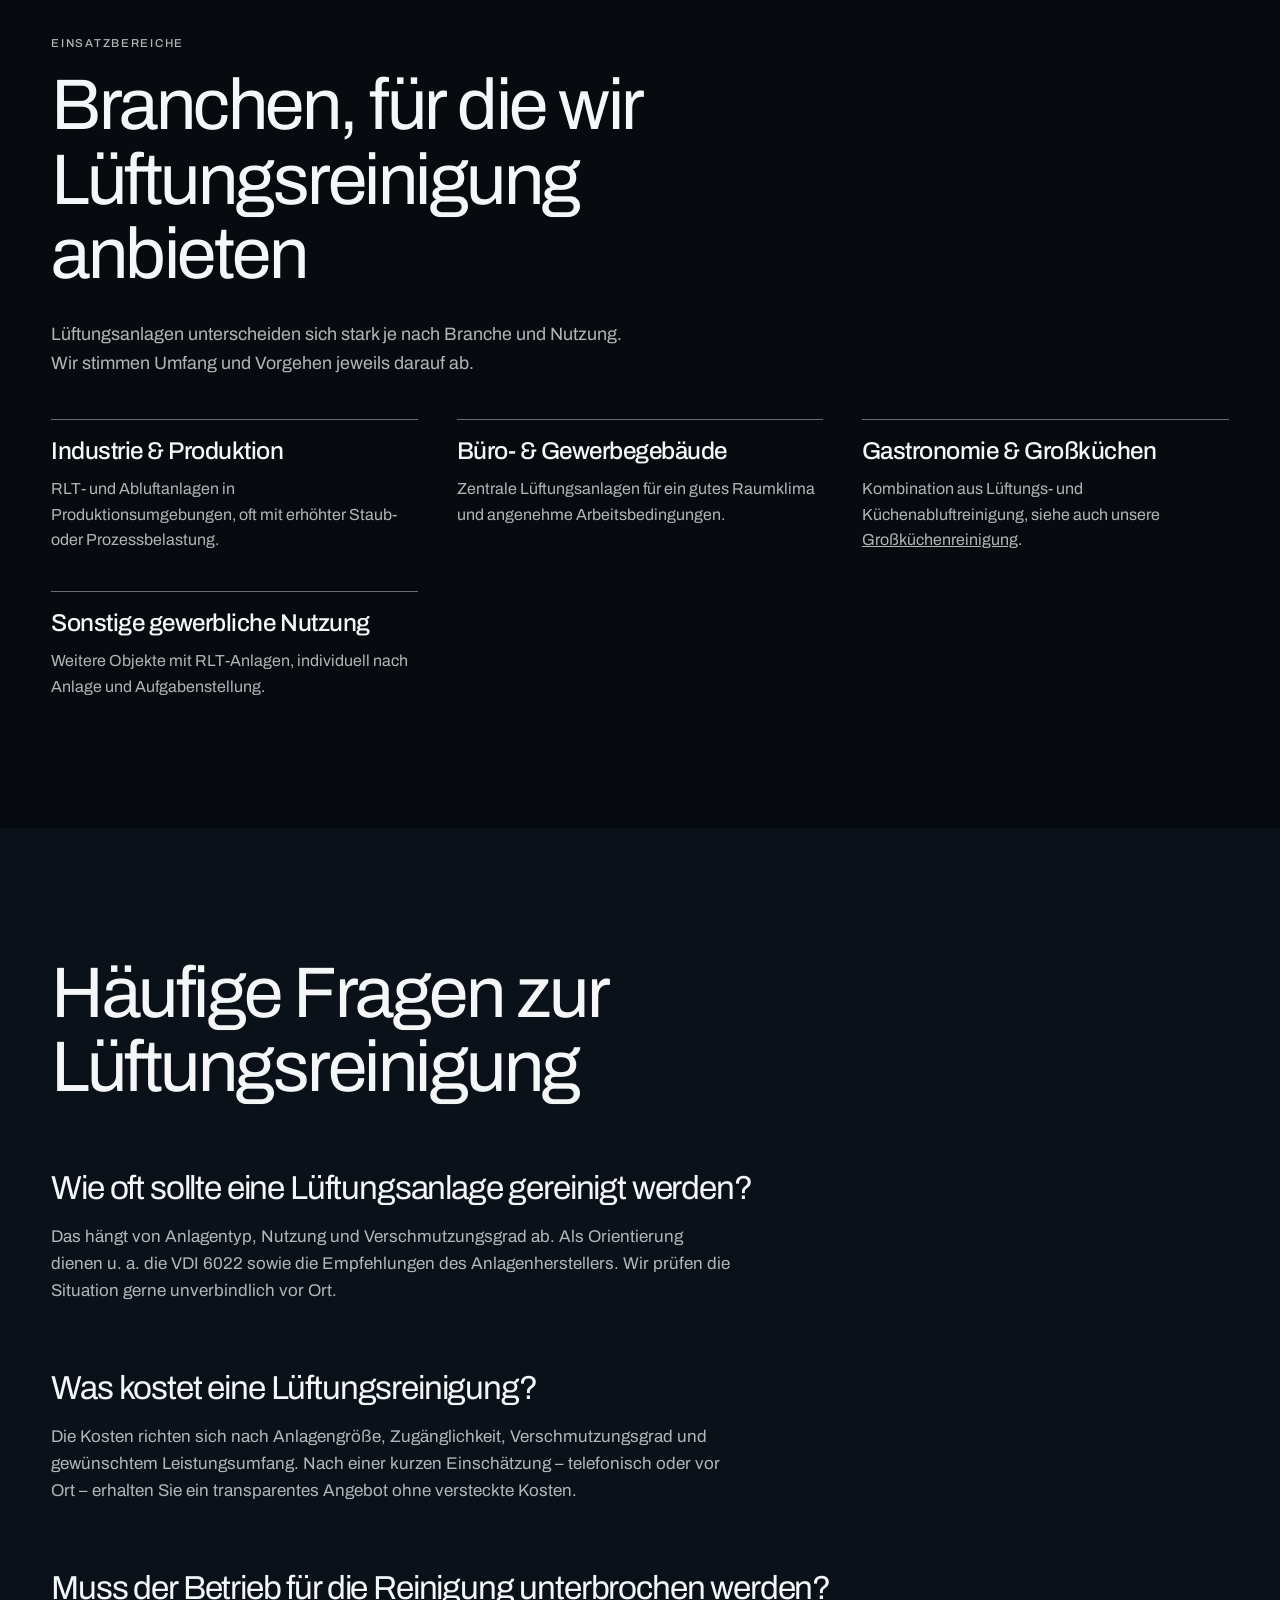
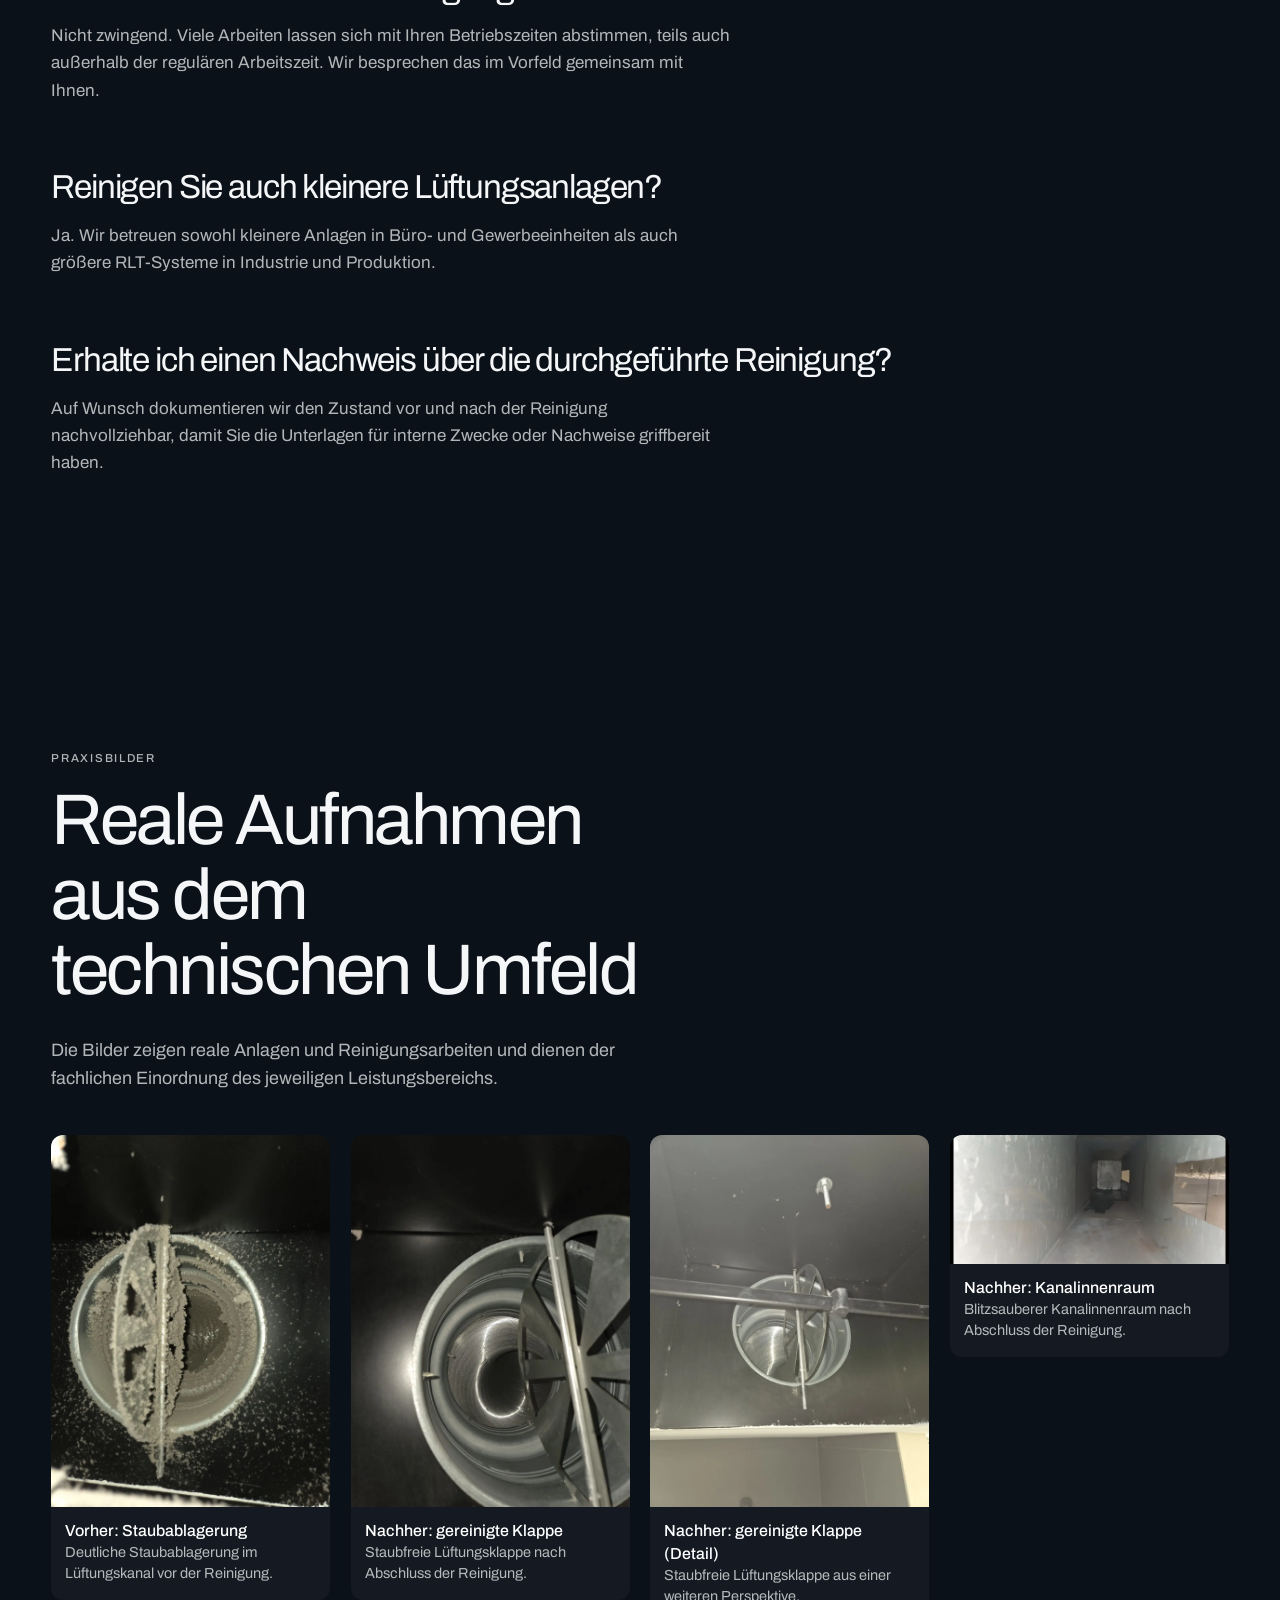
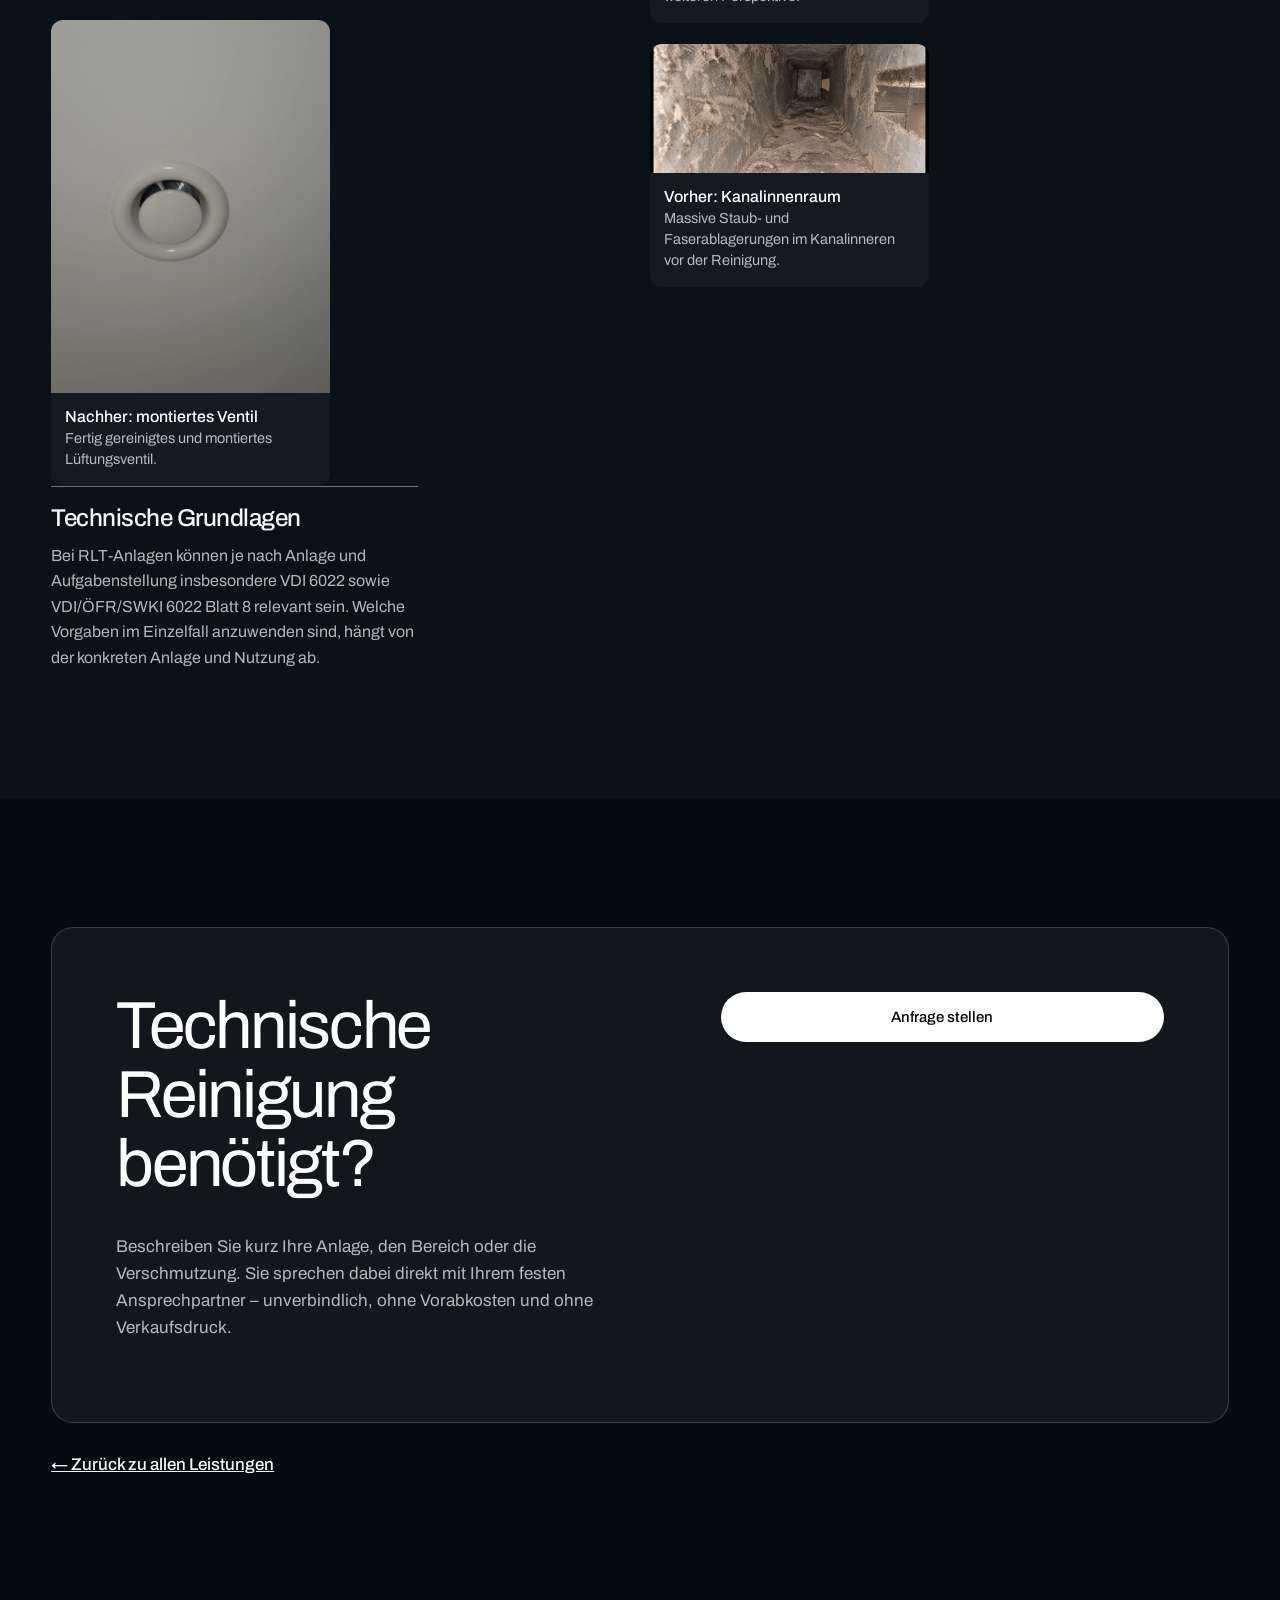
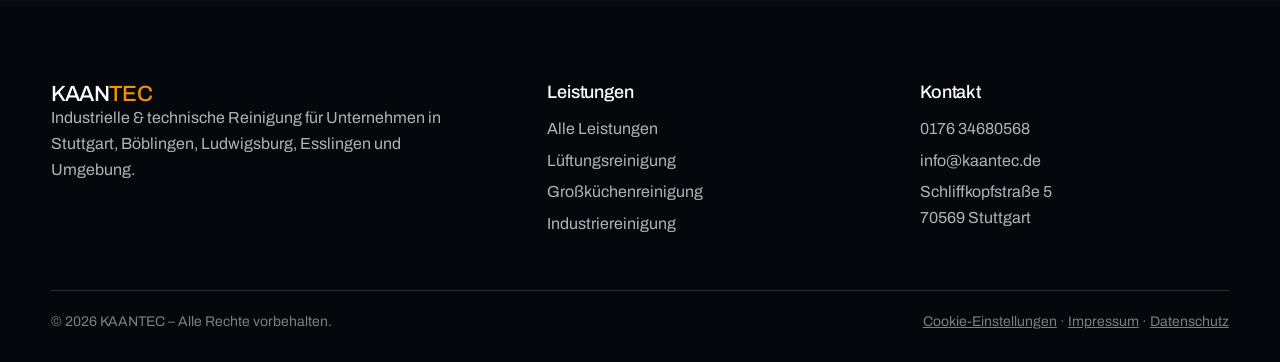
<file: lueftungsreinigung.html>
<!DOCTYPE html>
<html lang="de"><head><meta charset="UTF-8"><meta name="viewport" content="width=device-width, initial-scale=1.0">
<title>Lüftungsreinigung | KAANTEC Stuttgart</title>
<meta name="description" content="Lüftungsreinigung (Luftkanalreinigung) für RLT-Systeme: KAANTEC reinigt Luftkanäle, Filter und Komponenten – abgestimmt auf Anlage und Nutzung.">
<link rel="canonical" href="https://kaantec.de/lueftungsreinigung.html">
<meta property="og:title" content="Lüftungsreinigung | KAANTEC Stuttgart">
<meta property="og:description" content="Lüftungsreinigung (Luftkanalreinigung) für RLT-Systeme: KAANTEC reinigt Luftkanäle, Filter und Komponenten – abgestimmt auf Anlage und Nutzung.">
<meta property="og:type" content="website"><meta property="og:url" content="https://kaantec.de/lueftungsreinigung.html">
<meta property="og:image" content="https://kaantec.de/og-image.jpg">
<meta property="og:image:width" content="1200">
<meta property="og:image:height" content="630">
<meta name="theme-color" content="#070b10">
<link rel="preload" href="fonts/archivo-var.woff" as="font" type="font/woff" crossorigin>
<link rel="stylesheet" href="style.css">
<script src="cookie-consent.js" defer></script>
<script type="application/ld+json">
{
  "@context": "https://schema.org",
  "@type": "FAQPage",
  "mainEntity": [
    {
      "@type": "Question",
      "name": "Wie oft sollte eine Lüftungsanlage gereinigt werden?",
      "acceptedAnswer": {
        "@type": "Answer",
        "text": "Das hängt von Anlagentyp, Nutzung und Verschmutzungsgrad ab. Als Orientierung dienen u. a. die VDI 6022 sowie die Empfehlungen des Anlagenherstellers. Wir prüfen die Situation gerne unverbindlich vor Ort."
      }
    },
    {
      "@type": "Question",
      "name": "Was kostet eine Lüftungsreinigung?",
      "acceptedAnswer": {
        "@type": "Answer",
        "text": "Die Kosten richten sich nach Anlagengröße, Zugänglichkeit, Verschmutzungsgrad und gewünschtem Leistungsumfang. Nach einer kurzen Einschätzung – telefonisch oder vor Ort – erhalten Sie ein transparentes Angebot ohne versteckte Kosten."
      }
    },
    {
      "@type": "Question",
      "name": "Muss der Betrieb für die Reinigung unterbrochen werden?",
      "acceptedAnswer": {
        "@type": "Answer",
        "text": "Nicht zwingend. Viele Arbeiten lassen sich mit Ihren Betriebszeiten abstimmen, teils auch außerhalb der regulären Arbeitszeit. Wir besprechen das im Vorfeld gemeinsam mit Ihnen."
      }
    },
    {
      "@type": "Question",
      "name": "Reinigen Sie auch kleinere Lüftungsanlagen?",
      "acceptedAnswer": {
        "@type": "Answer",
        "text": "Ja. Wir betreuen sowohl kleinere Anlagen in Büro- und Gewerbeeinheiten als auch größere RLT-Systeme in Industrie und Produktion."
      }
    },
    {
      "@type": "Question",
      "name": "Erhalte ich einen Nachweis über die durchgeführte Reinigung?",
      "acceptedAnswer": {
        "@type": "Answer",
        "text": "Auf Wunsch dokumentieren wir den Zustand vor und nach der Reinigung nachvollziehbar, damit Sie die Unterlagen für interne Zwecke oder Nachweise griffbereit haben."
      }
    }
  ]
}
</script>
<link rel="icon" href="favicon.ico" sizes="any"><link rel="icon" type="image/png" href="images/icon-192.png" sizes="192x192"><link rel="apple-touch-icon" href="images/apple-touch-icon.png"></head><body>
<a class="skip" href="#main">Zum Inhalt springen</a>
<header><div class="navbar"><a href="index.html" class="logo" aria-label="KAANTEC Startseite"><svg class="logo-icon" viewBox="0 0 64 64" aria-hidden="true"><rect x="2" y="2" width="60" height="60" rx="16" fill="#193861"/><path d="M15 23 H41" stroke="#f39200" stroke-width="5.5" stroke-linecap="round"/><path d="M15 32 H49" stroke="#f39200" stroke-width="5.5" stroke-linecap="round"/><path d="M15 41 H35" stroke="#f39200" stroke-width="5.5" stroke-linecap="round"/></svg><span class="logo-text">KAAN<span>TEC</span></span></a><button class="menu-button" type="button" aria-label="Menü öffnen" aria-expanded="false" aria-controls="navLinks">☰</button><nav class="nav-links" id="navLinks" aria-label="Hauptmenü">
<a href="index.html#leistungen">Leistungen</a><a href="index.html#referenzen">Beispiele</a><a href="index.html#ueber-uns">Über uns</a><a href="index.html#vorteile">Vorteile</a><a href="index.html#ablauf">Ablauf</a><a href="index.html#faq">FAQ</a><a href="index.html#kontakt" class="nav-button">Anfrage stellen</a></nav></div></header>
<main id="main">
<section class="page-hero" data-parallax><img class="ph-img" src="images/webp/kanal-12.webp" alt="" fetchpriority="high"><div class="container hero-grid"><div><h1>Lüftungs&#8203;reinigung</h1><p>Lüftungs- und RLT-Systeme bestehen aus vielen Komponenten und Luftleitungsabschnitten. KAANTEC unterstützt bei der Reinigung zugänglicher Bereiche und richtet den Leistungsumfang an Anlage, Nutzung und Aufgabenstellung aus.</p><a class="btn btn-orange" href="index.html#kontakt">Angebot anfragen</a><a class="btn btn-light" href="index.html#leistungen">Alle Leistungen</a></div>
<div class="hero-card"><h2>Typische Einsatzbereiche</h2><ul><li>Luftleitungen und zugängliche Kanalabschnitte</li><li>RLT-Geräte und technische Komponenten</li><li>Zu- und Abluftbereiche</li><li>Filter- und zugängliche Anlagenbereiche</li><li>Dokumentation auf Wunsch</li></ul></div></div></section>
<section><div class="container content-grid"><div class="text"><div class="section-label">Leistungsumfang</div><h2>Was wir übernehmen</h2><p>Der Leistungsumfang richtet sich immer nach der jeweiligen Anlage, ihrer Nutzung und dem tatsächlichen Verschmutzungsbild. Typische Aufgaben im Bereich Lüftungsreinigung (auch als Luftkanalreinigung oder Lüftungskanalreinigung bezeichnet):</p><ul><li>Luftleitungen und zugängliche Kanalabschnitte</li><li>RLT-Geräte und technische Komponenten</li><li>Zu- und Abluftbereiche</li><li>Filter- und zugängliche Anlagenbereiche</li><li>Dokumentation auf Wunsch</li></ul><h2>So gehen wir vor</h2><p>Anlage und Zugänge werden betrachtet, das Verschmutzungsbild erfasst und das Reinigungsverfahren abgestimmt. Bei Bedarf kann die Ausführung nachvollziehbar dokumentiert werden.</p><h2>Warum regelmäßige Lüftungsreinigung wichtig ist</h2><p>In Lüftungs- und RLT-Anlagen sammeln sich mit der Zeit Staub, Fette und mikrobiologische Ablagerungen – vor allem in Kanälen, an Ventilatoren und in Filterbereichen, die selten eingesehen werden. Das beeinträchtigt nicht nur die Luftqualität, sondern kann auch den Energieverbrauch erhöhen und die Lebensdauer der Anlage verkürzen. Für Unternehmen ist eine regelmäßige, nachvollziehbar dokumentierte Reinigung daher mehr als reine Kosmetik: Sie unterstützt ein gutes Raumklima, den technischen Werterhalt und – je nach Anlage – die Einhaltung einschlägiger Regelwerke wie VDI 6022.</p></div>
<div class="photo-card"><img src="images/webp/lueftungskanal-verstaubt-vorher.webp" alt="Stark verstaubtes Lüftungsventil vor der Reinigung" loading="lazy"><div class="caption"><strong>Vorher: Staubablagerung</strong><br>Stark verstaubtes Lüftungsventil vor der Reinigung.</div></div></div></section>
<section class="section-light"><div class="container"><div class="section-label">Hintergrund</div><h2 class="section-title">Wann eine Hygieneinspektion sinnvoll ist</h2><p class="intro">Die folgenden Angaben dienen der groben Einordnung. Ob und in welchem Rhythmus eine Inspektion oder Reinigung angezeigt ist, hängt immer von der konkreten Anlage, ihrer Nutzung und den anwendbaren Vorgaben ab.</p><div class="table-wrap"><table class="info-table"><tr><th>Gebäude- / Anlagentyp</th><th>Typischer Inspektionsrhythmus*</th></tr><tr><td>Büro- und Verwaltungsgebäude mit RLT-Anlage</td><td>ca. alle 2 Jahre</td></tr><tr><td>Gewerbliche Küche / Küchenabluft</td><td>ca. jährlich</td></tr><tr><td>Produktions- und Industriehallen</td><td>abhängig von Prozessabluft und Belastung</td></tr><tr><td>Schulen, Kitas, öffentliche Gebäude</td><td>ca. alle 2 Jahre</td></tr><tr><td>Pflege- und Gesundheitseinrichtungen</td><td>häufiger, meist jährlich</td></tr></table></div><p class="trust-line">*Orientierungswerte ohne Anspruch auf Vollständigkeit. Maßgeblich sind stets die für Ihre Anlage geltenden Vorgaben und die Empfehlung Ihres Anlagenherstellers bzw. Betreibers.</p></div></section>
<section><div class="container"><div class="section-label">Einsatzbereiche</div><h2 class="section-title">Branchen, für die wir Lüftungsreinigung anbieten</h2><p class="intro">Lüftungsanlagen unterscheiden sich stark je nach Branche und Nutzung. Wir stimmen Umfang und Vorgehen jeweils darauf ab.</p><div class="check-grid">
<div class="check"><strong>Industrie & Produktion</strong><p>RLT- und Abluftanlagen in Produktionsumgebungen, oft mit erhöhter Staub- oder Prozessbelastung.</p></div>
<div class="check"><strong>Büro- & Gewerbegebäude</strong><p>Zentrale Lüftungsanlagen für ein gutes Raumklima und angenehme Arbeitsbedingungen.</p></div>
<div class="check"><strong>Gastronomie & Großküchen</strong><p>Kombination aus Lüftungs- und Küchenabluftreinigung, siehe auch unsere <a href="grosskuechenreinigung.html">Großküchenreinigung</a>.</p></div>
<div class="check"><strong>Sonstige gewerbliche Nutzung</strong><p>Weitere Objekte mit RLT-Anlagen, individuell nach Anlage und Aufgabenstellung.</p></div>
</div></div></section>
<section class="section-light"><div class="container"><h2 class="section-title">Häufige Fragen zur Lüftungsreinigung</h2><div class="text" style="max-width:850px">
<h2>Wie oft sollte eine Lüftungsanlage gereinigt werden?</h2><p>Das hängt von Anlagentyp, Nutzung und Verschmutzungsgrad ab. Als Orientierung dienen u. a. die VDI 6022 sowie die Empfehlungen des Anlagenherstellers. Wir prüfen die Situation gerne unverbindlich vor Ort.</p>
<h2>Was kostet eine Lüftungsreinigung?</h2><p>Die Kosten richten sich nach Anlagengröße, Zugänglichkeit, Verschmutzungsgrad und gewünschtem Leistungsumfang. Nach einer kurzen Einschätzung – telefonisch oder vor Ort – erhalten Sie ein transparentes Angebot ohne versteckte Kosten.</p>
<h2>Muss der Betrieb für die Reinigung unterbrochen werden?</h2><p>Nicht zwingend. Viele Arbeiten lassen sich mit Ihren Betriebszeiten abstimmen, teils auch außerhalb der regulären Arbeitszeit. Wir besprechen das im Vorfeld gemeinsam mit Ihnen.</p>
<h2>Reinigen Sie auch kleinere Lüftungsanlagen?</h2><p>Ja. Wir betreuen sowohl kleinere Anlagen in Büro- und Gewerbeeinheiten als auch größere RLT-Systeme in Industrie und Produktion.</p>
<h2>Erhalte ich einen Nachweis über die durchgeführte Reinigung?</h2><p>Auf Wunsch dokumentieren wir den Zustand vor und nach der Reinigung nachvollziehbar, damit Sie die Unterlagen für interne Zwecke oder Nachweise griffbereit haben.</p>
</div></div></section>
<section class="section-light"><div class="container"><div class="section-label">Praxisbilder</div><h2 class="section-title">Reale Aufnahmen aus dem technischen Umfeld</h2><p class="intro">Die Bilder zeigen reale Anlagen und Reinigungsarbeiten und dienen der fachlichen Einordnung des jeweiligen Leistungsbereichs.</p><div class="photo-grid"><article class="photo-card"><img src="images/webp/lueftungskanal-staubablagerung-detail.webp" alt="Detailaufnahme einer Staubablagerung im Lüftungskanal" loading="lazy"><div class="caption"><strong>Vorher: Staubablagerung</strong><br>Deutliche Staubablagerung im Lüftungskanal vor der Reinigung.</div></article><article class="photo-card"><img src="images/webp/lueftungsventil-montiert-nachher.webp" alt="Sauber montiertes Lüftungsventil nach der Reinigung" loading="lazy"><div class="caption"><strong>Nachher: montiertes Ventil</strong><br>Fertig gereinigtes und montiertes Lüftungsventil.</div></article><article class="photo-card"><img src="images/webp/lueftungsklappe-gereinigt-nachher-01.webp" alt="Gereinigte Lüftungsklappe, Ansicht 1" loading="lazy"><div class="caption"><strong>Nachher: gereinigte Klappe</strong><br>Staubfreie Lüftungsklappe nach Abschluss der Reinigung.</div></article><article class="photo-card"><img src="images/webp/lueftungsklappe-gereinigt-nachher-02.webp" alt="Gereinigte Lüftungsklappe, Ansicht 2" loading="lazy"><div class="caption"><strong>Nachher: gereinigte Klappe (Detail)</strong><br>Staubfreie Lüftungsklappe aus einer weiteren Perspektive.</div></article><article class="photo-card"><img src="images/webp/lueftungskanal-innen-vorher.webp" alt="Stark verschmutzter Lüftungskanal von innen vor der Reinigung" loading="lazy"><div class="caption"><strong>Vorher: Kanalinnenraum</strong><br>Massive Staub- und Faserablagerungen im Kanalinneren vor der Reinigung.</div></article><article class="photo-card"><img src="images/webp/lueftungskanal-innen-nachher.webp" alt="Sauberer Lüftungskanal von innen nach der Reinigung" loading="lazy"><div class="caption"><strong>Nachher: Kanalinnenraum</strong><br>Blitzsauberer Kanalinnenraum nach Abschluss der Reinigung.</div></article></div><div class="check-grid"><div class="check"><strong>Technische Grundlagen</strong><p>Bei RLT-Anlagen können je nach Anlage und Aufgabenstellung insbesondere VDI 6022 sowie VDI/ÖFR/SWKI 6022 Blatt 8 relevant sein. Welche Vorgaben im Einzelfall anzuwenden sind, hängt von der konkreten Anlage und Nutzung ab.</p></div></div></div></section>
<section><div class="container"><div class="cta"><div><h2>Technische Reinigung benötigt?</h2><p>Beschreiben Sie kurz Ihre Anlage, den Bereich oder die Verschmutzung. Sie sprechen dabei direkt mit Ihrem festen Ansprechpartner – unverbindlich, ohne Vorabkosten und ohne Verkaufsdruck.</p></div><a class="btn btn-orange" href="index.html#kontakt">Anfrage stellen</a></div><a class="back" href="index.html#leistungen">← Zurück zu allen Leistungen</a></div></section>
</main>
<footer><div class="container"><div class="footer-grid"><div><div class="footer-logo">KAAN<span>TEC</span></div><p>Industrielle &amp; technische Reinigung für Unternehmen in Stuttgart, Böblingen, Ludwigsburg, Esslingen und Umgebung.</p></div><div><h3>Leistungen</h3><p><a href="index.html#leistungen">Alle Leistungen</a></p><p><a href="lueftungsreinigung.html">Lüftungsreinigung</a></p><p><a href="grosskuechenreinigung.html">Großküchenreinigung</a></p><p><a href="industriereinigung.html">Industriereinigung</a></p></div><div><h3>Kontakt</h3><p><a href="tel:+4917634680568">0176 34680568</a></p><p><a href="mailto:info@kaantec.de">info@kaantec.de</a></p><p>Schliffkopfstraße 5<br>70569 Stuttgart</p></div></div><div class="footer-bottom"><span>© 2026 KAANTEC – Alle Rechte vorbehalten.</span><span><a href="#cookieeinstellungen" id="cookie-settings-link">Cookie-Einstellungen</a> · <a href="index.html#impressum">Impressum</a> · <a href="index.html#datenschutz">Datenschutz</a></span></div></div></footer>
<script src="site.js" defer></script>
</body></html>
</file>
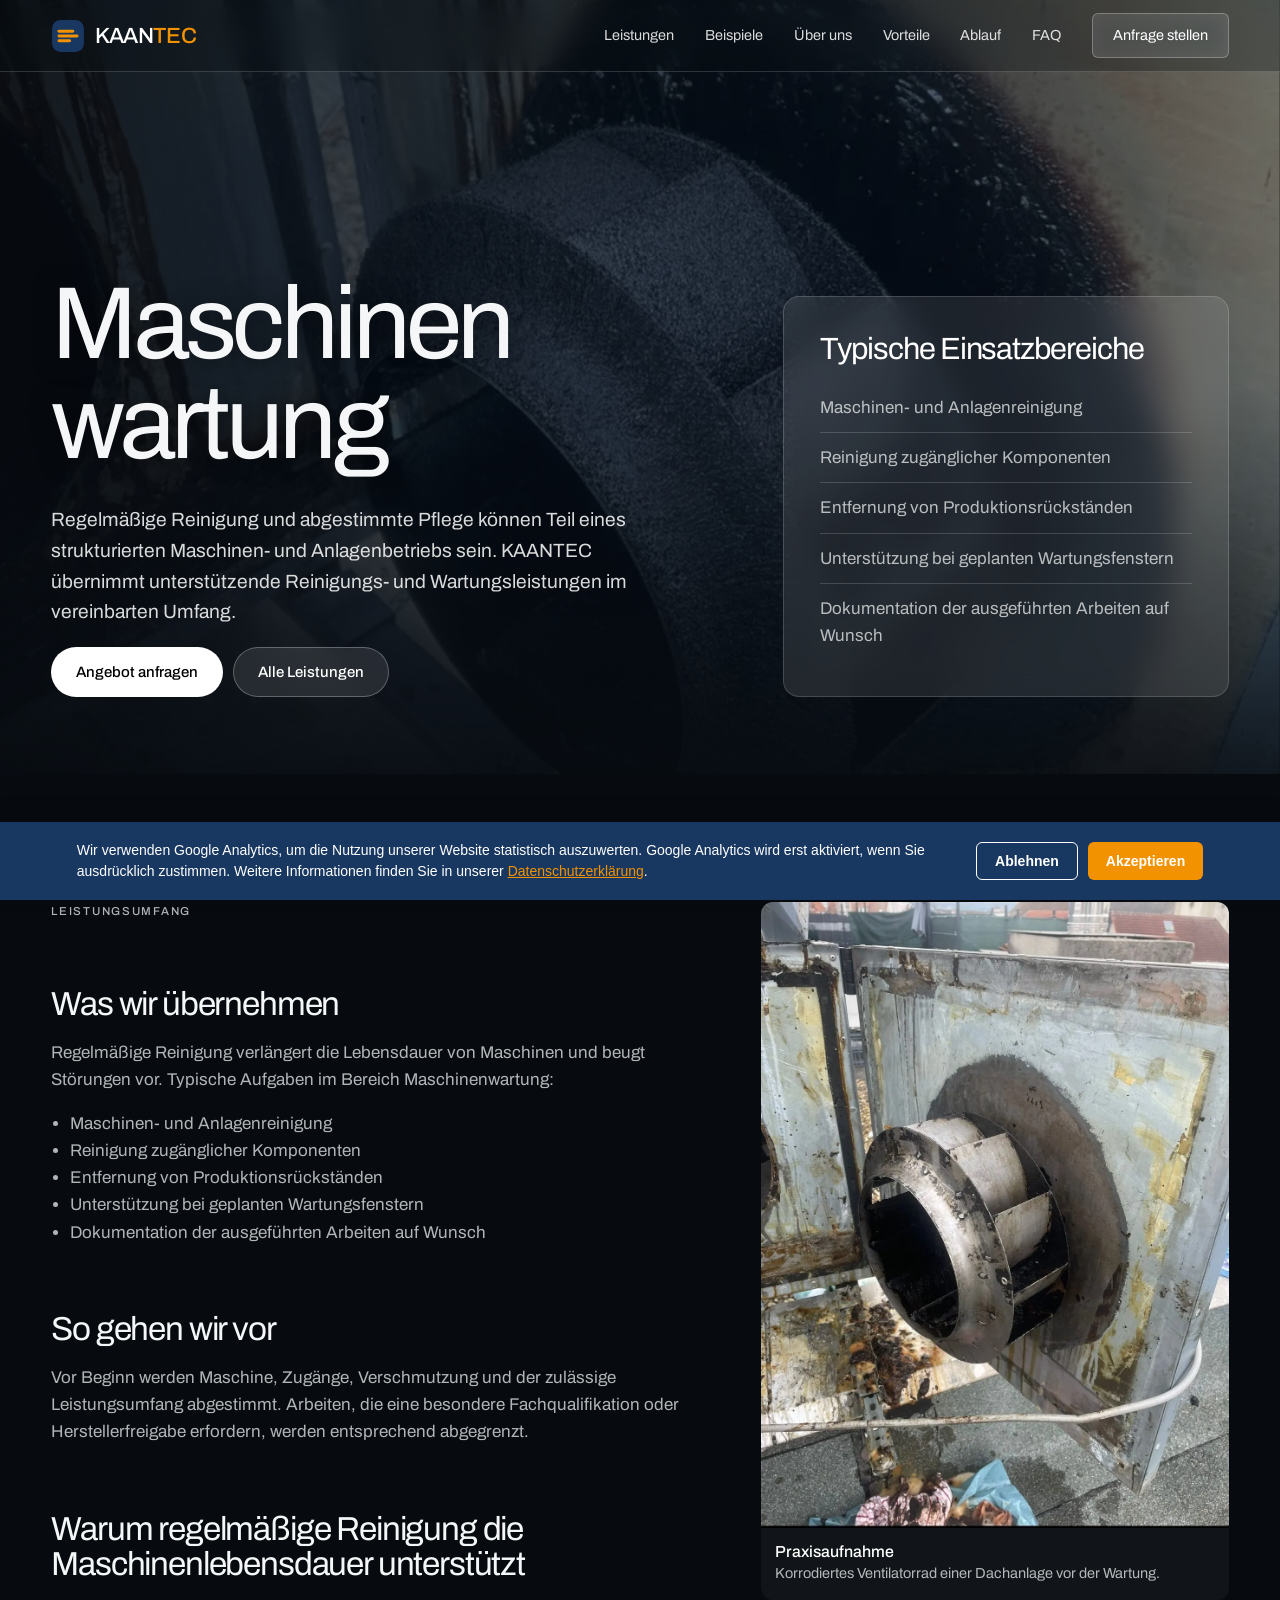
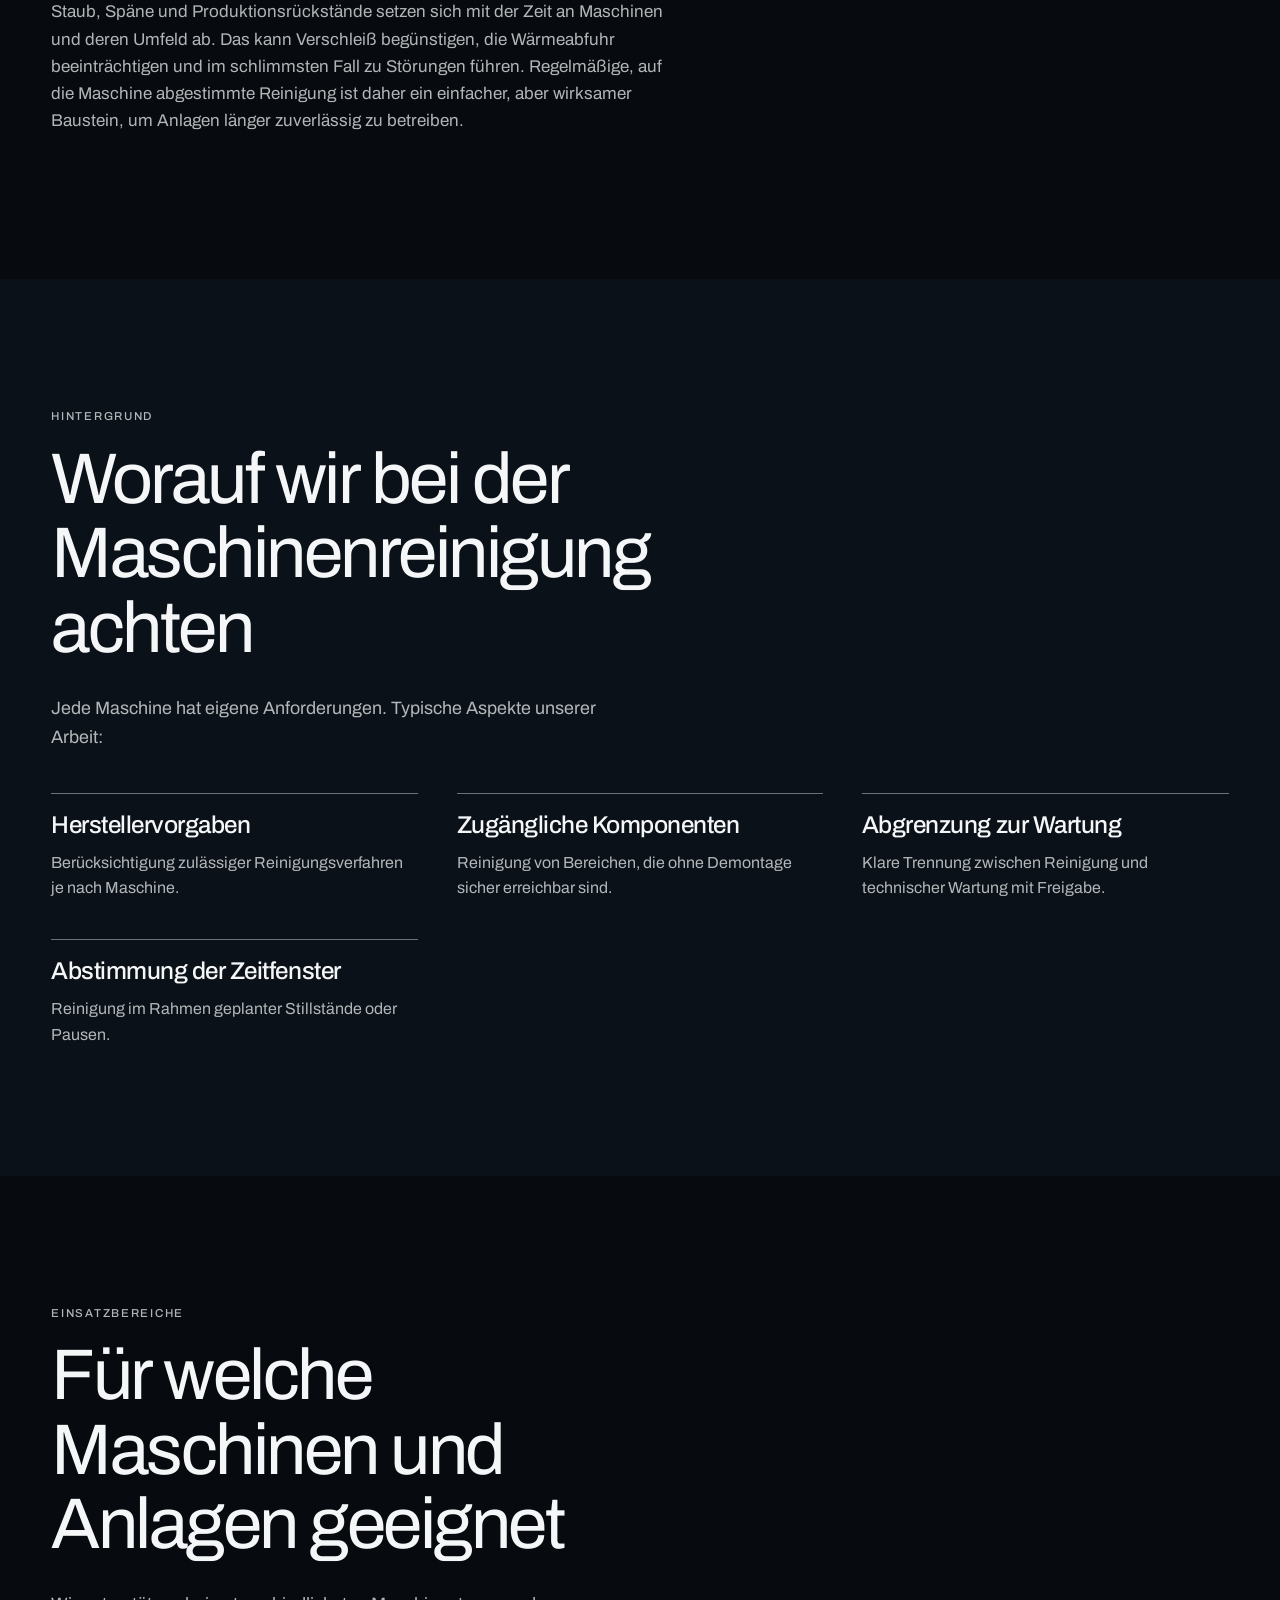
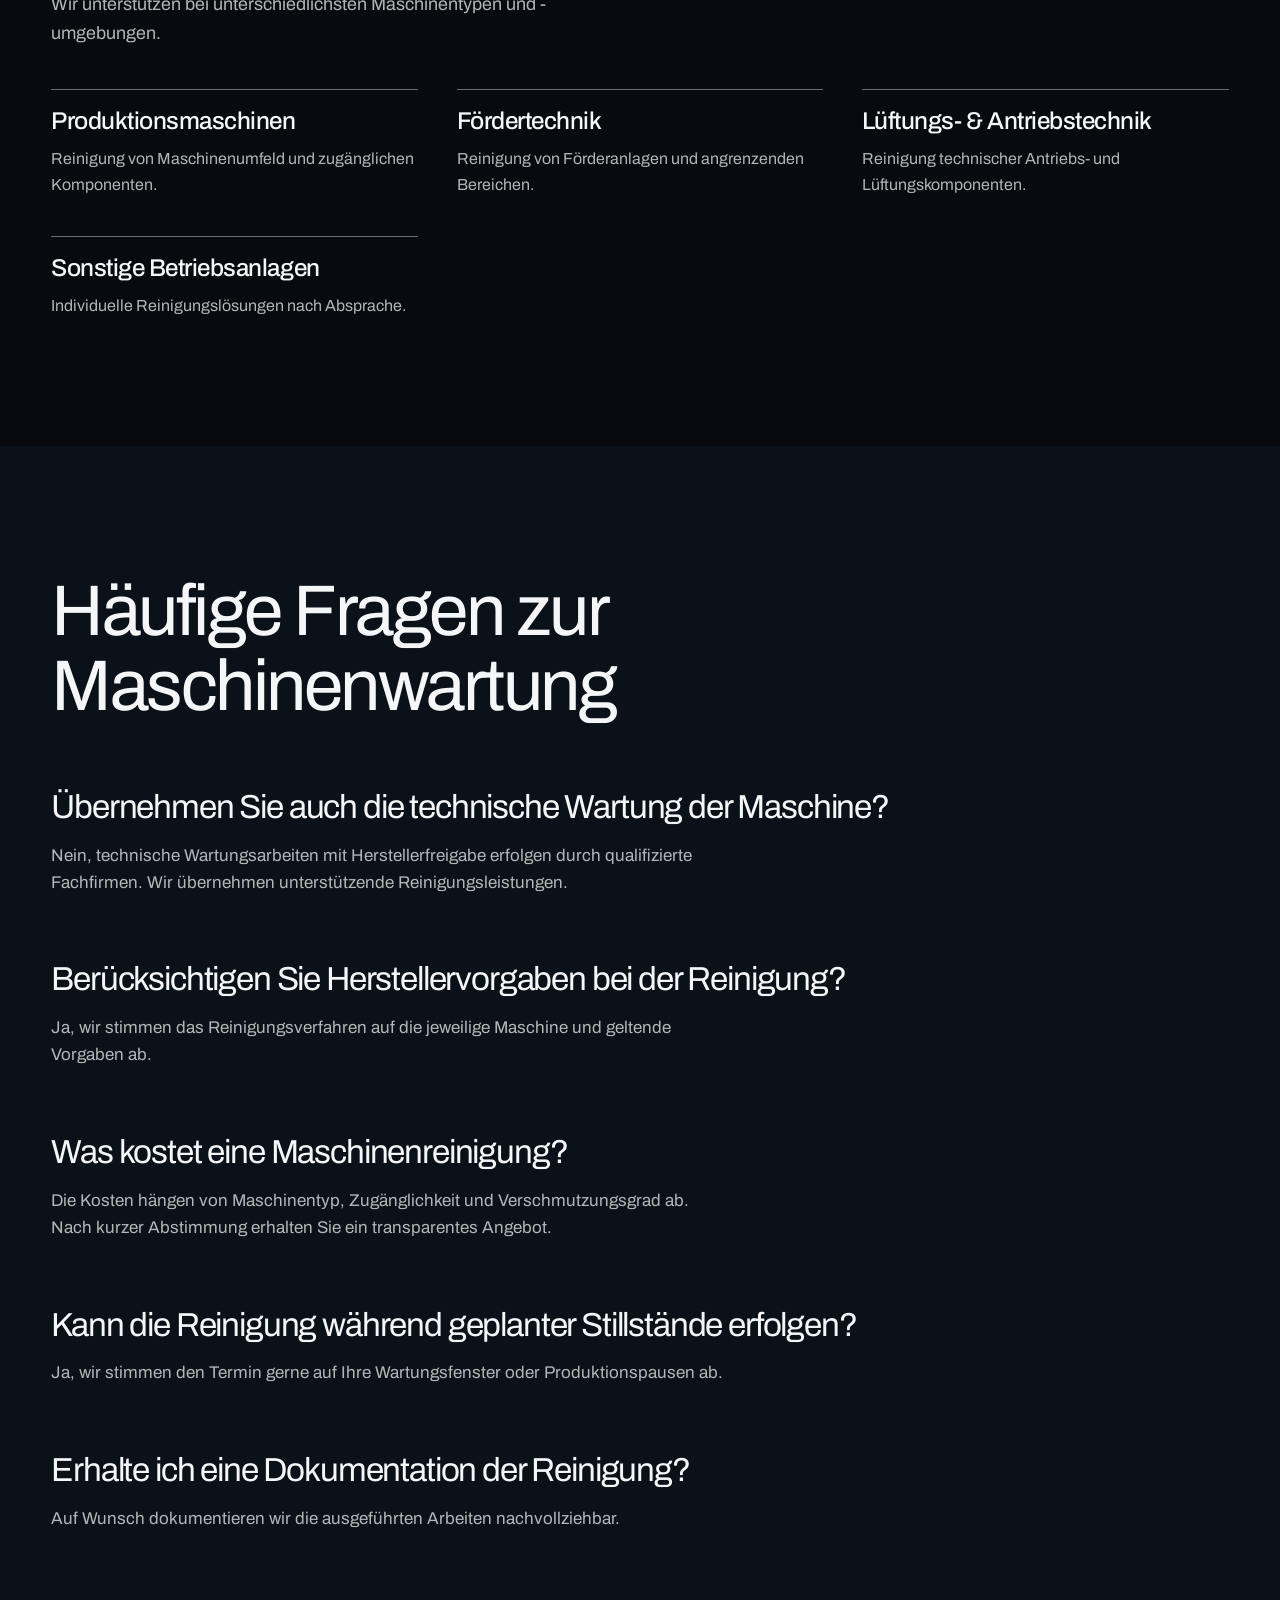
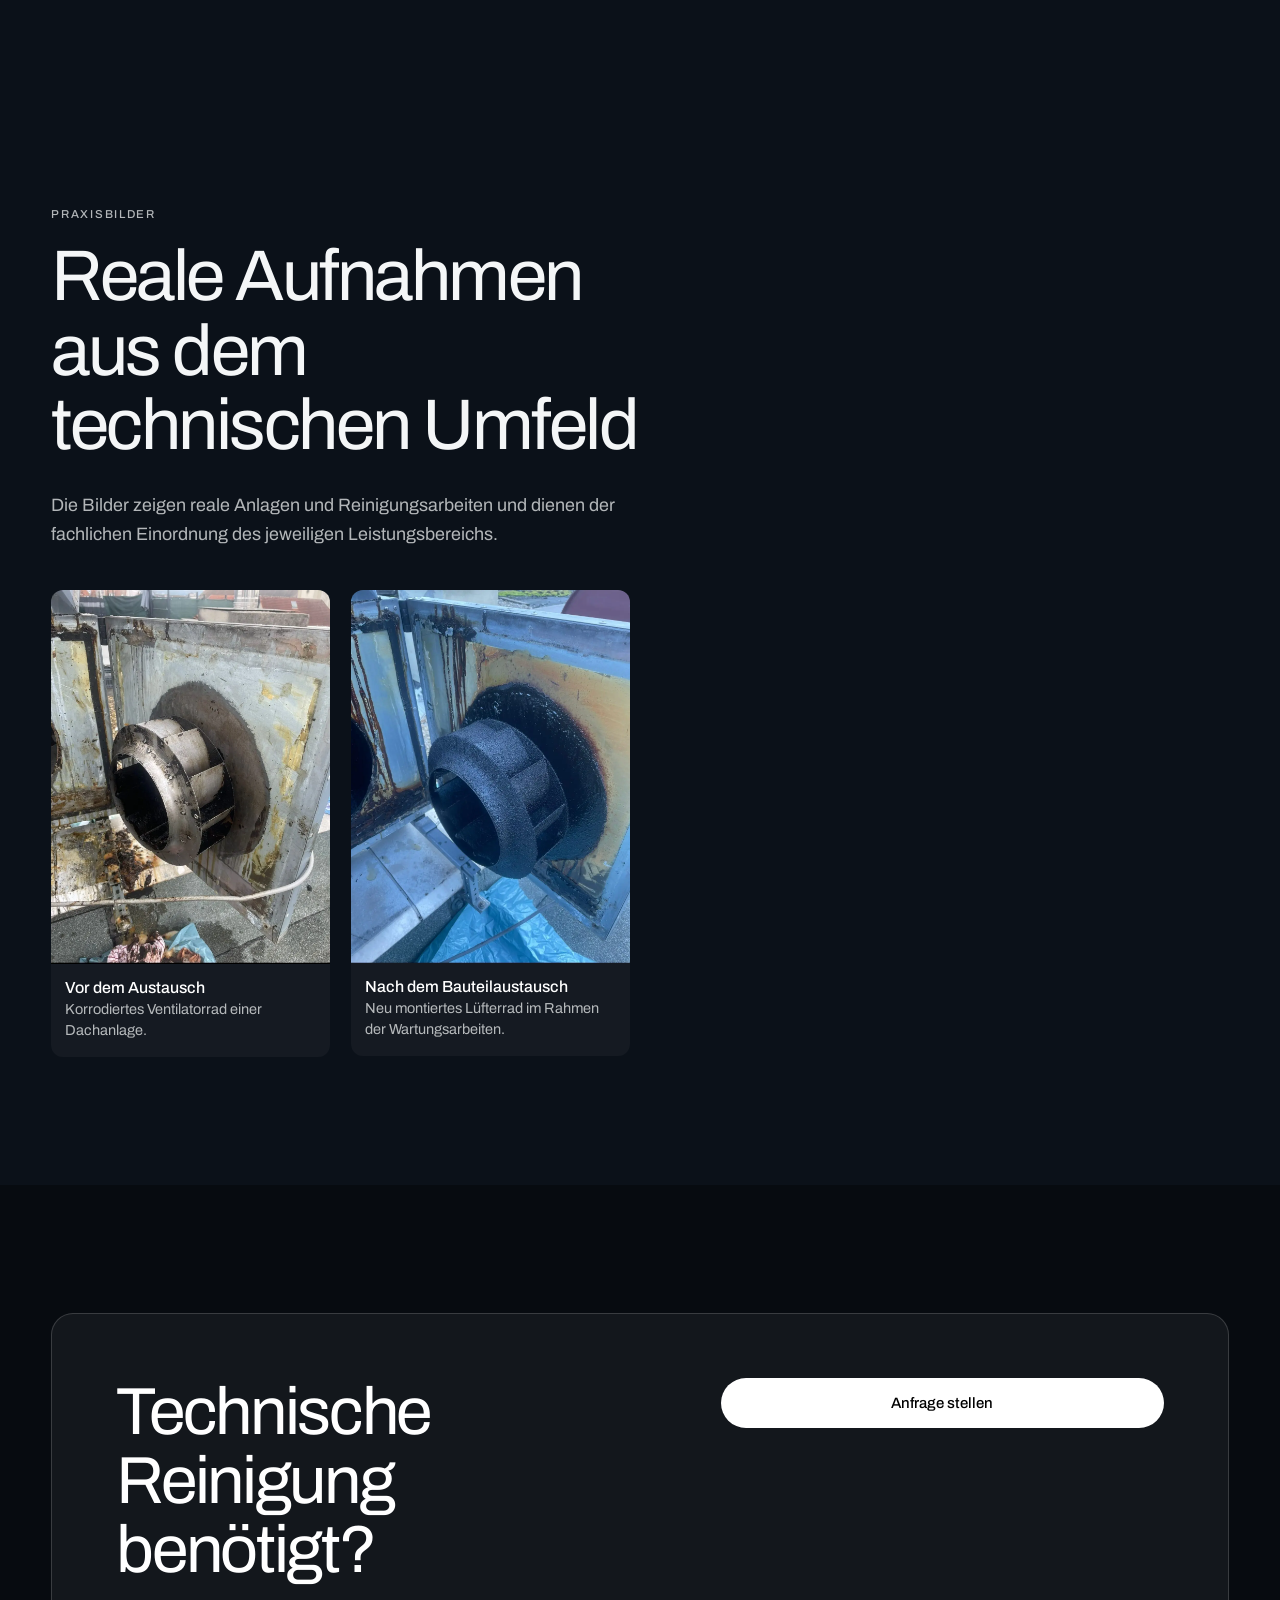
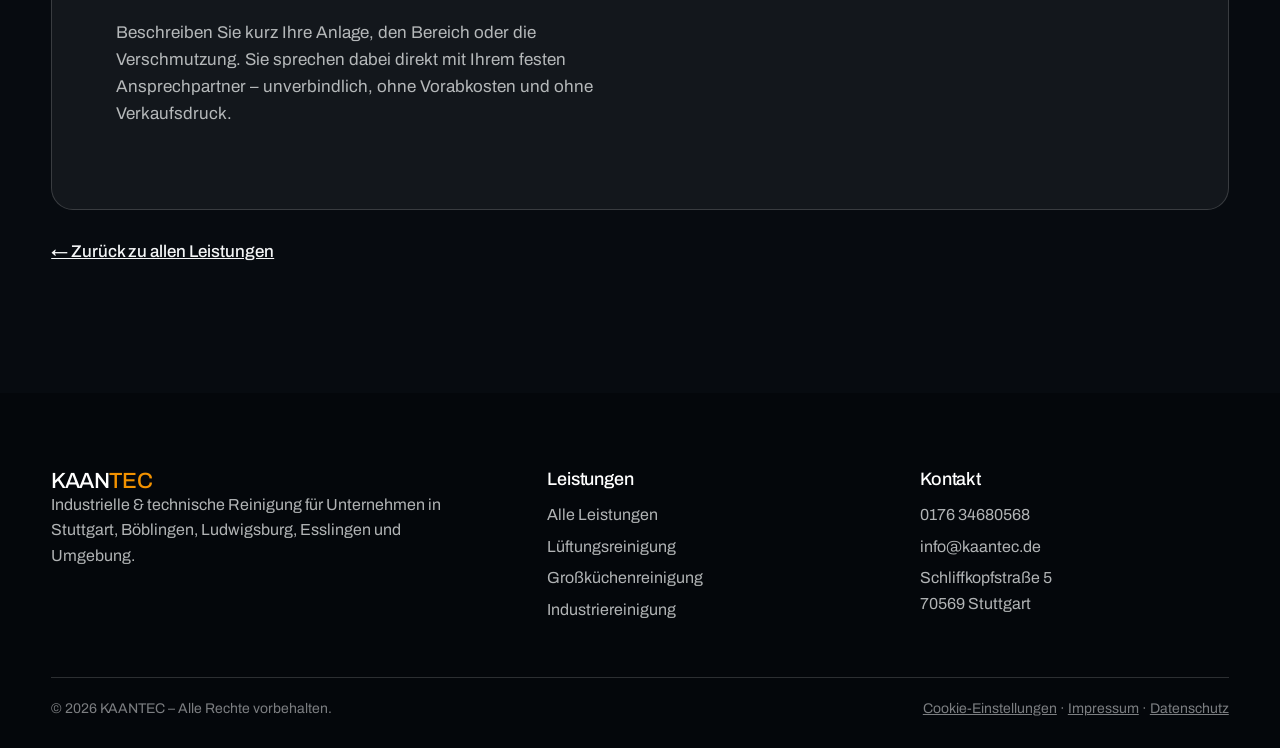
<file: maschinenwartung.html>
<!DOCTYPE html>
<html lang="de"><head><meta charset="UTF-8"><meta name="viewport" content="width=device-width, initial-scale=1.0">
<title>Maschinenwartung | KAANTEC Stuttgart</title>
<meta name="description" content="Regelmäßige Reinigung und abgestimmte Pflege können Teil eines strukturierten Maschinen- und Anlagenbetriebs sein. KAANTEC übernimmt unterstützende Reinigungs- und Wartungsleistungen im vereinbarten Umfang.">
<link rel="canonical" href="https://kaantec.de/maschinenwartung.html">
<meta property="og:title" content="Maschinenwartung | KAANTEC Stuttgart">
<meta property="og:description" content="Regelmäßige Reinigung und abgestimmte Pflege können Teil eines strukturierten Maschinen- und Anlagenbetriebs sein. KAANTEC übernimmt unterstützende Reinigungs- und Wartungsleistungen im vereinbarten Umfang.">
<meta property="og:type" content="website"><meta property="og:url" content="https://kaantec.de/maschinenwartung.html">
<meta property="og:image" content="https://kaantec.de/og-image.jpg">
<meta property="og:image:width" content="1200">
<meta property="og:image:height" content="630">
<meta name="theme-color" content="#070b10">
<link rel="preload" href="fonts/archivo-var.woff" as="font" type="font/woff" crossorigin>
<link rel="stylesheet" href="style.css">
<script src="cookie-consent.js" defer></script>
<script type="application/ld+json">
{
  "@context": "https://schema.org",
  "@type": "FAQPage",
  "mainEntity": [
    {
      "@type": "Question",
      "name": "Übernehmen Sie auch die technische Wartung der Maschine?",
      "acceptedAnswer": {
        "@type": "Answer",
        "text": "Nein, technische Wartungsarbeiten mit Herstellerfreigabe erfolgen durch qualifizierte Fachfirmen. Wir übernehmen unterstützende Reinigungsleistungen."
      }
    },
    {
      "@type": "Question",
      "name": "Berücksichtigen Sie Herstellervorgaben bei der Reinigung?",
      "acceptedAnswer": {
        "@type": "Answer",
        "text": "Ja, wir stimmen das Reinigungsverfahren auf die jeweilige Maschine und geltende Vorgaben ab."
      }
    },
    {
      "@type": "Question",
      "name": "Was kostet eine Maschinenreinigung?",
      "acceptedAnswer": {
        "@type": "Answer",
        "text": "Die Kosten hängen von Maschinentyp, Zugänglichkeit und Verschmutzungsgrad ab. Nach kurzer Abstimmung erhalten Sie ein transparentes Angebot."
      }
    },
    {
      "@type": "Question",
      "name": "Kann die Reinigung während geplanter Stillstände erfolgen?",
      "acceptedAnswer": {
        "@type": "Answer",
        "text": "Ja, wir stimmen den Termin gerne auf Ihre Wartungsfenster oder Produktionspausen ab."
      }
    },
    {
      "@type": "Question",
      "name": "Erhalte ich eine Dokumentation der Reinigung?",
      "acceptedAnswer": {
        "@type": "Answer",
        "text": "Auf Wunsch dokumentieren wir die ausgeführten Arbeiten nachvollziehbar."
      }
    }
  ]
}
</script>
<link rel="icon" href="favicon.ico" sizes="any"><link rel="icon" type="image/png" href="images/icon-192.png" sizes="192x192"><link rel="apple-touch-icon" href="images/apple-touch-icon.png"></head><body>
<a class="skip" href="#main">Zum Inhalt springen</a>
<header><div class="navbar"><a href="index.html" class="logo" aria-label="KAANTEC Startseite"><svg class="logo-icon" viewBox="0 0 64 64" aria-hidden="true"><rect x="2" y="2" width="60" height="60" rx="16" fill="#193861"/><path d="M15 23 H41" stroke="#f39200" stroke-width="5.5" stroke-linecap="round"/><path d="M15 32 H49" stroke="#f39200" stroke-width="5.5" stroke-linecap="round"/><path d="M15 41 H35" stroke="#f39200" stroke-width="5.5" stroke-linecap="round"/></svg><span class="logo-text">KAAN<span>TEC</span></span></a><button class="menu-button" type="button" aria-label="Menü öffnen" aria-expanded="false" aria-controls="navLinks">☰</button><nav class="nav-links" id="navLinks" aria-label="Hauptmenü">
<a href="index.html#leistungen">Leistungen</a><a href="index.html#referenzen">Beispiele</a><a href="index.html#ueber-uns">Über uns</a><a href="index.html#vorteile">Vorteile</a><a href="index.html#ablauf">Ablauf</a><a href="index.html#faq">FAQ</a><a href="index.html#kontakt" class="nav-button">Anfrage stellen</a></nav></div></header>
<main id="main">
<section class="page-hero" data-parallax><img class="ph-img" src="images/webp/lueftungsrad-austausch-wartung.webp" alt="" fetchpriority="high"><div class="container hero-grid"><div><h1>Maschinen&#8203;wartung</h1><p>Regelmäßige Reinigung und abgestimmte Pflege können Teil eines strukturierten Maschinen- und Anlagenbetriebs sein. KAANTEC übernimmt unterstützende Reinigungs- und Wartungsleistungen im vereinbarten Umfang.</p><a class="btn btn-orange" href="index.html#kontakt">Angebot anfragen</a><a class="btn btn-light" href="index.html#leistungen">Alle Leistungen</a></div>
<div class="hero-card"><h2>Typische Einsatzbereiche</h2><ul><li>Maschinen- und Anlagenreinigung</li><li>Reinigung zugänglicher Komponenten</li><li>Entfernung von Produktionsrückständen</li><li>Unterstützung bei geplanten Wartungsfenstern</li><li>Dokumentation der ausgeführten Arbeiten auf Wunsch</li></ul></div></div></section>
<section><div class="container content-grid"><div class="text"><div class="section-label">Leistungsumfang</div><h2>Was wir übernehmen</h2><p>Regelmäßige Reinigung verlängert die Lebensdauer von Maschinen und beugt Störungen vor. Typische Aufgaben im Bereich Maschinenwartung:</p><ul><li>Maschinen- und Anlagenreinigung</li><li>Reinigung zugänglicher Komponenten</li><li>Entfernung von Produktionsrückständen</li><li>Unterstützung bei geplanten Wartungsfenstern</li><li>Dokumentation der ausgeführten Arbeiten auf Wunsch</li></ul><h2>So gehen wir vor</h2><p>Vor Beginn werden Maschine, Zugänge, Verschmutzung und der zulässige Leistungsumfang abgestimmt. Arbeiten, die eine besondere Fachqualifikation oder Herstellerfreigabe erfordern, werden entsprechend abgegrenzt.</p><h2>Warum regelmäßige Reinigung die Maschinenlebensdauer unterstützt</h2><p>Staub, Späne und Produktionsrückstände setzen sich mit der Zeit an Maschinen und deren Umfeld ab. Das kann Verschleiß begünstigen, die Wärmeabfuhr beeinträchtigen und im schlimmsten Fall zu Störungen führen. Regelmäßige, auf die Maschine abgestimmte Reinigung ist daher ein einfacher, aber wirksamer Baustein, um Anlagen länger zuverlässig zu betreiben.</p></div>
<div class="photo-card"><img src="images/webp/abluftventilator-dachanlage-korrodiert.webp" alt="Korrodierter Ventilator einer Dachanlage vor der Wartung" loading="lazy"><div class="caption"><strong>Praxisaufnahme</strong><br>Korrodiertes Ventilatorrad einer Dachanlage vor der Wartung.</div></div></div></section>
<section class="section-light"><div class="container"><div class="section-label">Hintergrund</div><h2 class="section-title">Worauf wir bei der Maschinenreinigung achten</h2><p class="intro">Jede Maschine hat eigene Anforderungen. Typische Aspekte unserer Arbeit:</p><div class="check-grid">
<div class="check"><strong>Herstellervorgaben</strong><p>Berücksichtigung zulässiger Reinigungsverfahren je nach Maschine.</p></div>
<div class="check"><strong>Zugängliche Komponenten</strong><p>Reinigung von Bereichen, die ohne Demontage sicher erreichbar sind.</p></div>
<div class="check"><strong>Abgrenzung zur Wartung</strong><p>Klare Trennung zwischen Reinigung und technischer Wartung mit Freigabe.</p></div>
<div class="check"><strong>Abstimmung der Zeitfenster</strong><p>Reinigung im Rahmen geplanter Stillstände oder Pausen.</p></div>
</div></div></section>
<section><div class="container"><div class="section-label">Einsatzbereiche</div><h2 class="section-title">Für welche Maschinen und Anlagen geeignet</h2><p class="intro">Wir unterstützen bei unterschiedlichsten Maschinentypen und -umgebungen.</p><div class="check-grid">
<div class="check"><strong>Produktionsmaschinen</strong><p>Reinigung von Maschinenumfeld und zugänglichen Komponenten.</p></div>
<div class="check"><strong>Fördertechnik</strong><p>Reinigung von Förderanlagen und angrenzenden Bereichen.</p></div>
<div class="check"><strong>Lüftungs- & Antriebstechnik</strong><p>Reinigung technischer Antriebs- und Lüftungskomponenten.</p></div>
<div class="check"><strong>Sonstige Betriebsanlagen</strong><p>Individuelle Reinigungslösungen nach Absprache.</p></div>
</div></div></section>
<section class="section-light"><div class="container"><h2 class="section-title">Häufige Fragen zur Maschinenwartung</h2><div class="text" style="max-width:850px">
<h2>Übernehmen Sie auch die technische Wartung der Maschine?</h2><p>Nein, technische Wartungsarbeiten mit Herstellerfreigabe erfolgen durch qualifizierte Fachfirmen. Wir übernehmen unterstützende Reinigungsleistungen.</p>
<h2>Berücksichtigen Sie Herstellervorgaben bei der Reinigung?</h2><p>Ja, wir stimmen das Reinigungsverfahren auf die jeweilige Maschine und geltende Vorgaben ab.</p>
<h2>Was kostet eine Maschinenreinigung?</h2><p>Die Kosten hängen von Maschinentyp, Zugänglichkeit und Verschmutzungsgrad ab. Nach kurzer Abstimmung erhalten Sie ein transparentes Angebot.</p>
<h2>Kann die Reinigung während geplanter Stillstände erfolgen?</h2><p>Ja, wir stimmen den Termin gerne auf Ihre Wartungsfenster oder Produktionspausen ab.</p>
<h2>Erhalte ich eine Dokumentation der Reinigung?</h2><p>Auf Wunsch dokumentieren wir die ausgeführten Arbeiten nachvollziehbar.</p>
</div></div></section>
<section class="section-light"><div class="container"><div class="section-label">Praxisbilder</div><h2 class="section-title">Reale Aufnahmen aus dem technischen Umfeld</h2><p class="intro">Die Bilder zeigen reale Anlagen und Reinigungsarbeiten und dienen der fachlichen Einordnung des jeweiligen Leistungsbereichs.</p><div class="photo-grid"><article class="photo-card"><img src="images/webp/abluftventilator-dachanlage-korrodiert.webp" alt="Korrodiertes Ventilatorrad vor dem Austausch" loading="lazy"><div class="caption"><strong>Vor dem Austausch</strong><br>Korrodiertes Ventilatorrad einer Dachanlage.</div></article><article class="photo-card"><img src="images/webp/lueftungsrad-austausch-wartung.webp" alt="Neu montiertes Lüfterrad nach dem Bauteilaustausch" loading="lazy"><div class="caption"><strong>Nach dem Bauteilaustausch</strong><br>Neu montiertes Lüfterrad im Rahmen der Wartungsarbeiten.</div></article></div></div></section>
<section><div class="container"><div class="cta"><div><h2>Technische Reinigung benötigt?</h2><p>Beschreiben Sie kurz Ihre Anlage, den Bereich oder die Verschmutzung. Sie sprechen dabei direkt mit Ihrem festen Ansprechpartner – unverbindlich, ohne Vorabkosten und ohne Verkaufsdruck.</p></div><a class="btn btn-orange" href="index.html#kontakt">Anfrage stellen</a></div><a class="back" href="index.html#leistungen">← Zurück zu allen Leistungen</a></div></section>
</main>
<footer><div class="container"><div class="footer-grid"><div><div class="footer-logo">KAAN<span>TEC</span></div><p>Industrielle &amp; technische Reinigung für Unternehmen in Stuttgart, Böblingen, Ludwigsburg, Esslingen und Umgebung.</p></div><div><h3>Leistungen</h3><p><a href="index.html#leistungen">Alle Leistungen</a></p><p><a href="lueftungsreinigung.html">Lüftungsreinigung</a></p><p><a href="grosskuechenreinigung.html">Großküchenreinigung</a></p><p><a href="industriereinigung.html">Industriereinigung</a></p></div><div><h3>Kontakt</h3><p><a href="tel:+4917634680568">0176 34680568</a></p><p><a href="mailto:info@kaantec.de">info@kaantec.de</a></p><p>Schliffkopfstraße 5<br>70569 Stuttgart</p></div></div><div class="footer-bottom"><span>© 2026 KAANTEC – Alle Rechte vorbehalten.</span><span><a href="#cookieeinstellungen" id="cookie-settings-link">Cookie-Einstellungen</a> · <a href="index.html#impressum">Impressum</a> · <a href="index.html#datenschutz">Datenschutz</a></span></div></div></footer>
<script src="site.js" defer></script>
</body></html>
</file>
<file: style.css>
/* KAANTEC – Design "Kanalfahrt"
   Vollflächiger Hintergrund, der beim Scrollen durch Kanalfotos fährt; Milchglas-Elemente; wenig Text.
   Schrift: Archivo (SIL OFL), lokal eingebunden – keine Verbindung zu Google. */

@font-face{
  font-family:"Archivo";
  src:url("fonts/archivo-var.woff") format("woff");
  font-weight:400 900;
  font-stretch:62% 100%;
  font-display:swap;
}

:root{
  --bg:#070b10;
  --bg2:#0b1119;
  --fg:#f4f6f7;
  --mut:rgba(244,246,247,.72);
  --dim:rgba(244,246,247,.5);
  --line:rgba(255,255,255,.16);
  --glass:rgba(255,255,255,.1);
  --glass2:rgba(255,255,255,.15);
  --signal:#f39200;
  --max:1320px;
  --px:clamp(20px,4vw,56px);
  --head-h:72px;
  --ease:cubic-bezier(.2,.7,.2,1);
}
*{box-sizing:border-box}
html{scroll-padding-top:calc(var(--head-h) + 8px);-webkit-text-size-adjust:100%}
body{margin:0;background:var(--bg);color:var(--fg);font:400 17px/1.6 "Archivo",system-ui,-apple-system,"Segoe UI",Arial,sans-serif;-webkit-font-smoothing:antialiased;text-rendering:optimizeLegibility}
img{max-width:100%;display:block}
a{color:inherit}
::selection{background:rgba(255,255,255,.28)}
:focus-visible{outline:2px solid #fff;outline-offset:3px}
.skip{position:absolute;left:-999px;top:8px;background:#fff;color:#000;padding:10px 16px;z-index:100;font-weight:600}
.skip:focus{left:8px}
.container{width:min(var(--max),calc(100% - 2*var(--px)));margin-inline:auto}

/* ---------- Typografie ---------- */
h1,h2,h3{font-weight:400;letter-spacing:-.035em;line-height:1.04;margin:0 0 .5em;text-wrap:balance}
.section-title{font-size:clamp(38px,5.6vw,84px);max-width:16ch;margin-bottom:.4em}
.intro{max-width:60ch;color:var(--mut);font-size:clamp(17px,1.4vw,20px);margin:0 0 2.6rem}
.section-label,.mono{font-size:11.5px;text-transform:uppercase;letter-spacing:.15em;font-weight:500}
.section-label{color:var(--mut);margin-bottom:16px}
.text p,.text li{max-width:68ch;color:var(--mut)}
.text h2:not(.section-title),.text h3{font-size:clamp(24px,2.6vw,36px);margin:2em 0 .5em;color:var(--fg)}
.text ul{padding-left:1.1em}
.text a{text-decoration:underline;text-underline-offset:3px}

/* ---------- Abschnitte ---------- */
section{position:relative;z-index:2;padding:clamp(72px,10vw,140px) 0;background:var(--bg)}
section.section-light{background:var(--bg2)}

/* ---------- Header ---------- */
header{position:fixed;inset:0 0 auto 0;z-index:50;height:var(--head-h);border-bottom:1px solid var(--line);background:rgba(7,11,16,.28);backdrop-filter:blur(14px);-webkit-backdrop-filter:blur(14px);transition:background .3s}
header.solid{background:rgba(7,11,16,.78)}
.navbar{height:100%;display:flex;align-items:center;justify-content:space-between;gap:24px;width:min(1600px,calc(100% - 2*var(--px)));margin-inline:auto}
.logo{display:flex;align-items:center;gap:10px;text-decoration:none}
.logo-icon{width:34px;height:34px}
.logo-text,.footer-logo{font-weight:500;font-size:22px;letter-spacing:-.02em;line-height:1;color:#fff}
.logo-text span,.footer-logo span{color:var(--signal)}
.nav-links{display:flex;align-items:center;gap:clamp(18px,2.4vw,40px)}
.nav-links a{text-decoration:none;font-size:14.5px;color:rgba(255,255,255,.85);transition:color .3s}
.nav-links a:hover{color:#fff}
.nav-links .nav-button{padding:10px 20px;border:1px solid rgba(255,255,255,.25);background:var(--glass2);backdrop-filter:blur(10px);border-radius:6px;color:#fff}
.nav-links .nav-button:hover{background:rgba(255,255,255,.26)}
.menu-button{display:none;background:var(--glass);border:1px solid var(--line);color:#fff;width:44px;height:44px;font-size:20px;cursor:pointer;border-radius:6px}

/* ---------- Buttons ---------- */
.btn{display:inline-flex;align-items:center;justify-content:center;gap:6px;min-height:50px;padding:0 24px;border-radius:999px;text-decoration:none;font-weight:500;font-size:15px;cursor:pointer;border:1px solid transparent;transition:background .3s,border-color .3s;font-family:inherit}
.btn-orange{background:#fff;color:#000}
.btn-orange:hover{background:rgba(255,255,255,.85)}
.btn-light{background:var(--glass);color:#fff;border-color:rgba(255,255,255,.28);backdrop-filter:blur(10px);-webkit-backdrop-filter:blur(10px);margin-left:10px}
.btn-light:hover{background:rgba(255,255,255,.2)}

/* ====================================================================
   Kanalfahrt-Hintergrund
   ==================================================================== */
.scrub{position:relative}
.bg-wrap{position:fixed;inset:0;z-index:0;background:#05080c;pointer-events:none;overflow:hidden}
.bg-fallback{position:absolute;inset:0;background:#05080c url("images/scrub/s1.webp") center/cover no-repeat}
.bg-canvas{position:absolute;inset:0;width:100%;height:100%;opacity:0;transition:opacity .6s}
.bg-canvas.on{opacity:1}
.bg-grain{position:absolute;inset:0;opacity:.07;mix-blend-mode:overlay;background-image:url("data:image/svg+xml;utf8,<svg xmlns='http://www.w3.org/2000/svg' width='160' height='160'><filter id='n'><feTurbulence type='fractalNoise' baseFrequency='.9' numOctaves='2' stitchTiles='stitch'/></filter><rect width='160' height='160' filter='url(%23n)'/></svg>")}
.bg-shade{position:absolute;inset:0;background:linear-gradient(180deg,rgba(5,8,12,.6) 0%,rgba(5,8,12,.18) 28%,rgba(5,8,12,.22) 55%,rgba(5,8,12,.72) 100%)}
.scrub>section,.scrub>.spacer{position:relative;z-index:2;background:transparent}
.spacer{height:80vh}
.full{min-height:100vh;min-height:100svh;display:flex;flex-direction:column;justify-content:space-between;padding:calc(var(--head-h) + 36px) 0 clamp(36px,5vw,64px)}
.full>.wrap{width:min(1600px,calc(100% - 2*var(--px)));margin-inline:auto}
.row{display:flex;justify-content:space-between;gap:32px}
.row-top{align-items:flex-start}
.row-bottom{align-items:flex-end}
.svc-list{display:flex;flex-direction:column;gap:8px}
.svc-list a{text-decoration:none;font-size:12px;text-transform:uppercase;letter-spacing:.15em;color:rgba(255,255,255,.9);text-shadow:0 1px 8px rgba(0,0,0,.5)}
.svc-list a:hover{color:#fff;text-decoration:underline;text-underline-offset:4px}
.lead{max-width:22rem;font-size:clamp(17px,1.6vw,21px);line-height:1.55;margin:0;color:#fff;text-shadow:0 1px 14px rgba(0,0,0,.6)}
.row-top .lead{text-align:right}
.badge{display:inline-block;border-left:2px solid #fff;background:var(--glass2);padding:7px 12px;backdrop-filter:blur(10px);-webkit-backdrop-filter:blur(10px);font-size:11px;text-transform:uppercase;letter-spacing:.15em;font-weight:500;margin-bottom:20px}
.big{font-size:clamp(40px,6.4vw,104px);line-height:1.02;letter-spacing:-.04em;max-width:15ch;margin:0;text-shadow:0 2px 24px rgba(0,0,0,.55)}
.contact-card{display:flex;align-items:center;gap:16px;padding:12px;border-radius:14px;background:var(--glass2);backdrop-filter:blur(14px);-webkit-backdrop-filter:blur(14px);border:1px solid rgba(255,255,255,.14)}
.contact-card img{width:80px;height:96px;object-fit:cover;border-radius:9px;filter:grayscale(.2)}
.contact-card .cc{display:flex;flex-direction:column;gap:6px;padding-right:8px}
.contact-card strong{font-weight:500;font-size:15px}
.contact-card small{font-size:10.5px;text-transform:uppercase;letter-spacing:.15em;color:var(--dim)}
.contact-card .btn{min-height:36px;padding:0 16px;font-size:12.5px;margin-top:4px}
.contact-card .tel{font-size:13px;color:var(--mut);text-decoration:none}
.contact-card .tel:hover{color:#fff}

/* Abschnitt 2 über dem Hintergrund */
.s2 .row-bottom{align-items:flex-end;gap:clamp(32px,6vw,96px);flex:1}
.s2 .left{max-width:36rem}
.s2 .left p{color:var(--mut);margin:22px 0 0;max-width:30rem;text-shadow:0 1px 10px rgba(0,0,0,.6)}
.s2 .cta-row{display:flex;flex-wrap:wrap;gap:12px;margin-top:30px}
.s2 .cta-row .btn-light{margin:0}
.panel{width:100%;max-width:520px;border-radius:18px;border:1px solid rgba(255,255,255,.15);background:rgba(255,255,255,.09);backdrop-filter:blur(16px);-webkit-backdrop-filter:blur(16px);padding:0 24px}
.panel a{display:block;text-decoration:none;padding:13px 0;border-bottom:1px solid var(--line)}
.panel a:last-child{border:0}
.panel .t{display:flex;align-items:center;justify-content:space-between;gap:10px;font-size:18px;font-weight:500}
.panel .t i{font-style:normal;opacity:.4;transition:transform .3s,opacity .3s}
.panel a:hover .t i{transform:translateX(3px);opacity:1}
.panel .d{display:block;margin-top:3px;font-size:13.5px;line-height:1.45;color:var(--mut)}
@media(min-width:901px){.panel{max-width:600px}.panel .d{white-space:nowrap;overflow:hidden;text-overflow:ellipsis}}
.s2.full{padding-bottom:clamp(36px,5vw,64px)}

/* Reveal */
.rv{opacity:0;transform:translateY(28px);transition:opacity .7s ease-out,transform .7s ease-out;transition-delay:var(--d,0ms);will-change:transform}
.rv.in{opacity:1;transform:none}
.rm .rv{opacity:1;transform:none;transition:none}
html:not(.js) .rv{opacity:1;transform:none}

/* ====================================================================
   Vorher / Nachher – Regler
   ==================================================================== */
.ba-grid{display:grid;grid-template-columns:repeat(3,minmax(0,1fr));gap:clamp(14px,2vw,28px);margin:0 0 clamp(36px,5vw,64px)}
.ba{margin:0}
.ba-box{position:relative;aspect-ratio:3/4;overflow:hidden;background:#000;--pos:50%;touch-action:pan-y;user-select:none;border-radius:14px}
.ba-box img{position:absolute;inset:0;width:100%;height:100%;object-fit:cover}
.ba-before{clip-path:inset(0 calc(100% - var(--pos)) 0 0)}
.ba-handle{position:absolute;top:0;bottom:0;left:var(--pos);width:2px;background:#fff;transform:translateX(-1px);pointer-events:none}
.ba-handle:after{content:"";position:absolute;top:50%;left:50%;width:44px;height:44px;border-radius:50%;background:rgba(255,255,255,.2);backdrop-filter:blur(8px);border:1px solid rgba(255,255,255,.7);transform:translate(-50%,-50%);
  background-image:linear-gradient(90deg,transparent 0 12px,#fff 12px 14px,transparent 14px 30px,#fff 30px 32px,transparent 32px)}
.ba-range{position:absolute;inset:0;width:100%;height:100%;margin:0;opacity:0;cursor:ew-resize;appearance:none;-webkit-appearance:none}
.ba-box:has(.ba-range:focus-visible){outline:2px solid #fff;outline-offset:3px}
.ba-tag{position:absolute;top:12px;padding:5px 12px;background:rgba(7,11,16,.6);backdrop-filter:blur(8px);color:#fff;font-size:11px;text-transform:uppercase;letter-spacing:.15em;pointer-events:none;border-radius:4px}
.ba-tag.l{left:12px}.ba-tag.r{right:12px}
.ba figcaption{padding:12px 2px 0;color:var(--mut);font-size:15px}
.ba figcaption strong{color:#fff;display:block;font-size:17px;font-weight:500}

.strip{display:grid;grid-template-columns:repeat(4,minmax(0,1fr));gap:clamp(10px,1.4vw,18px)}
.strip figure{margin:0}
.strip img{width:100%;aspect-ratio:3/4;object-fit:cover;background:#0b1626;border-radius:10px}
.strip figcaption{padding:8px 0 0;font-size:14px;color:var(--mut)}

/* ====================================================================
   Inhalte (Startseite + Leistungsseiten)
   ==================================================================== */
.service-list{border-top:1px solid var(--line)}
.service-link{display:grid;grid-template-columns:minmax(0,1.1fr) minmax(0,1fr);gap:clamp(16px,4vw,64px);align-items:center;padding:clamp(20px,2.4vw,30px) 4px;border-bottom:1px solid var(--line);text-decoration:none;transition:background .3s,padding .3s var(--ease)}
.service-link strong{font-weight:400;font-size:clamp(28px,3.6vw,52px);letter-spacing:-.035em;line-height:1.05}
.service-link span{color:var(--mut);font-size:16px}
.service-link b{display:inline-block;margin-top:8px;font-weight:500;color:#fff;border-bottom:1px solid currentColor}
.service-link:hover{background:rgba(255,255,255,.05);padding-left:16px}

.review-grid{display:grid;grid-template-columns:repeat(2,minmax(0,1fr));gap:clamp(18px,3vw,40px)}
.review-card{padding:clamp(22px,3vw,36px);border-radius:16px;border:1px solid var(--line);background:rgba(255,255,255,.04)}
.review-stars{color:var(--signal);letter-spacing:.14em;font-size:18px}
.review-text{font-size:clamp(18px,1.7vw,22px);line-height:1.5;color:#fff!important;margin:12px 0 18px}
.review-author{color:var(--mut)!important;font-weight:500;margin:0}
.review-author span{font-weight:400}

.content-grid{display:grid;grid-template-columns:minmax(0,1.15fr) minmax(0,.85fr);gap:clamp(32px,6vw,96px);align-items:start}
.hero-card{background:var(--glass)!important;border:1px solid var(--line);border-radius:16px;backdrop-filter:blur(14px);padding:clamp(22px,3vw,36px)!important}
.hero-card h2{font-size:clamp(24px,2.4vw,32px)!important;margin:0 0 .6em!important;color:#fff!important}
.hero-card ul{list-style:none;margin:0;padding:0}
.hero-card li{padding:11px 0;border-bottom:1px solid var(--line);color:var(--mut)}
.hero-card li:last-child{border:0}

.founder{display:grid;grid-template-columns:minmax(200px,280px) minmax(0,1fr);gap:clamp(24px,5vw,72px);align-items:center;margin-top:clamp(48px,7vw,96px);padding-top:clamp(36px,5vw,64px);border-top:1px solid var(--line)}
.founder-photo{width:100%;aspect-ratio:1;object-fit:cover;border-radius:16px;filter:grayscale(.15)}
.founder h3{font-size:clamp(26px,3vw,40px)}
.founder p{color:var(--mut);max-width:62ch}

.check-grid{display:grid;grid-template-columns:repeat(3,minmax(0,1fr));gap:clamp(22px,3vw,44px) clamp(20px,3vw,48px)}
.check{border-top:1px solid rgba(255,255,255,.4);padding-top:18px}
.check strong{display:block;font-weight:500;font-size:clamp(20px,1.9vw,26px);letter-spacing:-.02em;line-height:1.15;margin-bottom:10px}
.check p{margin:0;color:var(--mut);font-size:16px}
.section-cities{display:flex;flex-wrap:wrap;gap:10px}
.city-pill{padding:9px 18px;border:1px solid var(--line);border-radius:999px;font-size:15px;background:rgba(255,255,255,.04)}
.trust-line{color:var(--dim);font-size:15px;margin-top:20px}
#ablauf .check-grid{grid-template-columns:repeat(5,minmax(0,1fr));gap:20px}
#vdi .check-grid{grid-template-columns:repeat(4,minmax(0,1fr))}
#vdi .check-grid+.check{margin-top:36px}

#faq .text{max-width:900px}
#faq .text h2:not(.section-title){font-size:clamp(21px,2.2vw,28px);margin:0;padding:26px 0 8px;border-top:1px solid var(--line);color:#fff}
#faq .text p{margin:0 0 26px}

.cta{display:grid;grid-template-columns:minmax(0,1.1fr) minmax(0,.9fr);gap:clamp(28px,5vw,80px);align-items:start;padding:clamp(26px,5vw,64px);border-radius:22px;border:1px solid var(--line);background:rgba(255,255,255,.05)}
.cta h2{font-size:clamp(40px,5.2vw,80px);color:#fff}
.cta p{color:var(--mut);max-width:56ch}
.cta p strong{color:#fff;font-weight:500}
.cta p a{text-decoration:underline;text-underline-offset:3px}
.cta .btn-light{margin:10px 0 0}
.cta form{margin-top:4px}
.cta form>div{margin-bottom:16px!important}
.cta label{display:block!important;margin-bottom:6px!important;font-size:14px;color:var(--mut)}
.cta input,.cta select,.cta textarea{width:100%!important;min-height:50px;padding:12px 14px!important;border:1px solid rgba(255,255,255,.22)!important;border-radius:10px!important;background:rgba(0,0,0,.28);color:#fff;font:inherit}
.cta input:focus,.cta select:focus,.cta textarea:focus{outline:2px solid #fff;outline-offset:1px}
.cta textarea{resize:vertical}
.cta select option{color:#000}

#impressum .text,#datenschutz .text{max-width:860px}
#impressum .section-title,#datenschutz .section-title{font-size:clamp(34px,4.4vw,60px)}
#datenschutz .text h2:not(.section-title),#impressum .text h2:not(.section-title){font-size:20px;margin:1.8em 0 .4em}
#datenschutz .text p{font-size:16px}

/* Leistungsseiten */
.page-hero{position:relative;z-index:2;padding:0;min-height:86vh;min-height:86svh;display:flex;align-items:flex-end;overflow:hidden;background:#05080c;isolation:isolate}
.page-hero .ph-img{position:absolute;inset:-6% 0;z-index:-2;width:100%;height:112%;object-fit:cover;filter:grayscale(.45) contrast(1.08) brightness(.72);transform:translate3d(0,calc(var(--p,0)*9%),0) scale(calc(1 + var(--p,0)*.1));will-change:transform}
.page-hero:before{content:"";position:absolute;inset:0;z-index:-1;background:linear-gradient(90deg,rgba(7,11,16,.88),rgba(7,11,16,.45) 60%,rgba(7,11,16,.2)),linear-gradient(0deg,rgba(7,11,16,.85),transparent 50%)}
.page-hero .hero-grid{display:grid;grid-template-columns:minmax(0,1.2fr) minmax(0,.8fr);gap:clamp(28px,5vw,80px);align-items:end;padding:calc(var(--head-h) + 70px) 0 clamp(40px,6vw,88px)}
.page-hero h1{font-size:clamp(46px,8vw,128px);line-height:.98;letter-spacing:-.045em;margin:0 0 .3em;text-shadow:0 2px 24px rgba(0,0,0,.5)}
.page-hero p{color:rgba(255,255,255,.85);max-width:56ch;font-size:clamp(17px,1.5vw,20px)}
.photo-grid{columns:4;column-gap:clamp(12px,1.6vw,22px)}
.photo-grid .photo-card{break-inside:avoid;margin:0 0 clamp(12px,1.6vw,22px)}
.photo-card{margin:0;background:rgba(255,255,255,.04);border-radius:12px;overflow:hidden}
.photo-card img{width:100%;height:auto}
.caption{padding:12px 14px 16px;font-size:14.5px;color:var(--mut);line-height:1.45}
.caption strong{color:#fff;font-weight:500;font-size:16px}
.content-grid>.photo-card{align-self:start}
.table-wrap{overflow-x:auto}
.info-table{width:100%;border-collapse:collapse;font-size:17px}
.info-table th,.info-table td{padding:16px 14px;border-bottom:1px solid var(--line);text-align:left;vertical-align:top;color:var(--mut)}
.info-table th{font-weight:500;color:#fff;border-bottom:1px solid rgba(255,255,255,.45)}
.back{display:inline-block;margin-top:28px;font-weight:500}

footer{position:relative;z-index:2;background:#04070b;color:var(--mut);padding:clamp(48px,6vw,88px) 0 28px}
.footer-grid{display:grid;grid-template-columns:1.4fr 1fr 1fr;gap:clamp(24px,5vw,72px)}
.footer-grid h3{font-size:18px;font-weight:500;margin:0 0 14px;color:#fff;letter-spacing:-.01em}
.footer-grid p{margin:0 0 6px;font-size:16px;max-width:44ch}
.footer-grid a{text-decoration:none}.footer-grid a:hover{color:#fff;text-decoration:underline}
.footer-bottom{margin-top:48px;padding-top:20px;border-top:1px solid var(--line);display:flex;justify-content:space-between;flex-wrap:wrap;gap:12px;font-size:14px;color:var(--dim)}
.footer-bottom a:hover{color:#fff}

/* ====================================================================
   Responsive
   ==================================================================== */
@media(max-width:1080px){
  .check-grid,#vdi .check-grid,#ablauf .check-grid{grid-template-columns:repeat(2,minmax(0,1fr))}
  .strip{grid-template-columns:repeat(2,minmax(0,1fr))}.photo-grid{columns:3}
  .nav-links{gap:16px}
}
@media(max-width:900px){
  :root{--head-h:64px}
  .menu-button{display:block}
  .nav-links{display:none;position:fixed;top:var(--head-h);left:0;right:0;flex-direction:column;align-items:stretch;gap:0;padding:8px var(--px) 24px;background:rgba(7,11,16,.97);border-bottom:1px solid var(--line);max-height:calc(100svh - var(--head-h));overflow:auto}
  .nav-links.active{display:flex}
  .nav-links a{padding:15px 0;font-size:18px;border-bottom:1px solid var(--line)}
  .nav-links .nav-button{margin-top:14px;text-align:center;border-radius:999px;padding:15px}
  .content-grid,.cta,.page-hero .hero-grid,.review-grid{grid-template-columns:1fr}
  .ba-grid{grid-template-columns:1fr;max-width:520px}
  .service-link{grid-template-columns:1fr;gap:6px}
  .footer-grid{grid-template-columns:1fr 1fr}.footer-grid>div:first-child{grid-column:1/-1}
  .founder{grid-template-columns:minmax(120px,200px) 1fr;align-items:start}
  /* Hero stapeln */
  .row-top,.row-bottom{flex-direction:column;align-items:flex-start}
  .row-top .lead{text-align:left}
  .contact-card{align-self:stretch}
  .full{gap:36px}
  .s2 .row-bottom{align-items:stretch}
  .panel{max-width:none}
  .spacer{height:50vh}
}
@media(max-width:600px){
  body{font-size:16px}
  .check-grid,#ablauf .check-grid,#vdi .check-grid{grid-template-columns:1fr}
  .btn{width:100%}.btn-light{margin:10px 0 0}
  .contact-card .btn{width:auto}
  .photo-grid{columns:2}
  .founder{grid-template-columns:1fr}
  .footer-grid{grid-template-columns:1fr}
  .contact-card img{width:68px;height:82px}
  .s2 .cta-row .btn{width:100%}
}
@media(prefers-reduced-motion:reduce){
  *,*:before,*:after{animation:none!important;transition:none!important;scroll-behavior:auto!important}
}

/* WebGL-Kanalfahrt: Fortschrittsanzeige + Glas-Glanz */
.gl-meter{position:fixed;right:18px;top:50%;transform:translateY(-50%);z-index:30;display:flex;flex-direction:column;align-items:center;gap:10px;font:500 10px/1 "Archivo",system-ui,sans-serif;letter-spacing:.15em;text-transform:uppercase;color:rgba(255,255,255,.7);pointer-events:none;transition:opacity .4s}
.gl-meter span{writing-mode:vertical-rl;text-shadow:0 1px 6px rgba(0,0,0,.6)}
.gl-meter i{display:block;width:2px;height:90px;background:rgba(255,255,255,.2);border-radius:2px;overflow:hidden}
.gl-meter b{display:block;width:100%;height:100%;background:var(--signal);transform-origin:top;transform:scaleY(0)}
.gl-meter.off{opacity:0}
@media(max-width:900px){.gl-meter{display:none}}
.contact-card,.panel{background-image:radial-gradient(260px circle at var(--gx,50%) var(--gy,0%),rgba(255,255,255,.14),transparent 70%)}

.gl-words{position:absolute;inset:0;overflow:hidden;pointer-events:none}
.gw{position:absolute;left:50%;top:48%;font:400 clamp(90px,24vw,380px)/1 "Archivo",system-ui,sans-serif;font-stretch:62%;letter-spacing:-.02em;color:transparent;-webkit-text-stroke:2px rgba(255,255,255,.5);white-space:nowrap;opacity:0;will-change:transform,opacity;mix-blend-mode:screen}
.gc{position:absolute;display:flex;align-items:center;gap:10px;opacity:0;transition:opacity .15s}
.gc i{width:9px;height:9px;border-radius:50%;background:var(--signal);box-shadow:0 0 0 5px rgba(243,146,0,.25)}
.gc span{padding:6px 10px;border-radius:6px;background:rgba(255,255,255,.14);border:1px solid rgba(255,255,255,.25);backdrop-filter:blur(8px);-webkit-backdrop-filter:blur(8px);font:500 11px/1 "Archivo",system-ui,sans-serif;letter-spacing:.15em;text-transform:uppercase;color:#fff}
@media(max-width:600px){.gc{display:none}.gw{-webkit-text-stroke:1.5px rgba(255,255,255,.5)}}

.gl-words{perspective:1200px}
.gk{position:absolute;left:50%;top:50%;width:clamp(120px,22vw,300px);aspect-ratio:4/5;border-radius:10px;overflow:hidden;border:1px solid rgba(255,255,255,.3);box-shadow:0 20px 60px rgba(0,0,0,.55);opacity:0;will-change:transform,opacity}
.gk img{width:100%;height:100%;object-fit:cover;display:block}

/* Rundgang: Stationen, scrollgesteuert */
.tour{position:relative;z-index:2;background:var(--bg);height:560vh}
.tour-pin{position:sticky;top:0;height:100vh;height:100svh;overflow:hidden;perspective:1400px}
.tour-bg{position:absolute;inset:0}
.tour-bg img{position:absolute;inset:-6%;width:112%;height:112%;object-fit:cover;filter:blur(34px) brightness(.38) saturate(.9);opacity:0}
.tour-bg img:first-child{opacity:1}
.tour-head{position:absolute;z-index:3;left:0;right:0;top:92px;padding:0 clamp(20px,4vw,48px);display:flex;flex-direction:column;align-items:flex-start;gap:0;pointer-events:none}
.tour-head h2{font-weight:400;font-size:clamp(26px,3.6vw,52px);line-height:1.05;letter-spacing:-.02em;margin:14px 0 0;max-width:12em;text-shadow:0 2px 24px rgba(0,0,0,.5)}
.tour-head>div,.tour-head .badge{align-self:flex-start}
.tour-count{position:absolute;right:clamp(20px,4vw,48px);top:4px;margin:0;font:500 12px/1 "Archivo",system-ui,sans-serif;letter-spacing:.15em;color:rgba(255,255,255,.75)}
.tour-count b{font-weight:600;color:#fff}
.tour-hint{position:absolute;z-index:3;left:50%;bottom:16px;transform:translateX(-50%);margin:0;font:500 10px/1 "Archivo",system-ui,sans-serif;letter-spacing:.15em;text-transform:uppercase;color:rgba(255,255,255,.55)}
.tour-stage{position:absolute;inset:0}
.st{position:absolute;inset:0;margin:0;display:flex;align-items:center;justify-content:center;opacity:0;will-change:transform,opacity;pointer-events:none}
.st.on{pointer-events:auto}
.st-frame{position:relative;aspect-ratio:var(--ar);width:min(88vw,calc(54vh*var(--ar)),760px);margin-left:min(14vw,200px);margin-top:8vh;border-radius:14px;overflow:hidden;border:1px solid rgba(255,255,255,.25);box-shadow:0 30px 90px rgba(0,0,0,.6)}
.st-frame img{position:absolute;inset:0;width:100%;height:100%;object-fit:cover;display:block}
.st-before{clip-path:inset(0 0 0 var(--w,0%))}
.st-line{position:absolute;top:0;bottom:0;left:var(--w,0%);width:2px;background:#fff;box-shadow:0 0 18px rgba(255,255,255,.8);transform:translateX(-1px)}
.st-cap{position:absolute;left:clamp(20px,4vw,48px);bottom:clamp(40px,12vh,120px);width:min(360px,calc(100vw - 40px));display:flex;flex-direction:column;gap:8px;padding:18px 20px;border-radius:14px;background:rgba(255,255,255,.12);border:1px solid rgba(255,255,255,.2);backdrop-filter:blur(14px);-webkit-backdrop-filter:blur(14px)}
.st-cap .mono{font:500 10px/1 "Archivo",system-ui,sans-serif;letter-spacing:.15em;text-transform:uppercase;color:rgba(255,255,255,.7)}
.st-cap strong{font-weight:500;font-size:clamp(20px,2.2vw,28px);line-height:1.1;letter-spacing:-.01em}
.st-cap span:not(.mono){font-size:14px;line-height:1.5;color:rgba(255,255,255,.82)}
.st-cap a{align-self:flex-start;margin-top:4px;color:#fff;font-size:13px;font-weight:500;text-decoration:none;border-bottom:1px solid rgba(255,255,255,.5)}
@media(max-width:900px){
 .tour-head{top:76px}
 .st-frame{margin-left:0;width:min(86vw,calc(46vh*var(--ar)));margin-top:-6vh}
 .st-cap{left:16px;right:16px;width:auto;bottom:34px;padding:14px 16px}
 .st-cap span:not(.mono){font-size:13px}
}
/* ohne JS / reduzierte Bewegung: einfache Liste */
html:not(.js) .tour,html.rm .tour{height:auto}
html:not(.js) .tour-pin,html.rm .tour-pin{position:static;height:auto;padding:90px 0 40px}
html:not(.js) .tour-bg,html.rm .tour-bg,html:not(.js) .tour-hint,html.rm .tour-hint,html:not(.js) .tour-count,html.rm .tour-count{display:none}
html:not(.js) .tour-head,html.rm .tour-head{position:static;margin-bottom:24px}
html:not(.js) .tour-stage,html.rm .tour-stage{position:static}
html:not(.js) .st,html.rm .st{position:static;opacity:1;transform:none!important;flex-direction:column;gap:16px;margin:0 16px 56px}
html:not(.js) .st-frame,html.rm .st-frame{margin:0;width:min(100%,520px)}
html:not(.js) .st-cap,html.rm .st-cap{position:static;width:min(100%,520px)}
html:not(.js) .st-before,html.rm .st-before{clip-path:inset(0 0 0 50%)}
html:not(.js) .st-line,html.rm .st-line{left:50%}
</file>
